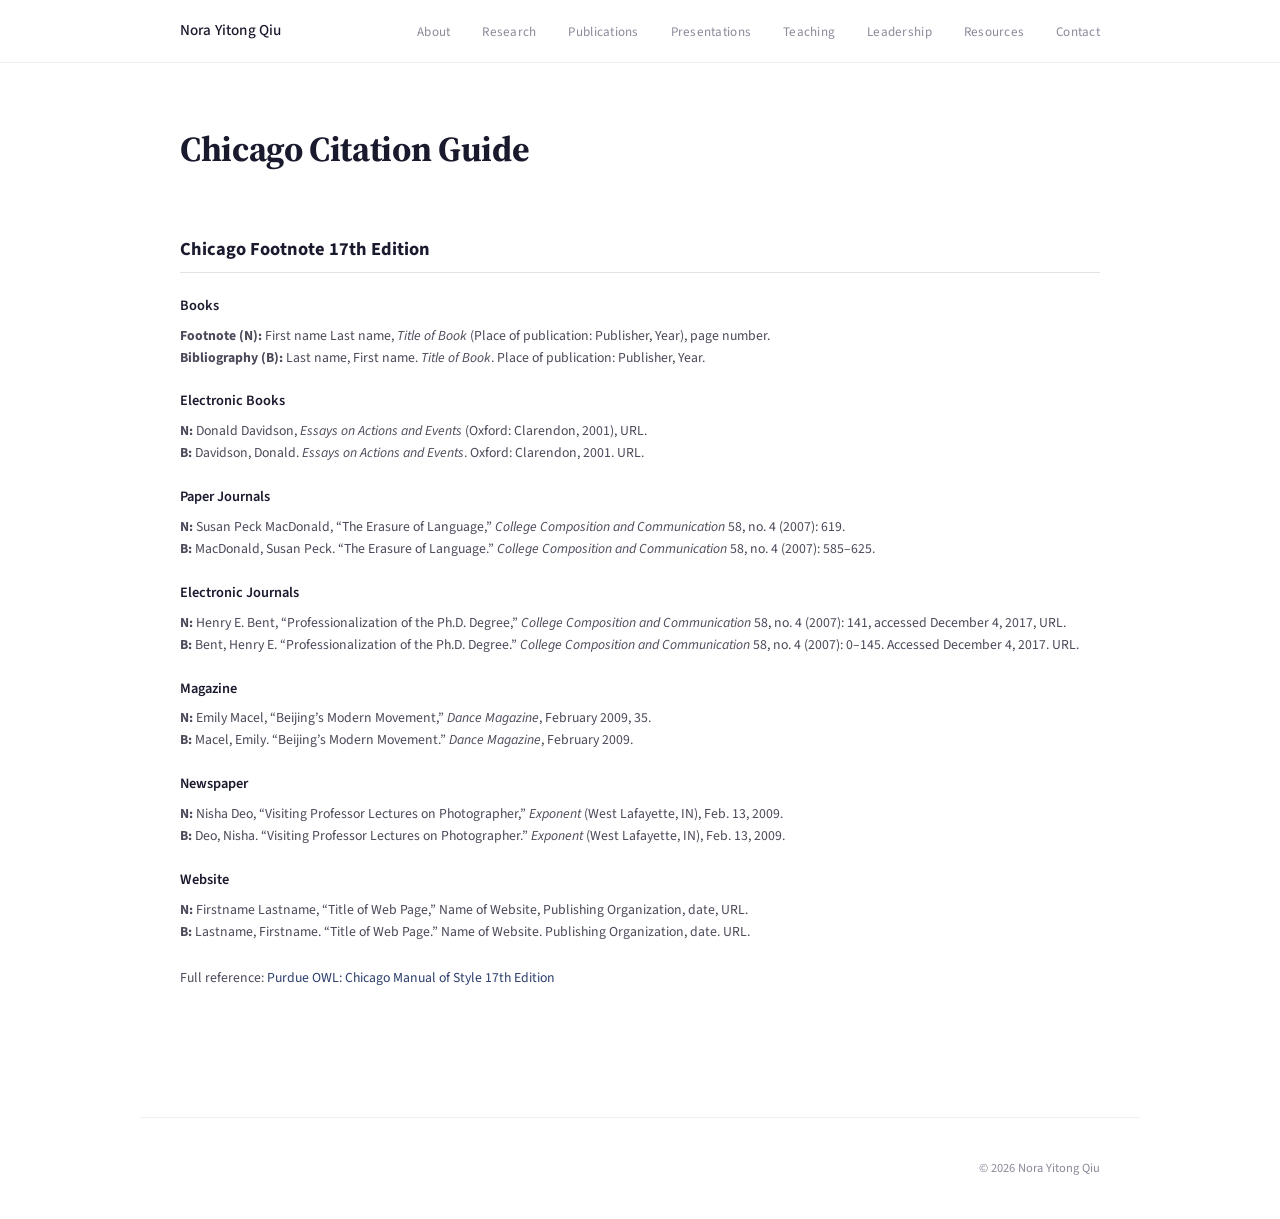
<file: resources/chicago-citation.html>
<!DOCTYPE html>
<html lang="en">
<head>
  <meta charset="UTF-8" />
  <meta name="viewport" content="width=device-width, initial-scale=1.0" />
  <title>Chicago Citation Guide | Nora Nora Yitong Qiu</title>
  <link rel="preconnect" href="https://fonts.googleapis.com" />
  <link rel="preconnect" href="https://fonts.gstatic.com" crossorigin />
  <link href="https://fonts.googleapis.com/css2?family=Source+Sans+3:ital,wght@0,300;0,400;0,600;0,700;1,400&family=Source+Serif+4:ital,opsz,wght@0,8..60,400;0,8..60,600;1,8..60,400&display=swap" rel="stylesheet" />
  <link rel="stylesheet" href="../style.css" />
</head>
<body>
<nav id="navbar">
  <div class="nav-inner">
    <a href="../index.html" class="nav-name">Nora Yitong Qiu</a>
    <button class="nav-toggle" aria-label="Menu" onclick="document.querySelector('.nav-links').classList.toggle('open')">
      <span></span><span></span><span></span>
    </button>
    <ul class="nav-links">
      <li><a href="../index.html#about">About</a></li>
      <li><a href="../index.html#research">Research</a></li>
      <li><a href="../index.html#publications">Publications</a></li>
      <li><a href="../index.html#presentations">Presentations</a></li>
      <li><a href="../index.html#teaching">Teaching</a></li>
      <li><a href="../index.html#leadership">Leadership</a></li>
      <li><a href="../index.html#resources">Resources</a></li>
      <li><a href="../index.html#contact">Contact</a></li>
    </ul>
  </div>
</nav>

<div class="page-header fade-in"><h1>Chicago Citation Guide</h1></div>
<section class="fade-in">
<div class="resource-section">
<h2>Chicago Footnote 17th Edition</h2>

<h3>Books</h3>
<p><strong>Footnote (N):</strong> First name Last name, <em>Title of Book</em> (Place of publication: Publisher, Year), page number.</p>
<p><strong>Bibliography (B):</strong> Last name, First name. <em>Title of Book</em>. Place of publication: Publisher, Year.</p>

<h3>Electronic Books</h3>
<p><strong>N:</strong> Donald Davidson, <em>Essays on Actions and Events</em> (Oxford: Clarendon, 2001), URL.</p>
<p><strong>B:</strong> Davidson, Donald. <em>Essays on Actions and Events</em>. Oxford: Clarendon, 2001. URL.</p>

<h3>Paper Journals</h3>
<p><strong>N:</strong> Susan Peck MacDonald, &ldquo;The Erasure of Language,&rdquo; <em>College Composition and Communication</em> 58, no. 4 (2007): 619.</p>
<p><strong>B:</strong> MacDonald, Susan Peck. &ldquo;The Erasure of Language.&rdquo; <em>College Composition and Communication</em> 58, no. 4 (2007): 585&ndash;625.</p>

<h3>Electronic Journals</h3>
<p><strong>N:</strong> Henry E. Bent, &ldquo;Professionalization of the Ph.D. Degree,&rdquo; <em>College Composition and Communication</em> 58, no. 4 (2007): 141, accessed December 4, 2017, URL.</p>
<p><strong>B:</strong> Bent, Henry E. &ldquo;Professionalization of the Ph.D. Degree.&rdquo; <em>College Composition and Communication</em> 58, no. 4 (2007): 0&ndash;145. Accessed December 4, 2017. URL.</p>

<h3>Magazine</h3>
<p><strong>N:</strong> Emily Macel, &ldquo;Beijing&rsquo;s Modern Movement,&rdquo; <em>Dance Magazine</em>, February 2009, 35.</p>
<p><strong>B:</strong> Macel, Emily. &ldquo;Beijing&rsquo;s Modern Movement.&rdquo; <em>Dance Magazine</em>, February 2009.</p>

<h3>Newspaper</h3>
<p><strong>N:</strong> Nisha Deo, &ldquo;Visiting Professor Lectures on Photographer,&rdquo; <em>Exponent</em> (West Lafayette, IN), Feb. 13, 2009.</p>
<p><strong>B:</strong> Deo, Nisha. &ldquo;Visiting Professor Lectures on Photographer.&rdquo; <em>Exponent</em> (West Lafayette, IN), Feb. 13, 2009.</p>

<h3>Website</h3>
<p><strong>N:</strong> Firstname Lastname, &ldquo;Title of Web Page,&rdquo; Name of Website, Publishing Organization, date, URL.</p>
<p><strong>B:</strong> Lastname, Firstname. &ldquo;Title of Web Page.&rdquo; Name of Website. Publishing Organization, date. URL.</p>

<p style="margin-top:1.5rem;">Full reference: <a href="https://owl.purdue.edu/owl/research_and_citation/chicago_manual_17th_edition/cmos_formatting_and_style_guide/chicago_manual_of_style_17th_edition.html">Purdue OWL: Chicago Manual of Style 17th Edition</a></p>
</div>
</section>
<footer>&copy; 2026 Nora Yitong Qiu</footer>
<script>
window.addEventListener('scroll',()=>{document.getElementById('navbar').classList.toggle('scrolled',window.scrollY>20)});
const obs=new IntersectionObserver(e=>{e.forEach(el=>{if(el.isIntersecting)el.target.classList.add('visible')})},{threshold:0.1});
document.querySelectorAll('.fade-in').forEach(el=>{obs.observe(el);el.classList.add('visible');});
document.querySelectorAll('.nav-links a').forEach(a=>{a.addEventListener('click',()=>document.querySelector('.nav-links').classList.remove('open'))});
</script>
</body>
</html>
</file>
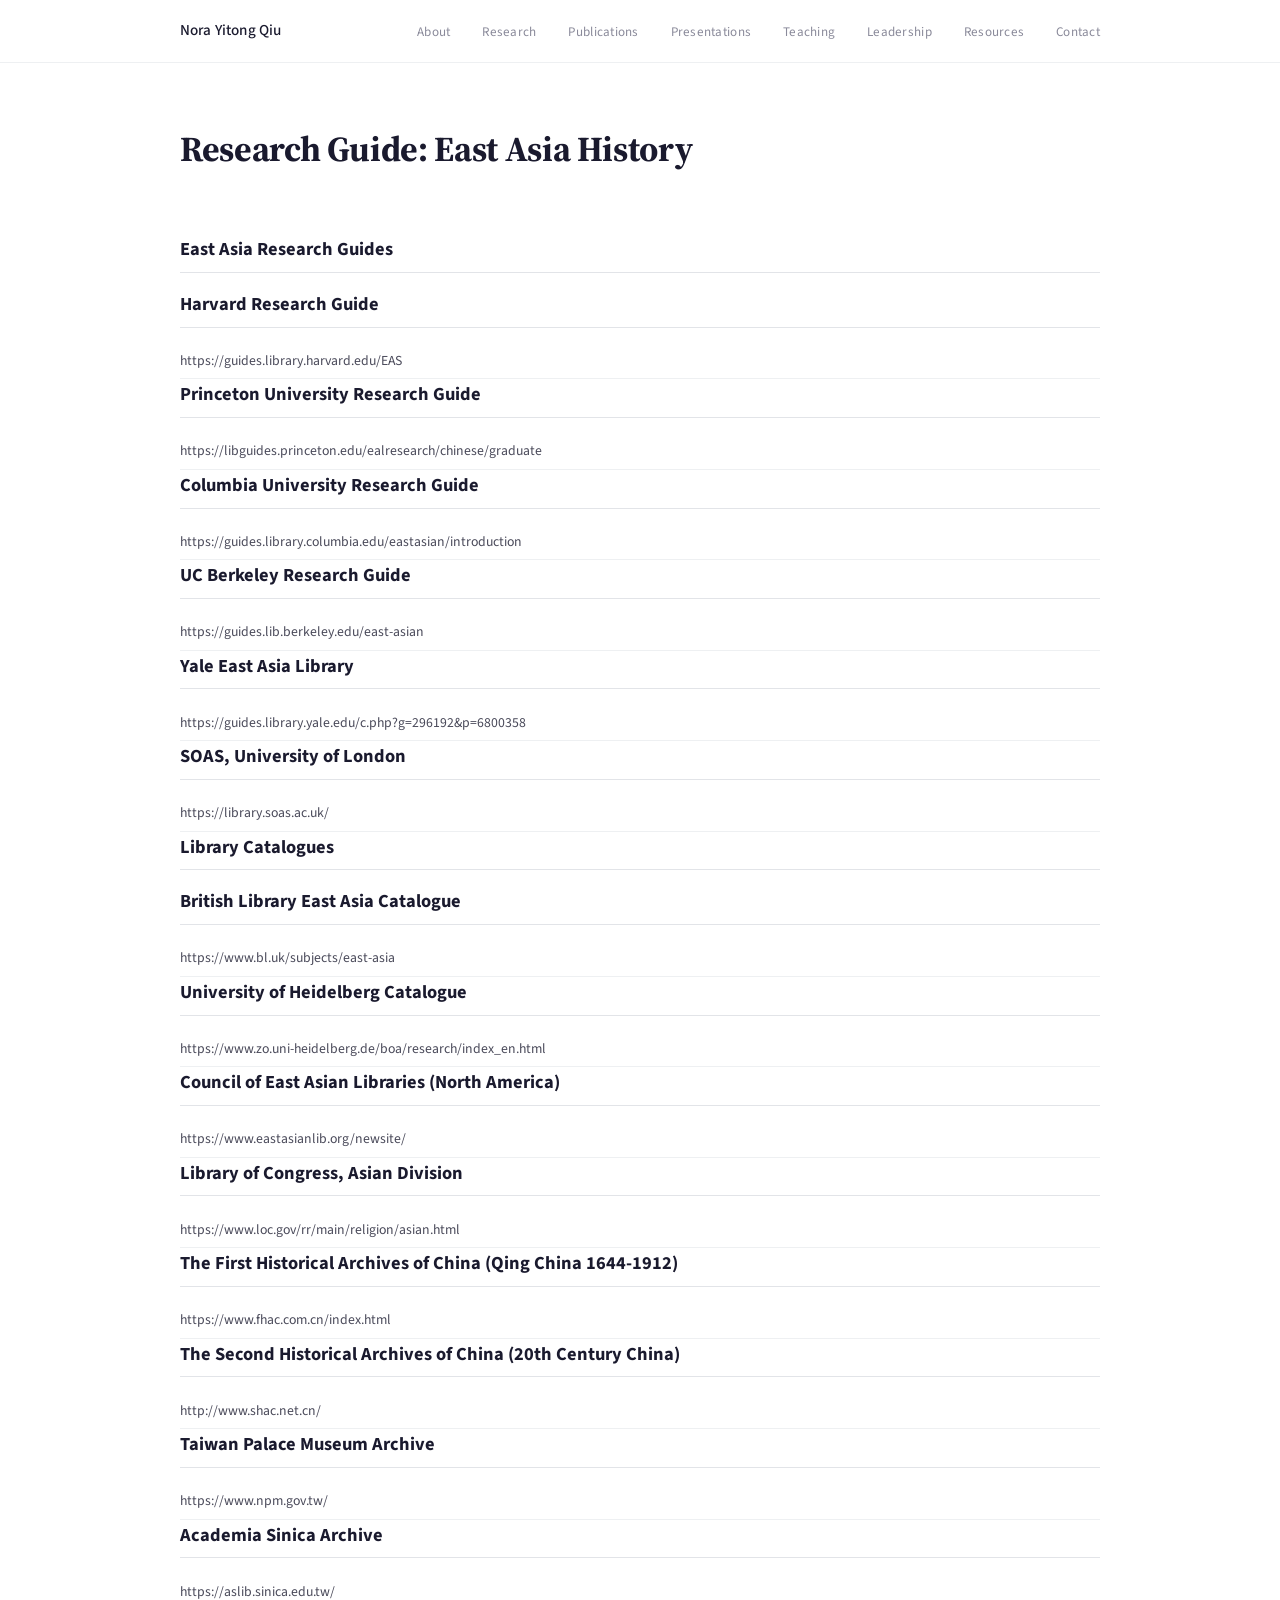
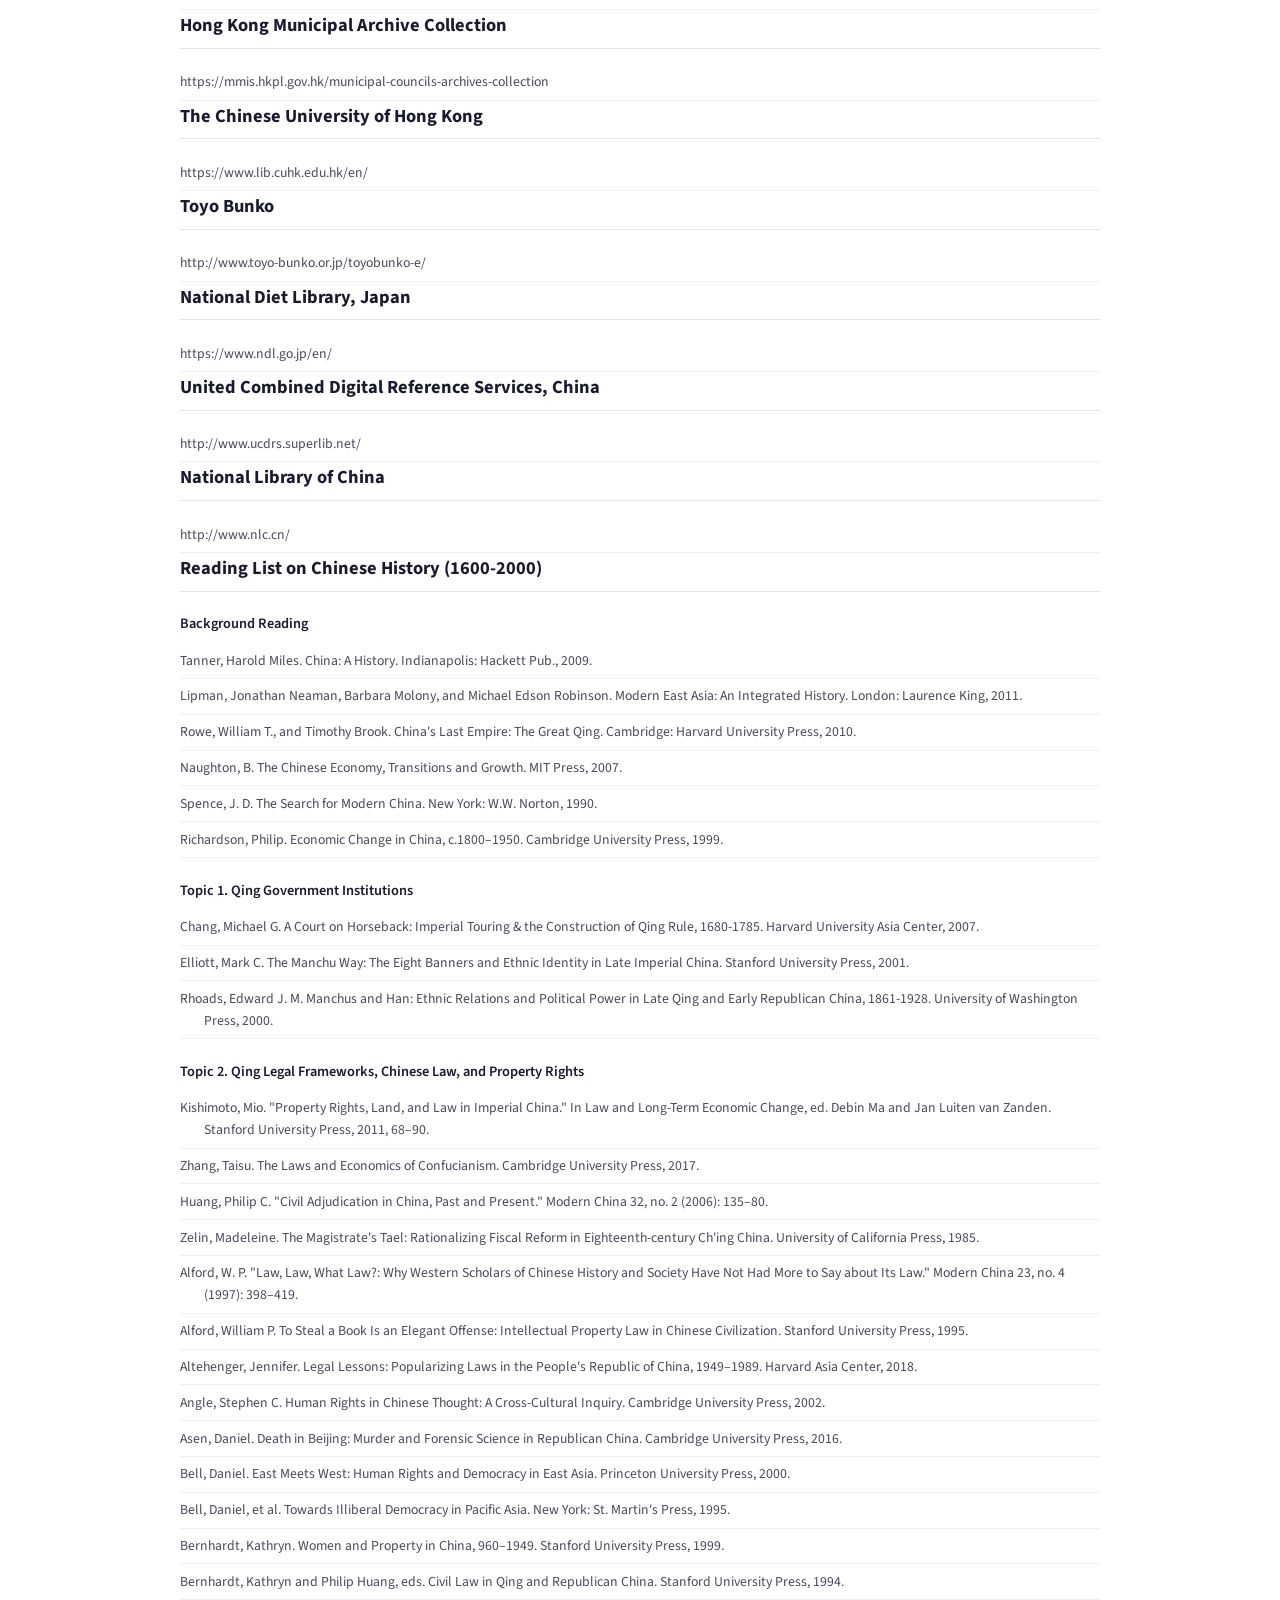
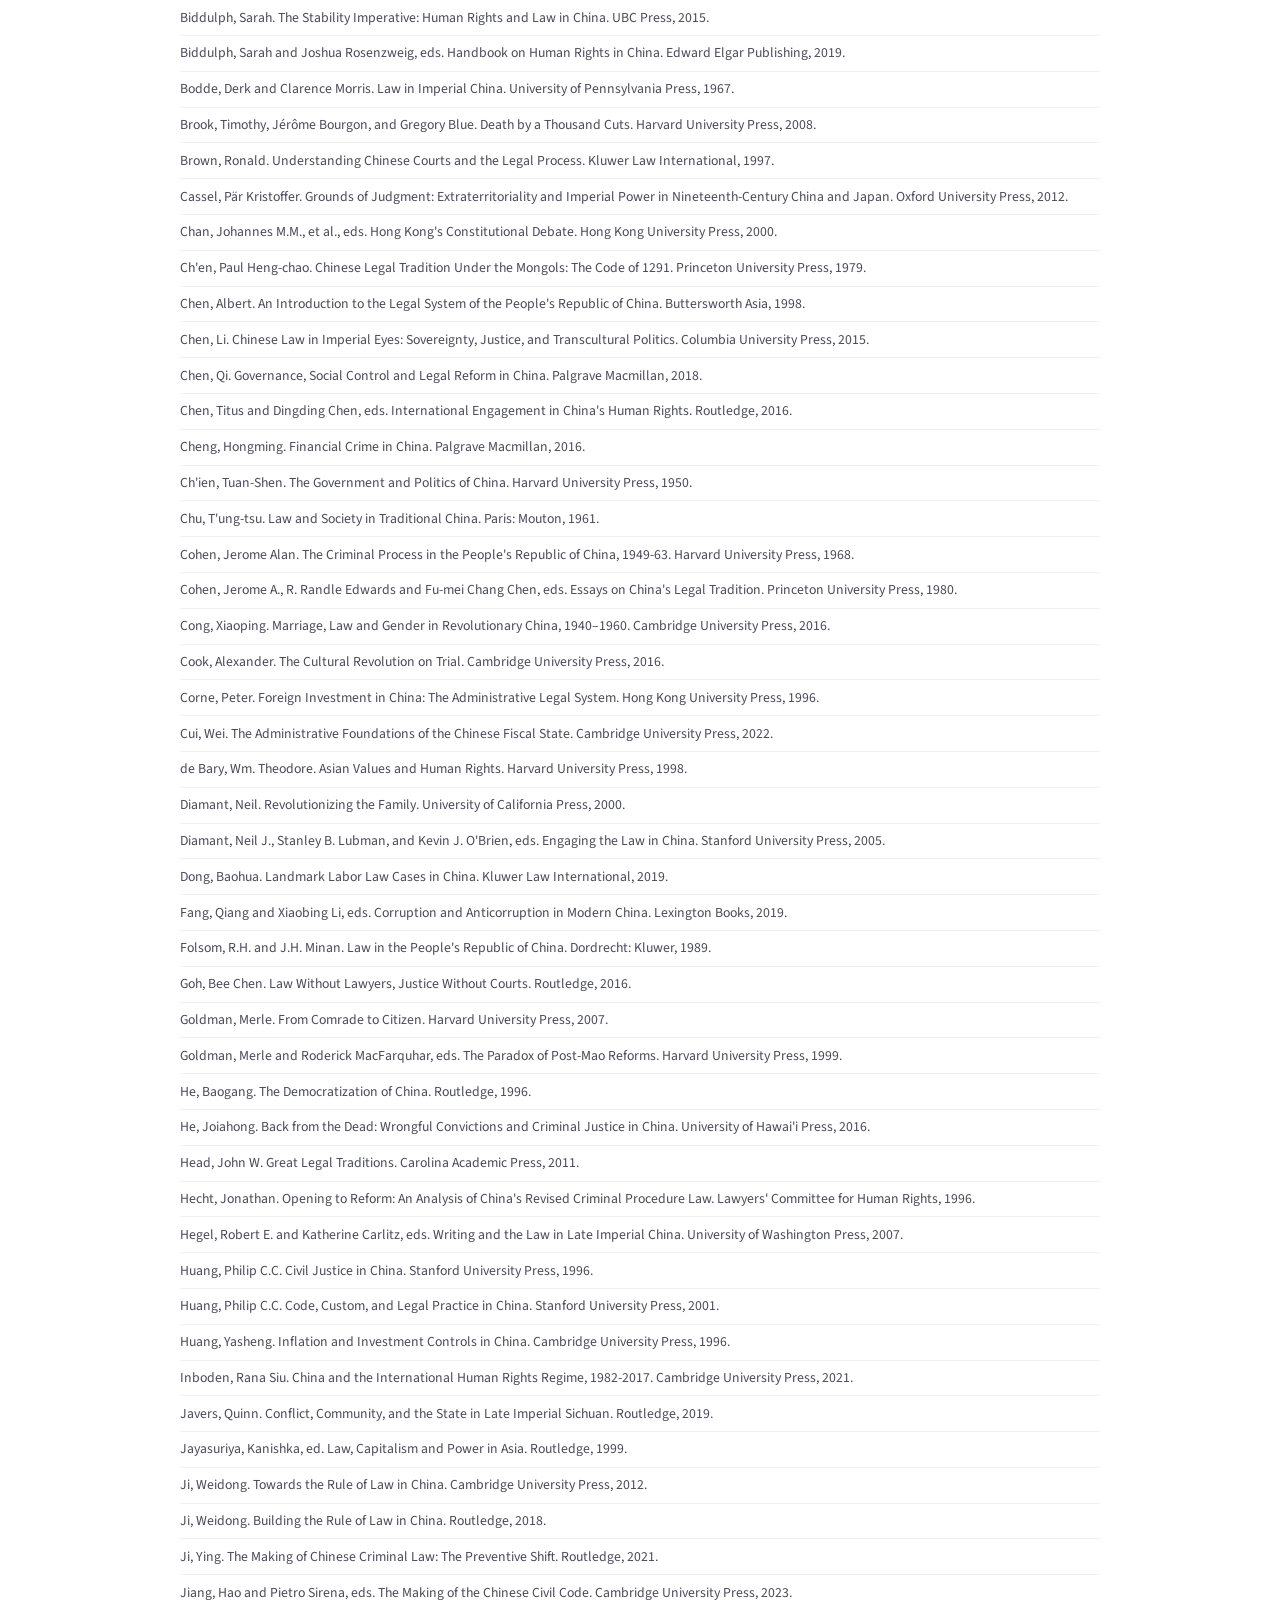
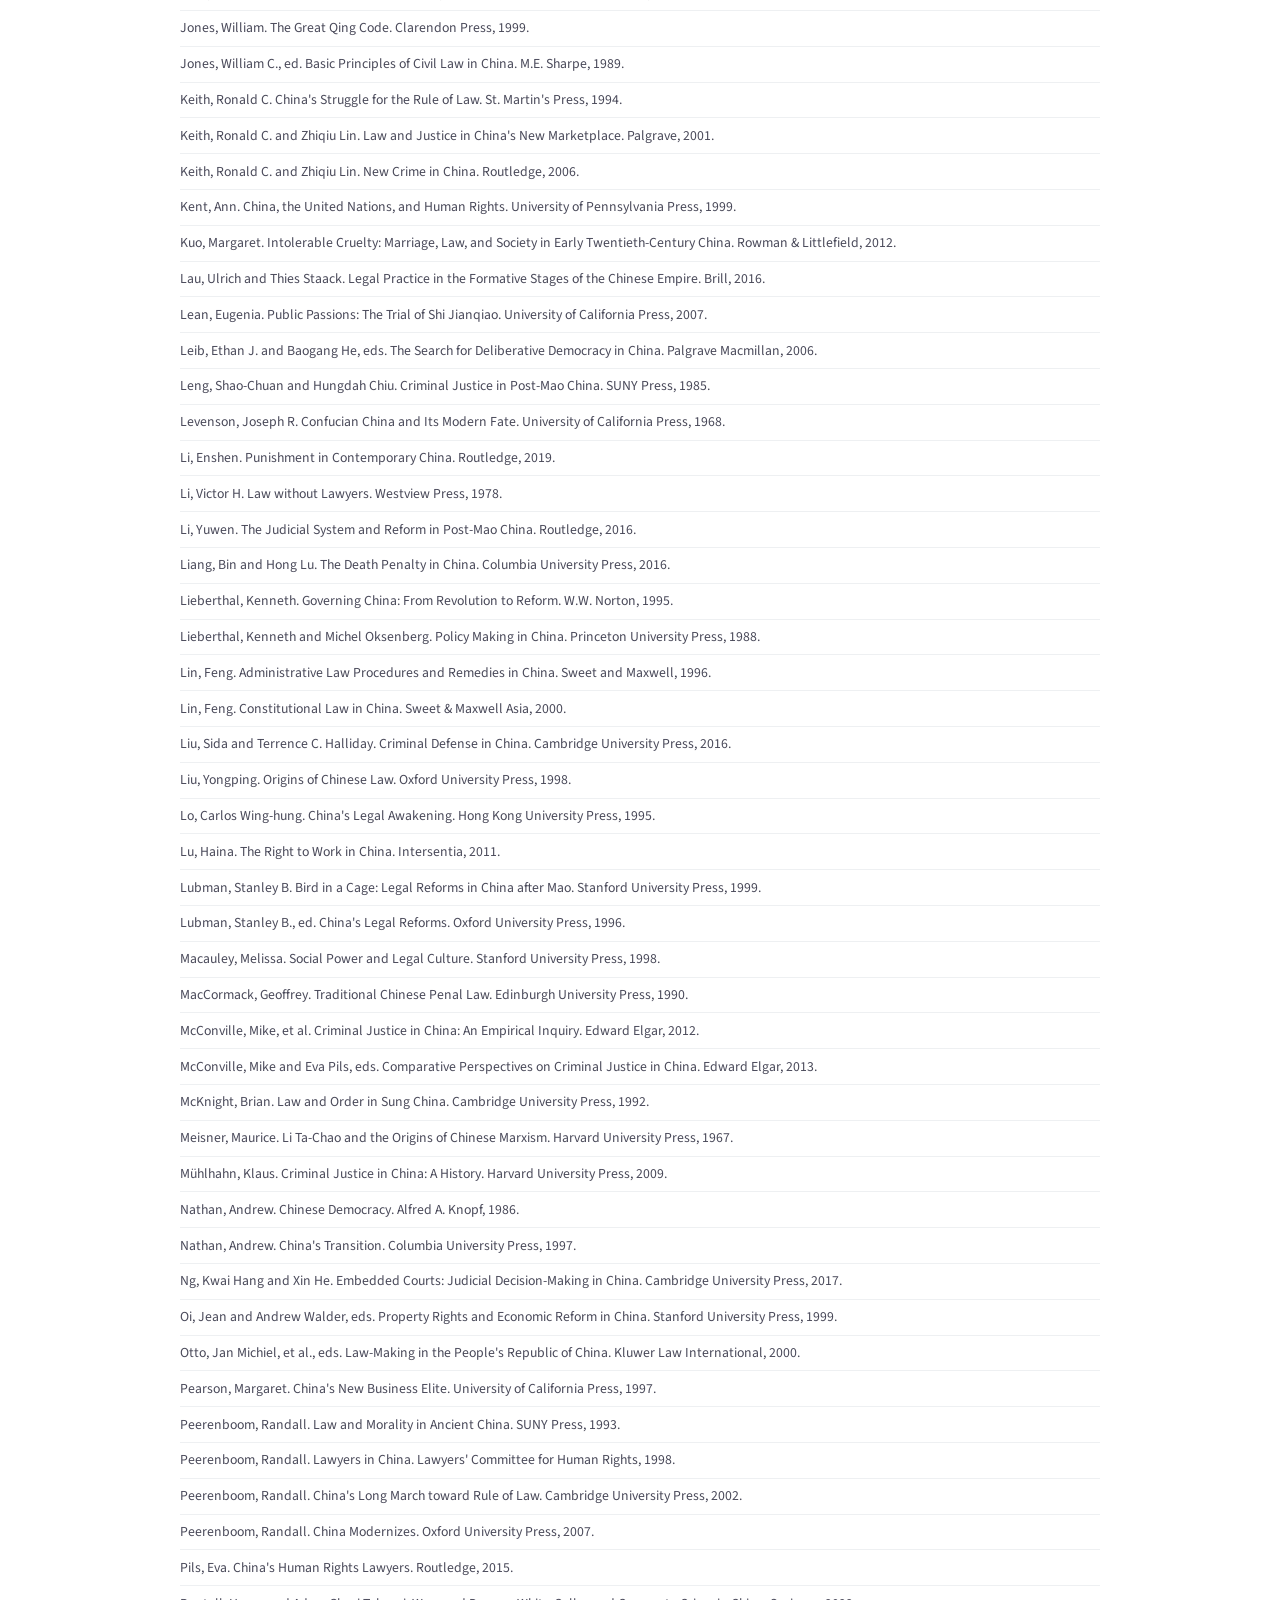
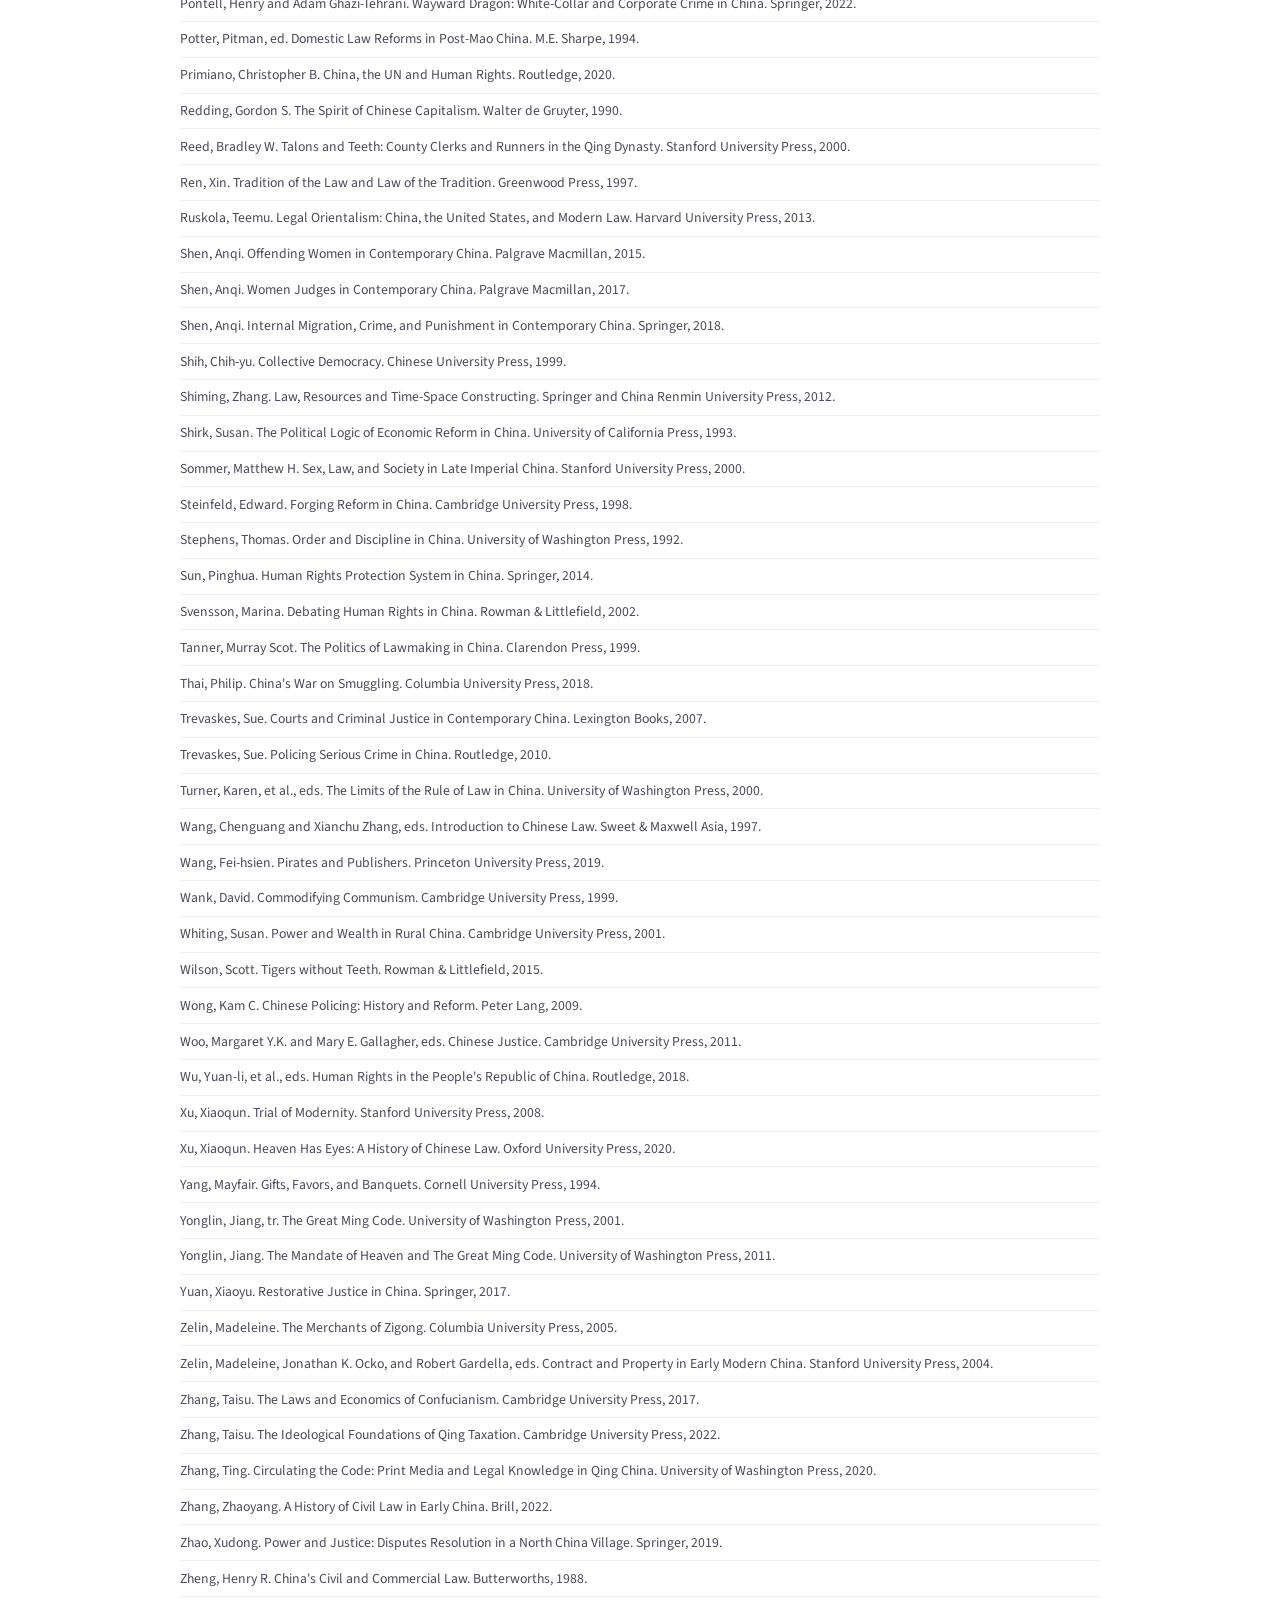
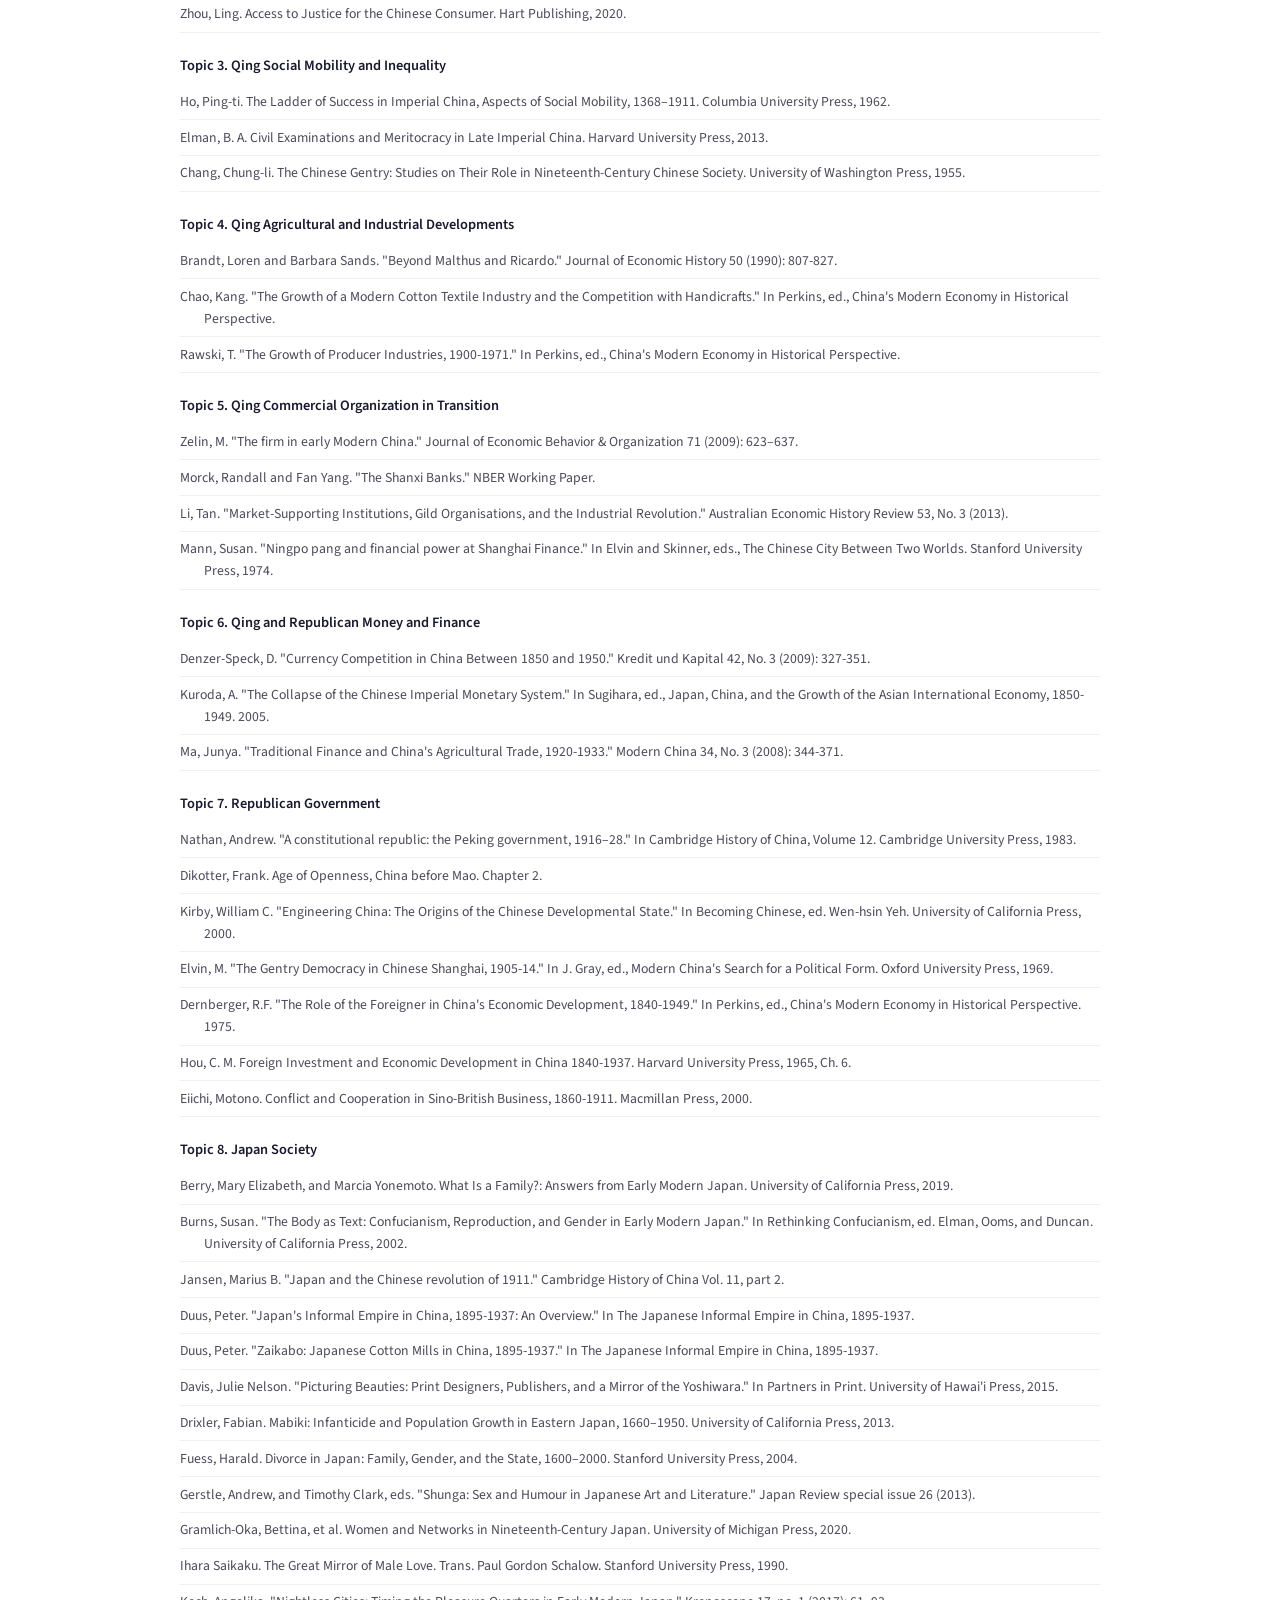
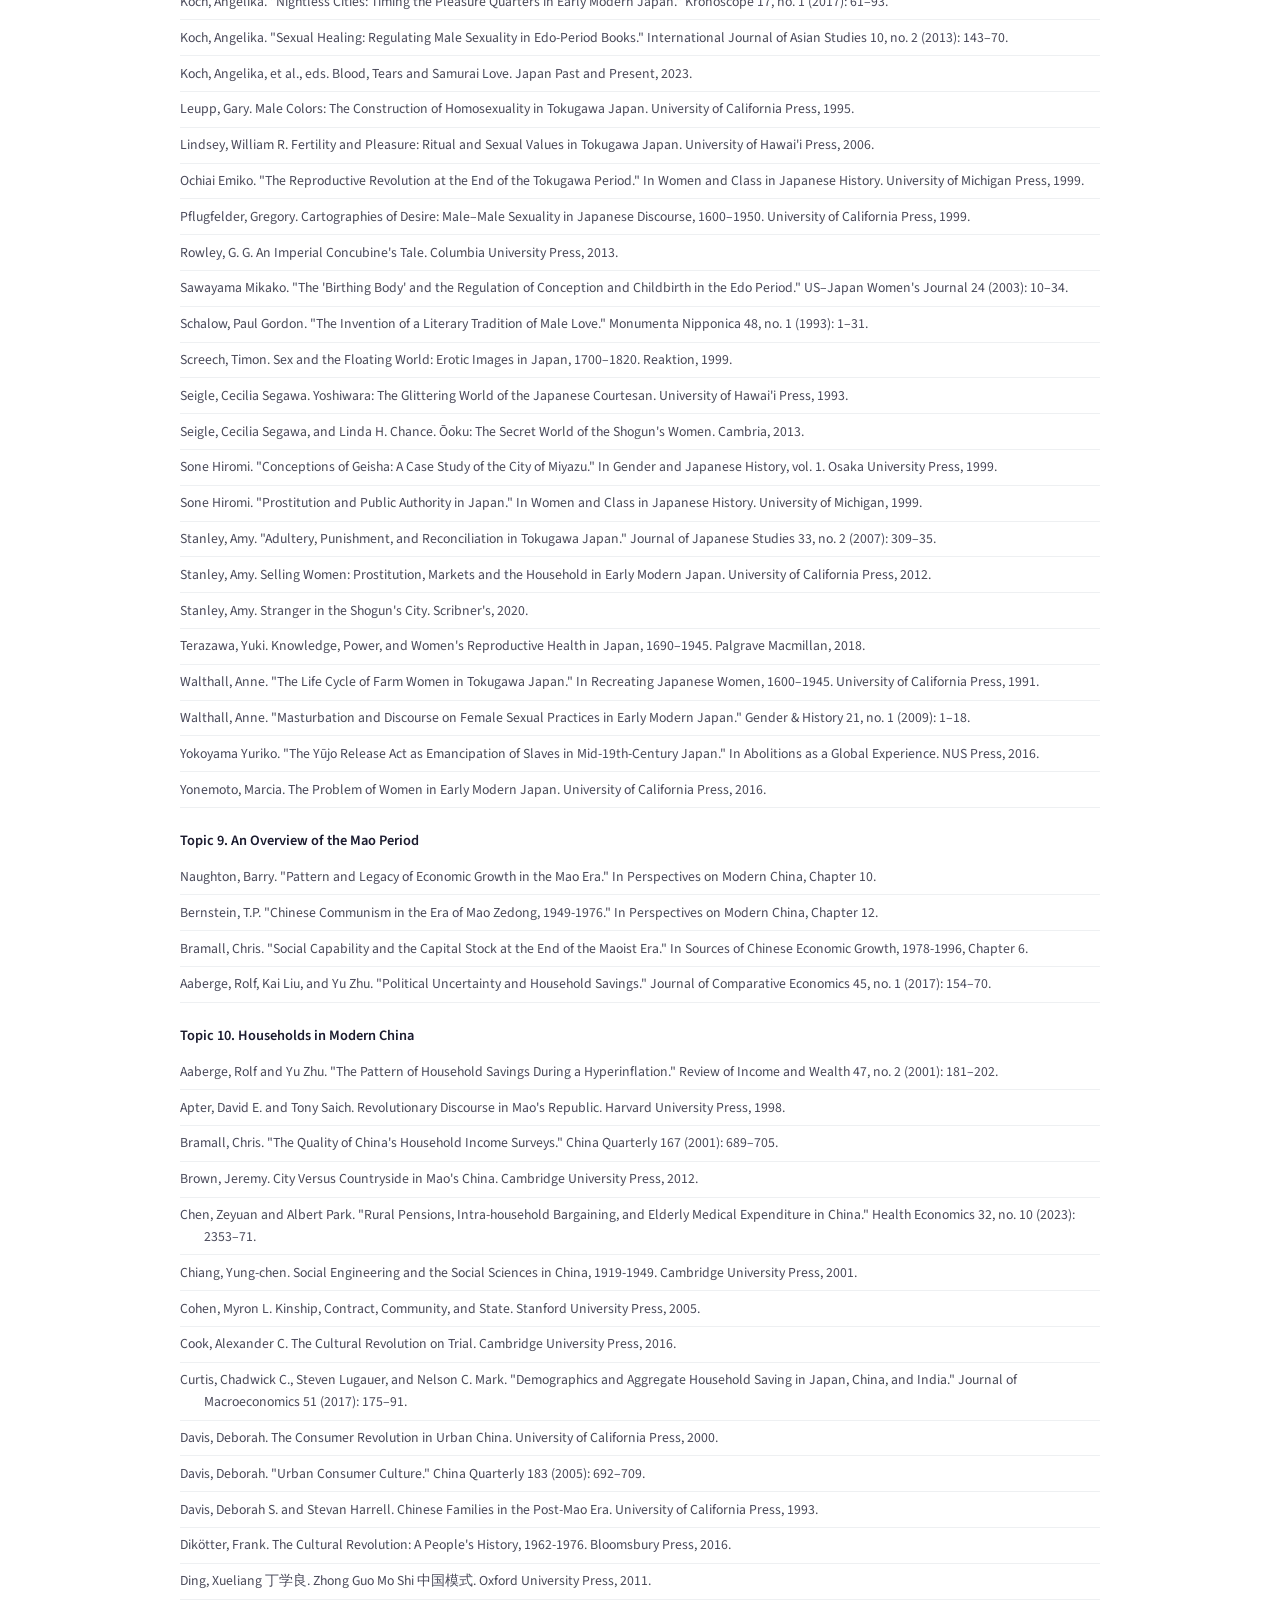
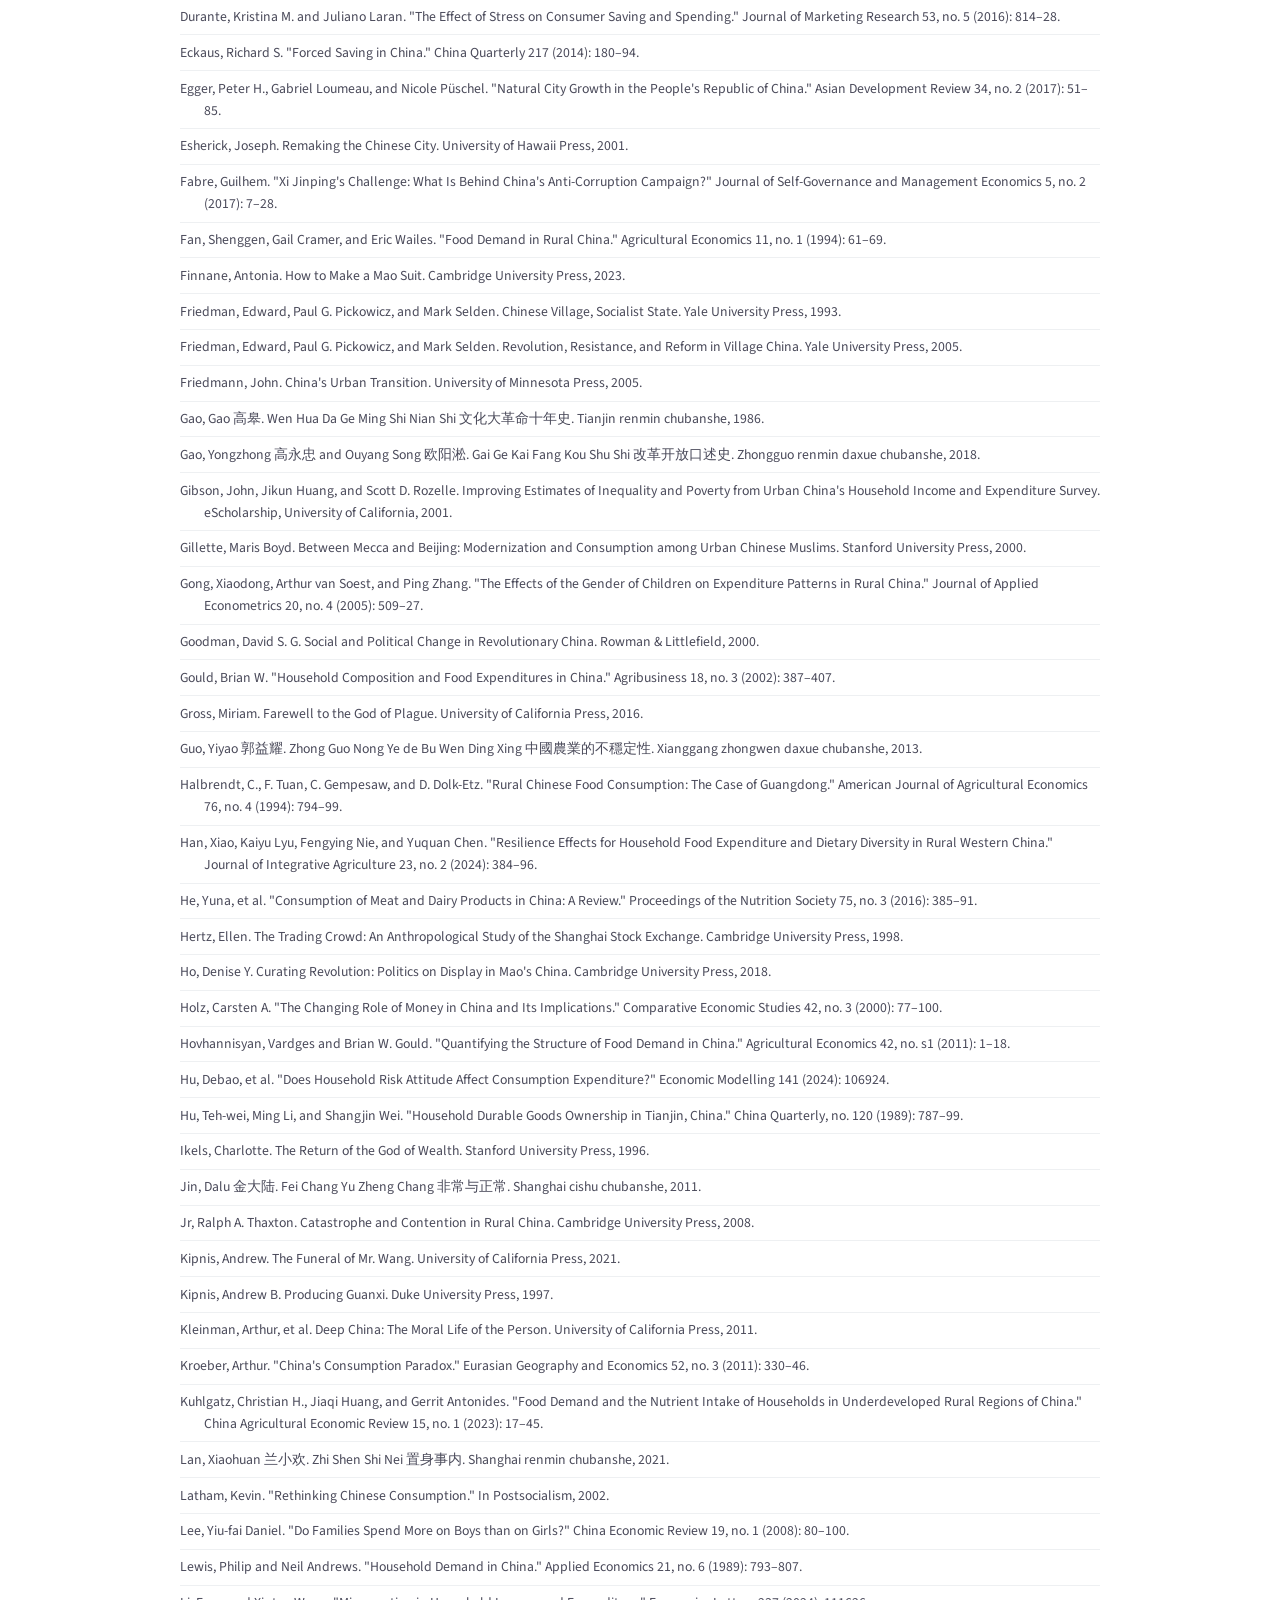
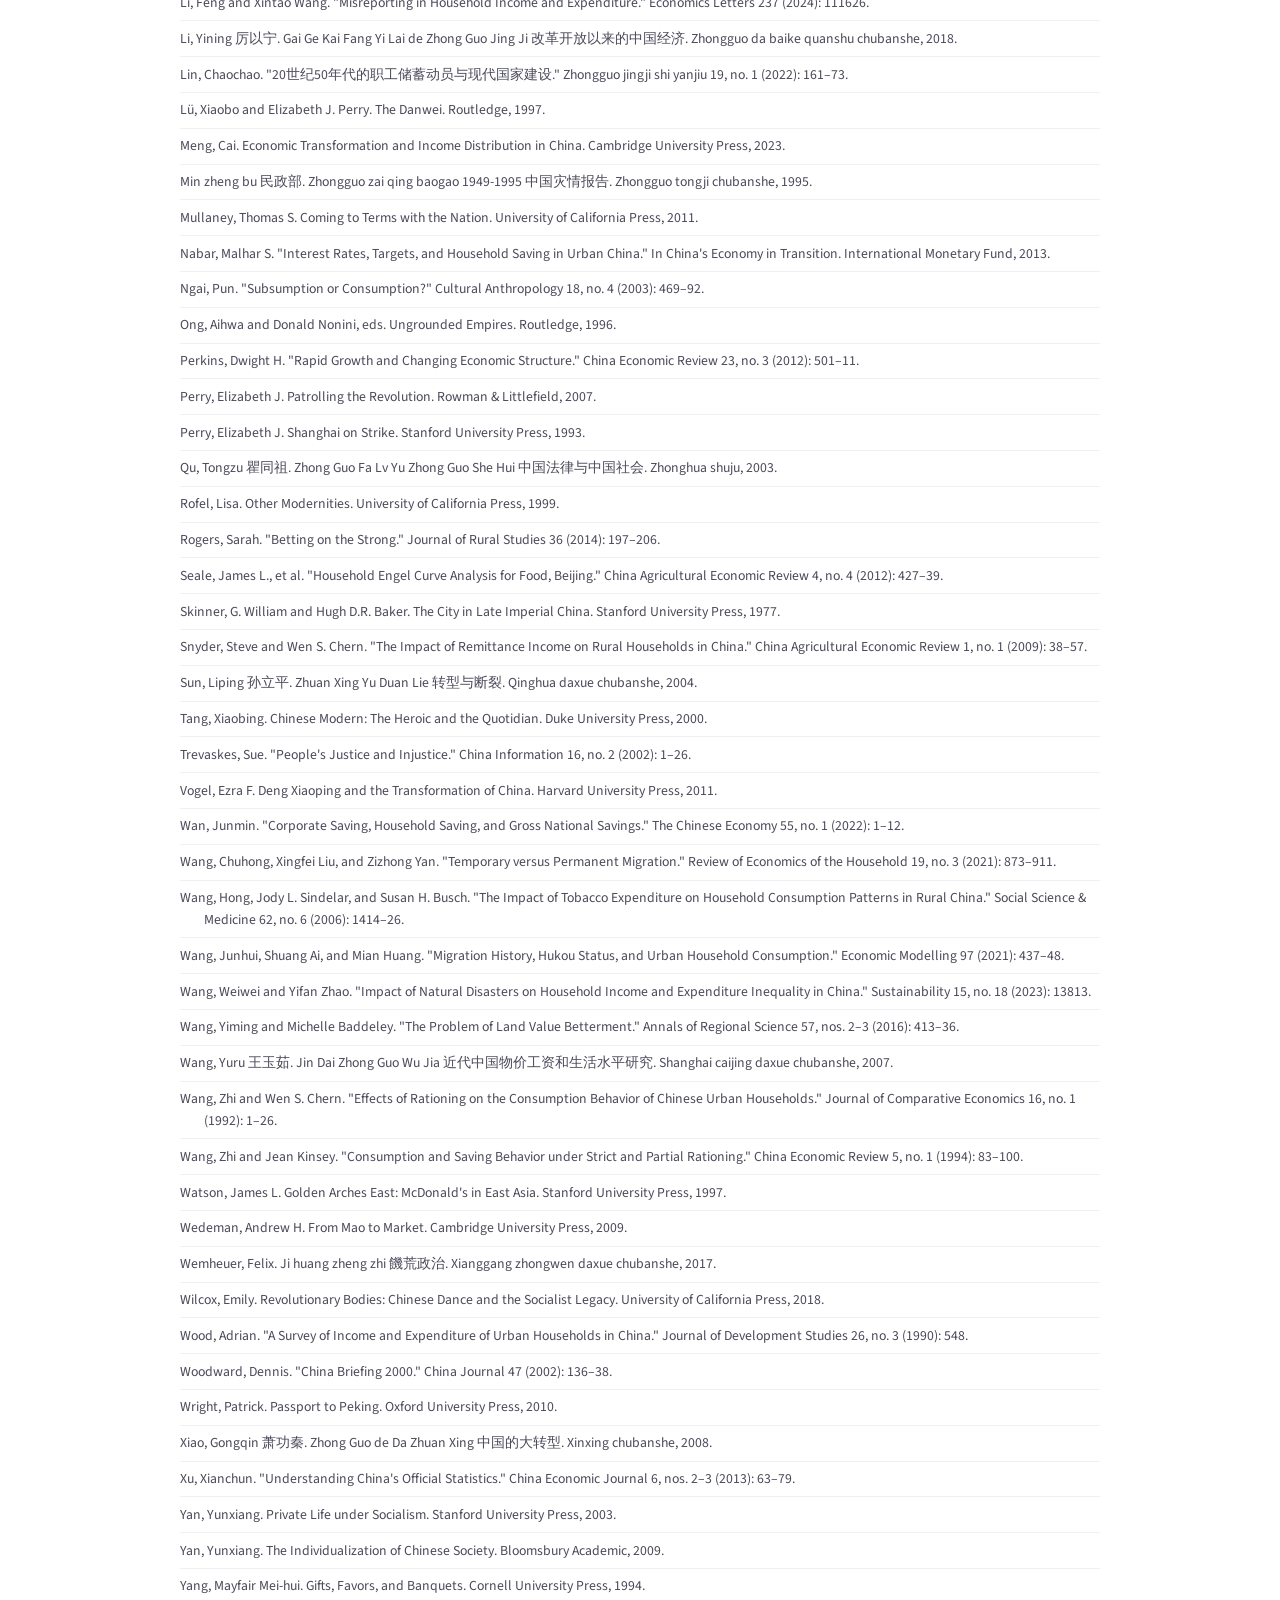
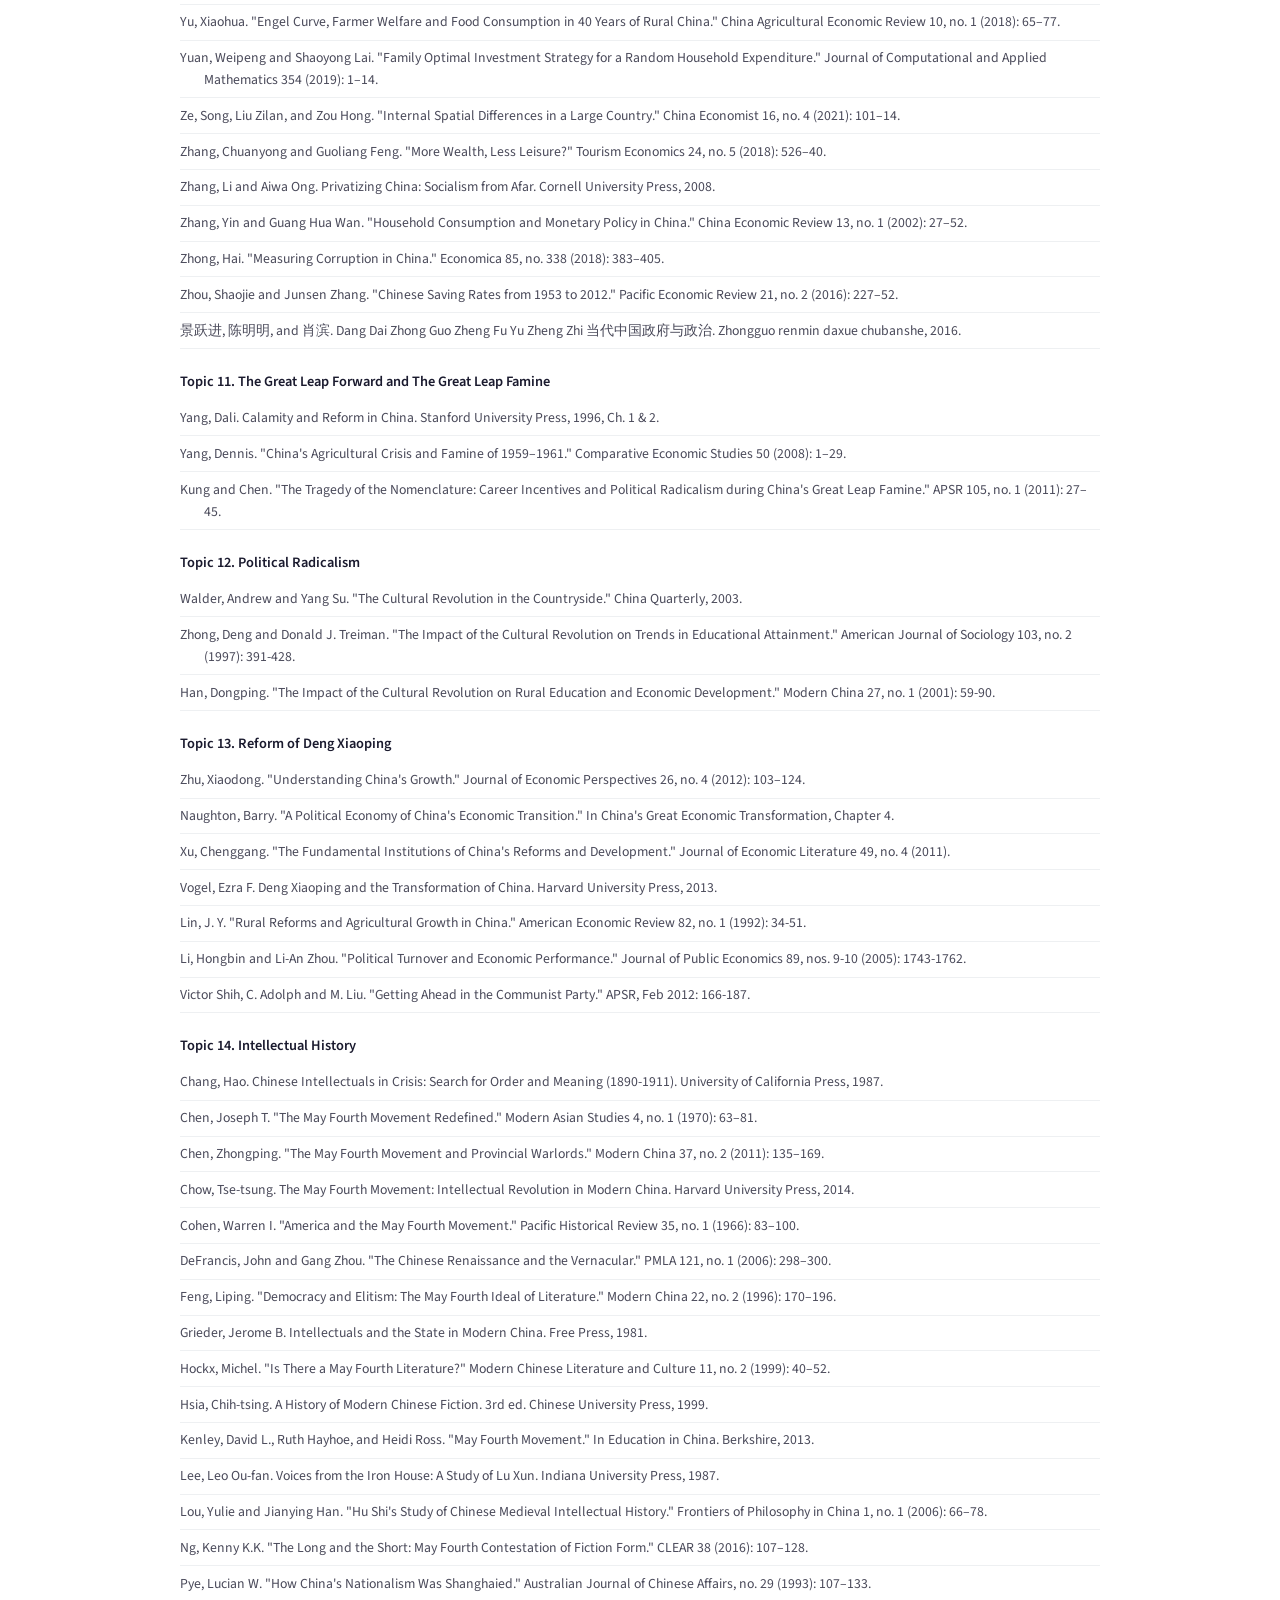
<file: resources/east-asia-history.html>
<!DOCTYPE html>
<html lang="en">
<head>
<meta charset="UTF-8"><meta name="viewport" content="width=device-width,initial-scale=1.0">
<title>Research Guide: East Asia History | Nora Nora Yitong Qiu</title>
<link rel="preconnect" href="https://fonts.googleapis.com">
<link rel="preconnect" href="https://fonts.gstatic.com" crossorigin>
<link href="https://fonts.googleapis.com/css2?family=Source+Sans+3:ital,wght@0,300;0,400;0,600;0,700;1,400&family=Source+Serif+4:ital,opsz,wght@0,8..60,400;0,8..60,600;1,8..60,400&display=swap" rel="stylesheet">
<link rel="stylesheet" href="../style.css">
</head>
<body>
<nav id="navbar"><div class="nav-inner">
<a href="../index.html" class="nav-name">Nora Yitong Qiu</a>
<button class="nav-toggle" aria-label="Menu" onclick="document.querySelector('.nav-links').classList.toggle('open')"><span></span><span></span><span></span></button>
<ul class="nav-links">
<li><a href="../index.html#about">About</a></li><li><a href="../index.html#research">Research</a></li><li><a href="../index.html#publications">Publications</a></li><li><a href="../index.html#presentations">Presentations</a></li><li><a href="../index.html#teaching">Teaching</a></li><li><a href="../index.html#leadership">Leadership</a></li><li><a href="../index.html#resources">Resources</a></li><li><a href="../index.html#contact">Contact</a></li>
</ul></div></nav>
<div class="page-header fade-in"><h1>Research Guide: East Asia History</h1></div>
<section class="fade-in"><div class="resource-section">
<h2>East Asia Research Guides</h2>
<h2>Harvard Research Guide</h2>
<p class="bib-entry">https://guides.library.harvard.edu/EAS</p>
<h2>Princeton University Research Guide</h2>
<p class="bib-entry">https://libguides.princeton.edu/ealresearch/chinese/graduate</p>
<h2>Columbia University Research Guide</h2>
<p class="bib-entry">https://guides.library.columbia.edu/eastasian/introduction</p>
<h2>UC Berkeley Research Guide</h2>
<p class="bib-entry">https://guides.lib.berkeley.edu/east-asian</p>
<h2>Yale East Asia Library</h2>
<p class="bib-entry">https://guides.library.yale.edu/c.php?g=296192&p=6800358</p>
<h2>SOAS, University of London</h2>
<p class="bib-entry">https://library.soas.ac.uk/</p>
<h2>Library Catalogues</h2>
<h2>British Library East Asia Catalogue</h2>
<p class="bib-entry">https://www.bl.uk/subjects/east-asia</p>
<h2>University of Heidelberg Catalogue</h2>
<p class="bib-entry">https://www.zo.uni-heidelberg.de/boa/research/index_en.html</p>
<h2>Council of East Asian Libraries (North America)</h2>
<p class="bib-entry">https://www.eastasianlib.org/newsite/</p>
<h2>Library of Congress, Asian Division</h2>
<p class="bib-entry">https://www.loc.gov/rr/main/religion/asian.html</p>
<h2>The First Historical Archives of China (Qing China 1644-1912)</h2>
<p class="bib-entry">https://www.fhac.com.cn/index.html</p>
<h2>The Second Historical Archives of China (20th Century China)</h2>
<p class="bib-entry">http://www.shac.net.cn/</p>
<h2>Taiwan Palace Museum Archive</h2>
<p class="bib-entry">https://www.npm.gov.tw/</p>
<h2>Academia Sinica Archive</h2>
<p class="bib-entry">https://aslib.sinica.edu.tw/</p>
<h2>Hong Kong Municipal Archive Collection</h2>
<p class="bib-entry">https://mmis.hkpl.gov.hk/municipal-councils-archives-collection</p>
<h2>The Chinese University of Hong Kong</h2>
<p class="bib-entry">https://www.lib.cuhk.edu.hk/en/</p>
<h2>Toyo Bunko</h2>
<p class="bib-entry">http://www.toyo-bunko.or.jp/toyobunko-e/</p>
<h2>National Diet Library, Japan</h2>
<p class="bib-entry">https://www.ndl.go.jp/en/</p>
<h2>United Combined Digital Reference Services, China</h2>
<p class="bib-entry">http://www.ucdrs.superlib.net/</p>
<h2>National Library of China</h2>
<p class="bib-entry">http://www.nlc.cn/</p>
<h2>Reading List on Chinese History (1600-2000)</h2>
<h3>Background Reading</h3>
<p class="bib-entry">Tanner, Harold Miles. China: A History. Indianapolis: Hackett Pub., 2009.</p>
<p class="bib-entry">Lipman, Jonathan Neaman, Barbara Molony, and Michael Edson Robinson. Modern East Asia: An Integrated History. London: Laurence King, 2011.</p>
<p class="bib-entry">Rowe, William T., and Timothy Brook. China's Last Empire: The Great Qing. Cambridge: Harvard University Press, 2010.</p>
<p class="bib-entry">Naughton, B. The Chinese Economy, Transitions and Growth. MIT Press, 2007.</p>
<p class="bib-entry">Spence, J. D. The Search for Modern China. New York: W.W. Norton, 1990.</p>
<p class="bib-entry">Richardson, Philip. Economic Change in China, c.1800–1950. Cambridge University Press, 1999.</p>
<h3>Topic 1. Qing Government Institutions</h3>
<p class="bib-entry">Chang, Michael G. A Court on Horseback: Imperial Touring & the Construction of Qing Rule, 1680-1785. Harvard University Asia Center, 2007.</p>
<p class="bib-entry">Elliott, Mark C. The Manchu Way: The Eight Banners and Ethnic Identity in Late Imperial China. Stanford University Press, 2001.</p>
<p class="bib-entry">Rhoads, Edward J. M. Manchus and Han: Ethnic Relations and Political Power in Late Qing and Early Republican China, 1861-1928. University of Washington Press, 2000.</p>
<h3>Topic 2. Qing Legal Frameworks, Chinese Law, and Property Rights</h3>
<p class="bib-entry">Kishimoto, Mio. "Property Rights, Land, and Law in Imperial China." In Law and Long-Term Economic Change, ed. Debin Ma and Jan Luiten van Zanden. Stanford University Press, 2011, 68–90.</p>
<p class="bib-entry">Zhang, Taisu. The Laws and Economics of Confucianism. Cambridge University Press, 2017.</p>
<p class="bib-entry">Huang, Philip C. "Civil Adjudication in China, Past and Present." Modern China 32, no. 2 (2006): 135–80.</p>
<p class="bib-entry">Zelin, Madeleine. The Magistrate's Tael: Rationalizing Fiscal Reform in Eighteenth-century Ch'ing China. University of California Press, 1985.</p>
<p class="bib-entry">Alford, W. P. "Law, Law, What Law?: Why Western Scholars of Chinese History and Society Have Not Had More to Say about Its Law." Modern China 23, no. 4 (1997): 398–419.</p>
<p class="bib-entry">Alford, William P. To Steal a Book Is an Elegant Offense: Intellectual Property Law in Chinese Civilization. Stanford University Press, 1995.</p>
<p class="bib-entry">Altehenger, Jennifer. Legal Lessons: Popularizing Laws in the People's Republic of China, 1949–1989. Harvard Asia Center, 2018.</p>
<p class="bib-entry">Angle, Stephen C. Human Rights in Chinese Thought: A Cross-Cultural Inquiry. Cambridge University Press, 2002.</p>
<p class="bib-entry">Asen, Daniel. Death in Beijing: Murder and Forensic Science in Republican China. Cambridge University Press, 2016.</p>
<p class="bib-entry">Bell, Daniel. East Meets West: Human Rights and Democracy in East Asia. Princeton University Press, 2000.</p>
<p class="bib-entry">Bell, Daniel, et al. Towards Illiberal Democracy in Pacific Asia. New York: St. Martin's Press, 1995.</p>
<p class="bib-entry">Bernhardt, Kathryn. Women and Property in China, 960–1949. Stanford University Press, 1999.</p>
<p class="bib-entry">Bernhardt, Kathryn and Philip Huang, eds. Civil Law in Qing and Republican China. Stanford University Press, 1994.</p>
<p class="bib-entry">Biddulph, Sarah. The Stability Imperative: Human Rights and Law in China. UBC Press, 2015.</p>
<p class="bib-entry">Biddulph, Sarah and Joshua Rosenzweig, eds. Handbook on Human Rights in China. Edward Elgar Publishing, 2019.</p>
<p class="bib-entry">Bodde, Derk and Clarence Morris. Law in Imperial China. University of Pennsylvania Press, 1967.</p>
<p class="bib-entry">Brook, Timothy, Jérôme Bourgon, and Gregory Blue. Death by a Thousand Cuts. Harvard University Press, 2008.</p>
<p class="bib-entry">Brown, Ronald. Understanding Chinese Courts and the Legal Process. Kluwer Law International, 1997.</p>
<p class="bib-entry">Cassel, Pär Kristoffer. Grounds of Judgment: Extraterritoriality and Imperial Power in Nineteenth-Century China and Japan. Oxford University Press, 2012.</p>
<p class="bib-entry">Chan, Johannes M.M., et al., eds. Hong Kong's Constitutional Debate. Hong Kong University Press, 2000.</p>
<p class="bib-entry">Ch'en, Paul Heng-chao. Chinese Legal Tradition Under the Mongols: The Code of 1291. Princeton University Press, 1979.</p>
<p class="bib-entry">Chen, Albert. An Introduction to the Legal System of the People's Republic of China. Buttersworth Asia, 1998.</p>
<p class="bib-entry">Chen, Li. Chinese Law in Imperial Eyes: Sovereignty, Justice, and Transcultural Politics. Columbia University Press, 2015.</p>
<p class="bib-entry">Chen, Qi. Governance, Social Control and Legal Reform in China. Palgrave Macmillan, 2018.</p>
<p class="bib-entry">Chen, Titus and Dingding Chen, eds. International Engagement in China's Human Rights. Routledge, 2016.</p>
<p class="bib-entry">Cheng, Hongming. Financial Crime in China. Palgrave Macmillan, 2016.</p>
<p class="bib-entry">Ch'ien, Tuan-Shen. The Government and Politics of China. Harvard University Press, 1950.</p>
<p class="bib-entry">Chu, T'ung-tsu. Law and Society in Traditional China. Paris: Mouton, 1961.</p>
<p class="bib-entry">Cohen, Jerome Alan. The Criminal Process in the People's Republic of China, 1949-63. Harvard University Press, 1968.</p>
<p class="bib-entry">Cohen, Jerome A., R. Randle Edwards and Fu-mei Chang Chen, eds. Essays on China's Legal Tradition. Princeton University Press, 1980.</p>
<p class="bib-entry">Cong, Xiaoping. Marriage, Law and Gender in Revolutionary China, 1940–1960. Cambridge University Press, 2016.</p>
<p class="bib-entry">Cook, Alexander. The Cultural Revolution on Trial. Cambridge University Press, 2016.</p>
<p class="bib-entry">Corne, Peter. Foreign Investment in China: The Administrative Legal System. Hong Kong University Press, 1996.</p>
<p class="bib-entry">Cui, Wei. The Administrative Foundations of the Chinese Fiscal State. Cambridge University Press, 2022.</p>
<p class="bib-entry">de Bary, Wm. Theodore. Asian Values and Human Rights. Harvard University Press, 1998.</p>
<p class="bib-entry">Diamant, Neil. Revolutionizing the Family. University of California Press, 2000.</p>
<p class="bib-entry">Diamant, Neil J., Stanley B. Lubman, and Kevin J. O'Brien, eds. Engaging the Law in China. Stanford University Press, 2005.</p>
<p class="bib-entry">Dong, Baohua. Landmark Labor Law Cases in China. Kluwer Law International, 2019.</p>
<p class="bib-entry">Fang, Qiang and Xiaobing Li, eds. Corruption and Anticorruption in Modern China. Lexington Books, 2019.</p>
<p class="bib-entry">Folsom, R.H. and J.H. Minan. Law in the People's Republic of China. Dordrecht: Kluwer, 1989.</p>
<p class="bib-entry">Goh, Bee Chen. Law Without Lawyers, Justice Without Courts. Routledge, 2016.</p>
<p class="bib-entry">Goldman, Merle. From Comrade to Citizen. Harvard University Press, 2007.</p>
<p class="bib-entry">Goldman, Merle and Roderick MacFarquhar, eds. The Paradox of Post-Mao Reforms. Harvard University Press, 1999.</p>
<p class="bib-entry">He, Baogang. The Democratization of China. Routledge, 1996.</p>
<p class="bib-entry">He, Joiahong. Back from the Dead: Wrongful Convictions and Criminal Justice in China. University of Hawai'i Press, 2016.</p>
<p class="bib-entry">Head, John W. Great Legal Traditions. Carolina Academic Press, 2011.</p>
<p class="bib-entry">Hecht, Jonathan. Opening to Reform: An Analysis of China's Revised Criminal Procedure Law. Lawyers' Committee for Human Rights, 1996.</p>
<p class="bib-entry">Hegel, Robert E. and Katherine Carlitz, eds. Writing and the Law in Late Imperial China. University of Washington Press, 2007.</p>
<p class="bib-entry">Huang, Philip C.C. Civil Justice in China. Stanford University Press, 1996.</p>
<p class="bib-entry">Huang, Philip C.C. Code, Custom, and Legal Practice in China. Stanford University Press, 2001.</p>
<p class="bib-entry">Huang, Yasheng. Inflation and Investment Controls in China. Cambridge University Press, 1996.</p>
<p class="bib-entry">Inboden, Rana Siu. China and the International Human Rights Regime, 1982-2017. Cambridge University Press, 2021.</p>
<p class="bib-entry">Javers, Quinn. Conflict, Community, and the State in Late Imperial Sichuan. Routledge, 2019.</p>
<p class="bib-entry">Jayasuriya, Kanishka, ed. Law, Capitalism and Power in Asia. Routledge, 1999.</p>
<p class="bib-entry">Ji, Weidong. Towards the Rule of Law in China. Cambridge University Press, 2012.</p>
<p class="bib-entry">Ji, Weidong. Building the Rule of Law in China. Routledge, 2018.</p>
<p class="bib-entry">Ji, Ying. The Making of Chinese Criminal Law: The Preventive Shift. Routledge, 2021.</p>
<p class="bib-entry">Jiang, Hao and Pietro Sirena, eds. The Making of the Chinese Civil Code. Cambridge University Press, 2023.</p>
<p class="bib-entry">Jones, William. The Great Qing Code. Clarendon Press, 1999.</p>
<p class="bib-entry">Jones, William C., ed. Basic Principles of Civil Law in China. M.E. Sharpe, 1989.</p>
<p class="bib-entry">Keith, Ronald C. China's Struggle for the Rule of Law. St. Martin's Press, 1994.</p>
<p class="bib-entry">Keith, Ronald C. and Zhiqiu Lin. Law and Justice in China's New Marketplace. Palgrave, 2001.</p>
<p class="bib-entry">Keith, Ronald C. and Zhiqiu Lin. New Crime in China. Routledge, 2006.</p>
<p class="bib-entry">Kent, Ann. China, the United Nations, and Human Rights. University of Pennsylvania Press, 1999.</p>
<p class="bib-entry">Kuo, Margaret. Intolerable Cruelty: Marriage, Law, and Society in Early Twentieth-Century China. Rowman & Littlefield, 2012.</p>
<p class="bib-entry">Lau, Ulrich and Thies Staack. Legal Practice in the Formative Stages of the Chinese Empire. Brill, 2016.</p>
<p class="bib-entry">Lean, Eugenia. Public Passions: The Trial of Shi Jianqiao. University of California Press, 2007.</p>
<p class="bib-entry">Leib, Ethan J. and Baogang He, eds. The Search for Deliberative Democracy in China. Palgrave Macmillan, 2006.</p>
<p class="bib-entry">Leng, Shao-Chuan and Hungdah Chiu. Criminal Justice in Post-Mao China. SUNY Press, 1985.</p>
<p class="bib-entry">Levenson, Joseph R. Confucian China and Its Modern Fate. University of California Press, 1968.</p>
<p class="bib-entry">Li, Enshen. Punishment in Contemporary China. Routledge, 2019.</p>
<p class="bib-entry">Li, Victor H. Law without Lawyers. Westview Press, 1978.</p>
<p class="bib-entry">Li, Yuwen. The Judicial System and Reform in Post-Mao China. Routledge, 2016.</p>
<p class="bib-entry">Liang, Bin and Hong Lu. The Death Penalty in China. Columbia University Press, 2016.</p>
<p class="bib-entry">Lieberthal, Kenneth. Governing China: From Revolution to Reform. W.W. Norton, 1995.</p>
<p class="bib-entry">Lieberthal, Kenneth and Michel Oksenberg. Policy Making in China. Princeton University Press, 1988.</p>
<p class="bib-entry">Lin, Feng. Administrative Law Procedures and Remedies in China. Sweet and Maxwell, 1996.</p>
<p class="bib-entry">Lin, Feng. Constitutional Law in China. Sweet & Maxwell Asia, 2000.</p>
<p class="bib-entry">Liu, Sida and Terrence C. Halliday. Criminal Defense in China. Cambridge University Press, 2016.</p>
<p class="bib-entry">Liu, Yongping. Origins of Chinese Law. Oxford University Press, 1998.</p>
<p class="bib-entry">Lo, Carlos Wing-hung. China's Legal Awakening. Hong Kong University Press, 1995.</p>
<p class="bib-entry">Lu, Haina. The Right to Work in China. Intersentia, 2011.</p>
<p class="bib-entry">Lubman, Stanley B. Bird in a Cage: Legal Reforms in China after Mao. Stanford University Press, 1999.</p>
<p class="bib-entry">Lubman, Stanley B., ed. China's Legal Reforms. Oxford University Press, 1996.</p>
<p class="bib-entry">Macauley, Melissa. Social Power and Legal Culture. Stanford University Press, 1998.</p>
<p class="bib-entry">MacCormack, Geoffrey. Traditional Chinese Penal Law. Edinburgh University Press, 1990.</p>
<p class="bib-entry">McConville, Mike, et al. Criminal Justice in China: An Empirical Inquiry. Edward Elgar, 2012.</p>
<p class="bib-entry">McConville, Mike and Eva Pils, eds. Comparative Perspectives on Criminal Justice in China. Edward Elgar, 2013.</p>
<p class="bib-entry">McKnight, Brian. Law and Order in Sung China. Cambridge University Press, 1992.</p>
<p class="bib-entry">Meisner, Maurice. Li Ta-Chao and the Origins of Chinese Marxism. Harvard University Press, 1967.</p>
<p class="bib-entry">Mühlhahn, Klaus. Criminal Justice in China: A History. Harvard University Press, 2009.</p>
<p class="bib-entry">Nathan, Andrew. Chinese Democracy. Alfred A. Knopf, 1986.</p>
<p class="bib-entry">Nathan, Andrew. China's Transition. Columbia University Press, 1997.</p>
<p class="bib-entry">Ng, Kwai Hang and Xin He. Embedded Courts: Judicial Decision-Making in China. Cambridge University Press, 2017.</p>
<p class="bib-entry">Oi, Jean and Andrew Walder, eds. Property Rights and Economic Reform in China. Stanford University Press, 1999.</p>
<p class="bib-entry">Otto, Jan Michiel, et al., eds. Law-Making in the People's Republic of China. Kluwer Law International, 2000.</p>
<p class="bib-entry">Pearson, Margaret. China's New Business Elite. University of California Press, 1997.</p>
<p class="bib-entry">Peerenboom, Randall. Law and Morality in Ancient China. SUNY Press, 1993.</p>
<p class="bib-entry">Peerenboom, Randall. Lawyers in China. Lawyers' Committee for Human Rights, 1998.</p>
<p class="bib-entry">Peerenboom, Randall. China's Long March toward Rule of Law. Cambridge University Press, 2002.</p>
<p class="bib-entry">Peerenboom, Randall. China Modernizes. Oxford University Press, 2007.</p>
<p class="bib-entry">Pils, Eva. China's Human Rights Lawyers. Routledge, 2015.</p>
<p class="bib-entry">Pontell, Henry and Adam Ghazi-Tehrani. Wayward Dragon: White-Collar and Corporate Crime in China. Springer, 2022.</p>
<p class="bib-entry">Potter, Pitman, ed. Domestic Law Reforms in Post-Mao China. M.E. Sharpe, 1994.</p>
<p class="bib-entry">Primiano, Christopher B. China, the UN and Human Rights. Routledge, 2020.</p>
<p class="bib-entry">Redding, Gordon S. The Spirit of Chinese Capitalism. Walter de Gruyter, 1990.</p>
<p class="bib-entry">Reed, Bradley W. Talons and Teeth: County Clerks and Runners in the Qing Dynasty. Stanford University Press, 2000.</p>
<p class="bib-entry">Ren, Xin. Tradition of the Law and Law of the Tradition. Greenwood Press, 1997.</p>
<p class="bib-entry">Ruskola, Teemu. Legal Orientalism: China, the United States, and Modern Law. Harvard University Press, 2013.</p>
<p class="bib-entry">Shen, Anqi. Offending Women in Contemporary China. Palgrave Macmillan, 2015.</p>
<p class="bib-entry">Shen, Anqi. Women Judges in Contemporary China. Palgrave Macmillan, 2017.</p>
<p class="bib-entry">Shen, Anqi. Internal Migration, Crime, and Punishment in Contemporary China. Springer, 2018.</p>
<p class="bib-entry">Shih, Chih-yu. Collective Democracy. Chinese University Press, 1999.</p>
<p class="bib-entry">Shiming, Zhang. Law, Resources and Time-Space Constructing. Springer and China Renmin University Press, 2012.</p>
<p class="bib-entry">Shirk, Susan. The Political Logic of Economic Reform in China. University of California Press, 1993.</p>
<p class="bib-entry">Sommer, Matthew H. Sex, Law, and Society in Late Imperial China. Stanford University Press, 2000.</p>
<p class="bib-entry">Steinfeld, Edward. Forging Reform in China. Cambridge University Press, 1998.</p>
<p class="bib-entry">Stephens, Thomas. Order and Discipline in China. University of Washington Press, 1992.</p>
<p class="bib-entry">Sun, Pinghua. Human Rights Protection System in China. Springer, 2014.</p>
<p class="bib-entry">Svensson, Marina. Debating Human Rights in China. Rowman & Littlefield, 2002.</p>
<p class="bib-entry">Tanner, Murray Scot. The Politics of Lawmaking in China. Clarendon Press, 1999.</p>
<p class="bib-entry">Thai, Philip. China's War on Smuggling. Columbia University Press, 2018.</p>
<p class="bib-entry">Trevaskes, Sue. Courts and Criminal Justice in Contemporary China. Lexington Books, 2007.</p>
<p class="bib-entry">Trevaskes, Sue. Policing Serious Crime in China. Routledge, 2010.</p>
<p class="bib-entry">Turner, Karen, et al., eds. The Limits of the Rule of Law in China. University of Washington Press, 2000.</p>
<p class="bib-entry">Wang, Chenguang and Xianchu Zhang, eds. Introduction to Chinese Law. Sweet & Maxwell Asia, 1997.</p>
<p class="bib-entry">Wang, Fei-hsien. Pirates and Publishers. Princeton University Press, 2019.</p>
<p class="bib-entry">Wank, David. Commodifying Communism. Cambridge University Press, 1999.</p>
<p class="bib-entry">Whiting, Susan. Power and Wealth in Rural China. Cambridge University Press, 2001.</p>
<p class="bib-entry">Wilson, Scott. Tigers without Teeth. Rowman & Littlefield, 2015.</p>
<p class="bib-entry">Wong, Kam C. Chinese Policing: History and Reform. Peter Lang, 2009.</p>
<p class="bib-entry">Woo, Margaret Y.K. and Mary E. Gallagher, eds. Chinese Justice. Cambridge University Press, 2011.</p>
<p class="bib-entry">Wu, Yuan-li, et al., eds. Human Rights in the People's Republic of China. Routledge, 2018.</p>
<p class="bib-entry">Xu, Xiaoqun. Trial of Modernity. Stanford University Press, 2008.</p>
<p class="bib-entry">Xu, Xiaoqun. Heaven Has Eyes: A History of Chinese Law. Oxford University Press, 2020.</p>
<p class="bib-entry">Yang, Mayfair. Gifts, Favors, and Banquets. Cornell University Press, 1994.</p>
<p class="bib-entry">Yonglin, Jiang, tr. The Great Ming Code. University of Washington Press, 2001.</p>
<p class="bib-entry">Yonglin, Jiang. The Mandate of Heaven and The Great Ming Code. University of Washington Press, 2011.</p>
<p class="bib-entry">Yuan, Xiaoyu. Restorative Justice in China. Springer, 2017.</p>
<p class="bib-entry">Zelin, Madeleine. The Merchants of Zigong. Columbia University Press, 2005.</p>
<p class="bib-entry">Zelin, Madeleine, Jonathan K. Ocko, and Robert Gardella, eds. Contract and Property in Early Modern China. Stanford University Press, 2004.</p>
<p class="bib-entry">Zhang, Taisu. The Laws and Economics of Confucianism. Cambridge University Press, 2017.</p>
<p class="bib-entry">Zhang, Taisu. The Ideological Foundations of Qing Taxation. Cambridge University Press, 2022.</p>
<p class="bib-entry">Zhang, Ting. Circulating the Code: Print Media and Legal Knowledge in Qing China. University of Washington Press, 2020.</p>
<p class="bib-entry">Zhang, Zhaoyang. A History of Civil Law in Early China. Brill, 2022.</p>
<p class="bib-entry">Zhao, Xudong. Power and Justice: Disputes Resolution in a North China Village. Springer, 2019.</p>
<p class="bib-entry">Zheng, Henry R. China's Civil and Commercial Law. Butterworths, 1988.</p>
<p class="bib-entry">Zhou, Ling. Access to Justice for the Chinese Consumer. Hart Publishing, 2020.</p>
<h3>Topic 3. Qing Social Mobility and Inequality</h3>
<p class="bib-entry">Ho, Ping-ti. The Ladder of Success in Imperial China, Aspects of Social Mobility, 1368–1911. Columbia University Press, 1962.</p>
<p class="bib-entry">Elman, B. A. Civil Examinations and Meritocracy in Late Imperial China. Harvard University Press, 2013.</p>
<p class="bib-entry">Chang, Chung-li. The Chinese Gentry: Studies on Their Role in Nineteenth-Century Chinese Society. University of Washington Press, 1955.</p>
<h3>Topic 4. Qing Agricultural and Industrial Developments</h3>
<p class="bib-entry">Brandt, Loren and Barbara Sands. "Beyond Malthus and Ricardo." Journal of Economic History 50 (1990): 807-827.</p>
<p class="bib-entry">Chao, Kang. "The Growth of a Modern Cotton Textile Industry and the Competition with Handicrafts." In Perkins, ed., China's Modern Economy in Historical Perspective.</p>
<p class="bib-entry">Rawski, T. "The Growth of Producer Industries, 1900-1971." In Perkins, ed., China's Modern Economy in Historical Perspective.</p>
<h3>Topic 5. Qing Commercial Organization in Transition</h3>
<p class="bib-entry">Zelin, M. "The firm in early Modern China." Journal of Economic Behavior & Organization 71 (2009): 623–637.</p>
<p class="bib-entry">Morck, Randall and Fan Yang. "The Shanxi Banks." NBER Working Paper.</p>
<p class="bib-entry">Li, Tan. "Market-Supporting Institutions, Gild Organisations, and the Industrial Revolution." Australian Economic History Review 53, No. 3 (2013).</p>
<p class="bib-entry">Mann, Susan. "Ningpo pang and financial power at Shanghai Finance." In Elvin and Skinner, eds., The Chinese City Between Two Worlds. Stanford University Press, 1974.</p>
<h3>Topic 6. Qing and Republican Money and Finance</h3>
<p class="bib-entry">Denzer-Speck, D. "Currency Competition in China Between 1850 and 1950." Kredit und Kapital 42, No. 3 (2009): 327-351.</p>
<p class="bib-entry">Kuroda, A. "The Collapse of the Chinese Imperial Monetary System." In Sugihara, ed., Japan, China, and the Growth of the Asian International Economy, 1850-1949. 2005.</p>
<p class="bib-entry">Ma, Junya. "Traditional Finance and China's Agricultural Trade, 1920-1933." Modern China 34, No. 3 (2008): 344-371.</p>
<h3>Topic 7. Republican Government</h3>
<p class="bib-entry">Nathan, Andrew. "A constitutional republic: the Peking government, 1916–28." In Cambridge History of China, Volume 12. Cambridge University Press, 1983.</p>
<p class="bib-entry">Dikotter, Frank. Age of Openness, China before Mao. Chapter 2.</p>
<p class="bib-entry">Kirby, William C. "Engineering China: The Origins of the Chinese Developmental State." In Becoming Chinese, ed. Wen-hsin Yeh. University of California Press, 2000.</p>
<p class="bib-entry">Elvin, M. "The Gentry Democracy in Chinese Shanghai, 1905-14." In J. Gray, ed., Modern China's Search for a Political Form. Oxford University Press, 1969.</p>
<p class="bib-entry">Dernberger, R.F. "The Role of the Foreigner in China's Economic Development, 1840-1949." In Perkins, ed., China's Modern Economy in Historical Perspective. 1975.</p>
<p class="bib-entry">Hou, C. M. Foreign Investment and Economic Development in China 1840-1937. Harvard University Press, 1965, Ch. 6.</p>
<p class="bib-entry">Eiichi, Motono. Conflict and Cooperation in Sino-British Business, 1860-1911. Macmillan Press, 2000.</p>
<h3>Topic 8. Japan Society</h3>
<p class="bib-entry">Berry, Mary Elizabeth, and Marcia Yonemoto. What Is a Family?: Answers from Early Modern Japan. University of California Press, 2019.</p>
<p class="bib-entry">Burns, Susan. "The Body as Text: Confucianism, Reproduction, and Gender in Early Modern Japan." In Rethinking Confucianism, ed. Elman, Ooms, and Duncan. University of California Press, 2002.</p>
<p class="bib-entry">Jansen, Marius B. "Japan and the Chinese revolution of 1911." Cambridge History of China Vol. 11, part 2.</p>
<p class="bib-entry">Duus, Peter. "Japan's Informal Empire in China, 1895-1937: An Overview." In The Japanese Informal Empire in China, 1895-1937.</p>
<p class="bib-entry">Duus, Peter. "Zaikabo: Japanese Cotton Mills in China, 1895-1937." In The Japanese Informal Empire in China, 1895-1937.</p>
<p class="bib-entry">Davis, Julie Nelson. "Picturing Beauties: Print Designers, Publishers, and a Mirror of the Yoshiwara." In Partners in Print. University of Hawai'i Press, 2015.</p>
<p class="bib-entry">Drixler, Fabian. Mabiki: Infanticide and Population Growth in Eastern Japan, 1660–1950. University of California Press, 2013.</p>
<p class="bib-entry">Fuess, Harald. Divorce in Japan: Family, Gender, and the State, 1600–2000. Stanford University Press, 2004.</p>
<p class="bib-entry">Gerstle, Andrew, and Timothy Clark, eds. "Shunga: Sex and Humour in Japanese Art and Literature." Japan Review special issue 26 (2013).</p>
<p class="bib-entry">Gramlich-Oka, Bettina, et al. Women and Networks in Nineteenth-Century Japan. University of Michigan Press, 2020.</p>
<p class="bib-entry">Ihara Saikaku. The Great Mirror of Male Love. Trans. Paul Gordon Schalow. Stanford University Press, 1990.</p>
<p class="bib-entry">Koch, Angelika. "Nightless Cities: Timing the Pleasure Quarters in Early Modern Japan." Kronoscope 17, no. 1 (2017): 61–93.</p>
<p class="bib-entry">Koch, Angelika. "Sexual Healing: Regulating Male Sexuality in Edo-Period Books." International Journal of Asian Studies 10, no. 2 (2013): 143–70.</p>
<p class="bib-entry">Koch, Angelika, et al., eds. Blood, Tears and Samurai Love. Japan Past and Present, 2023.</p>
<p class="bib-entry">Leupp, Gary. Male Colors: The Construction of Homosexuality in Tokugawa Japan. University of California Press, 1995.</p>
<p class="bib-entry">Lindsey, William R. Fertility and Pleasure: Ritual and Sexual Values in Tokugawa Japan. University of Hawai'i Press, 2006.</p>
<p class="bib-entry">Ochiai Emiko. "The Reproductive Revolution at the End of the Tokugawa Period." In Women and Class in Japanese History. University of Michigan Press, 1999.</p>
<p class="bib-entry">Pflugfelder, Gregory. Cartographies of Desire: Male–Male Sexuality in Japanese Discourse, 1600–1950. University of California Press, 1999.</p>
<p class="bib-entry">Rowley, G. G. An Imperial Concubine's Tale. Columbia University Press, 2013.</p>
<p class="bib-entry">Sawayama Mikako. "The 'Birthing Body' and the Regulation of Conception and Childbirth in the Edo Period." US–Japan Women's Journal 24 (2003): 10–34.</p>
<p class="bib-entry">Schalow, Paul Gordon. "The Invention of a Literary Tradition of Male Love." Monumenta Nipponica 48, no. 1 (1993): 1–31.</p>
<p class="bib-entry">Screech, Timon. Sex and the Floating World: Erotic Images in Japan, 1700–1820. Reaktion, 1999.</p>
<p class="bib-entry">Seigle, Cecilia Segawa. Yoshiwara: The Glittering World of the Japanese Courtesan. University of Hawai'i Press, 1993.</p>
<p class="bib-entry">Seigle, Cecilia Segawa, and Linda H. Chance. Ōoku: The Secret World of the Shogun's Women. Cambria, 2013.</p>
<p class="bib-entry">Sone Hiromi. "Conceptions of Geisha: A Case Study of the City of Miyazu." In Gender and Japanese History, vol. 1. Osaka University Press, 1999.</p>
<p class="bib-entry">Sone Hiromi. "Prostitution and Public Authority in Japan." In Women and Class in Japanese History. University of Michigan, 1999.</p>
<p class="bib-entry">Stanley, Amy. "Adultery, Punishment, and Reconciliation in Tokugawa Japan." Journal of Japanese Studies 33, no. 2 (2007): 309–35.</p>
<p class="bib-entry">Stanley, Amy. Selling Women: Prostitution, Markets and the Household in Early Modern Japan. University of California Press, 2012.</p>
<p class="bib-entry">Stanley, Amy. Stranger in the Shogun's City. Scribner's, 2020.</p>
<p class="bib-entry">Terazawa, Yuki. Knowledge, Power, and Women's Reproductive Health in Japan, 1690–1945. Palgrave Macmillan, 2018.</p>
<p class="bib-entry">Walthall, Anne. "The Life Cycle of Farm Women in Tokugawa Japan." In Recreating Japanese Women, 1600–1945. University of California Press, 1991.</p>
<p class="bib-entry">Walthall, Anne. "Masturbation and Discourse on Female Sexual Practices in Early Modern Japan." Gender & History 21, no. 1 (2009): 1–18.</p>
<p class="bib-entry">Yokoyama Yuriko. "The Yūjo Release Act as Emancipation of Slaves in Mid-19th-Century Japan." In Abolitions as a Global Experience. NUS Press, 2016.</p>
<p class="bib-entry">Yonemoto, Marcia. The Problem of Women in Early Modern Japan. University of California Press, 2016.</p>
<h3>Topic 9. An Overview of the Mao Period</h3>
<p class="bib-entry">Naughton, Barry. "Pattern and Legacy of Economic Growth in the Mao Era." In Perspectives on Modern China, Chapter 10.</p>
<p class="bib-entry">Bernstein, T.P. "Chinese Communism in the Era of Mao Zedong, 1949-1976." In Perspectives on Modern China, Chapter 12.</p>
<p class="bib-entry">Bramall, Chris. "Social Capability and the Capital Stock at the End of the Maoist Era." In Sources of Chinese Economic Growth, 1978-1996, Chapter 6.</p>
<p class="bib-entry">Aaberge, Rolf, Kai Liu, and Yu Zhu. "Political Uncertainty and Household Savings." Journal of Comparative Economics 45, no. 1 (2017): 154–70.</p>
<h3>Topic 10. Households in Modern China</h3>
<p class="bib-entry">Aaberge, Rolf and Yu Zhu. "The Pattern of Household Savings During a Hyperinflation." Review of Income and Wealth 47, no. 2 (2001): 181–202.</p>
<p class="bib-entry">Apter, David E. and Tony Saich. Revolutionary Discourse in Mao's Republic. Harvard University Press, 1998.</p>
<p class="bib-entry">Bramall, Chris. "The Quality of China's Household Income Surveys." China Quarterly 167 (2001): 689–705.</p>
<p class="bib-entry">Brown, Jeremy. City Versus Countryside in Mao's China. Cambridge University Press, 2012.</p>
<p class="bib-entry">Chen, Zeyuan and Albert Park. "Rural Pensions, Intra-household Bargaining, and Elderly Medical Expenditure in China." Health Economics 32, no. 10 (2023): 2353–71.</p>
<p class="bib-entry">Chiang, Yung-chen. Social Engineering and the Social Sciences in China, 1919-1949. Cambridge University Press, 2001.</p>
<p class="bib-entry">Cohen, Myron L. Kinship, Contract, Community, and State. Stanford University Press, 2005.</p>
<p class="bib-entry">Cook, Alexander C. The Cultural Revolution on Trial. Cambridge University Press, 2016.</p>
<p class="bib-entry">Curtis, Chadwick C., Steven Lugauer, and Nelson C. Mark. "Demographics and Aggregate Household Saving in Japan, China, and India." Journal of Macroeconomics 51 (2017): 175–91.</p>
<p class="bib-entry">Davis, Deborah. The Consumer Revolution in Urban China. University of California Press, 2000.</p>
<p class="bib-entry">Davis, Deborah. "Urban Consumer Culture." China Quarterly 183 (2005): 692–709.</p>
<p class="bib-entry">Davis, Deborah S. and Stevan Harrell. Chinese Families in the Post-Mao Era. University of California Press, 1993.</p>
<p class="bib-entry">Dikötter, Frank. The Cultural Revolution: A People's History, 1962-1976. Bloomsbury Press, 2016.</p>
<p class="bib-entry">Ding, Xueliang 丁学良. Zhong Guo Mo Shi 中国模式. Oxford University Press, 2011.</p>
<p class="bib-entry">Durante, Kristina M. and Juliano Laran. "The Effect of Stress on Consumer Saving and Spending." Journal of Marketing Research 53, no. 5 (2016): 814–28.</p>
<p class="bib-entry">Eckaus, Richard S. "Forced Saving in China." China Quarterly 217 (2014): 180–94.</p>
<p class="bib-entry">Egger, Peter H., Gabriel Loumeau, and Nicole Püschel. "Natural City Growth in the People's Republic of China." Asian Development Review 34, no. 2 (2017): 51–85.</p>
<p class="bib-entry">Esherick, Joseph. Remaking the Chinese City. University of Hawaii Press, 2001.</p>
<p class="bib-entry">Fabre, Guilhem. "Xi Jinping's Challenge: What Is Behind China's Anti-Corruption Campaign?" Journal of Self-Governance and Management Economics 5, no. 2 (2017): 7–28.</p>
<p class="bib-entry">Fan, Shenggen, Gail Cramer, and Eric Wailes. "Food Demand in Rural China." Agricultural Economics 11, no. 1 (1994): 61–69.</p>
<p class="bib-entry">Finnane, Antonia. How to Make a Mao Suit. Cambridge University Press, 2023.</p>
<p class="bib-entry">Friedman, Edward, Paul G. Pickowicz, and Mark Selden. Chinese Village, Socialist State. Yale University Press, 1993.</p>
<p class="bib-entry">Friedman, Edward, Paul G. Pickowicz, and Mark Selden. Revolution, Resistance, and Reform in Village China. Yale University Press, 2005.</p>
<p class="bib-entry">Friedmann, John. China's Urban Transition. University of Minnesota Press, 2005.</p>
<p class="bib-entry">Gao, Gao 高皋. Wen Hua Da Ge Ming Shi Nian Shi 文化大革命十年史. Tianjin renmin chubanshe, 1986.</p>
<p class="bib-entry">Gao, Yongzhong 高永忠 and Ouyang Song 欧阳淞. Gai Ge Kai Fang Kou Shu Shi 改革开放口述史. Zhongguo renmin daxue chubanshe, 2018.</p>
<p class="bib-entry">Gibson, John, Jikun Huang, and Scott D. Rozelle. Improving Estimates of Inequality and Poverty from Urban China's Household Income and Expenditure Survey. eScholarship, University of California, 2001.</p>
<p class="bib-entry">Gillette, Maris Boyd. Between Mecca and Beijing: Modernization and Consumption among Urban Chinese Muslims. Stanford University Press, 2000.</p>
<p class="bib-entry">Gong, Xiaodong, Arthur van Soest, and Ping Zhang. "The Effects of the Gender of Children on Expenditure Patterns in Rural China." Journal of Applied Econometrics 20, no. 4 (2005): 509–27.</p>
<p class="bib-entry">Goodman, David S. G. Social and Political Change in Revolutionary China. Rowman & Littlefield, 2000.</p>
<p class="bib-entry">Gould, Brian W. "Household Composition and Food Expenditures in China." Agribusiness 18, no. 3 (2002): 387–407.</p>
<p class="bib-entry">Gross, Miriam. Farewell to the God of Plague. University of California Press, 2016.</p>
<p class="bib-entry">Guo, Yiyao 郭益耀. Zhong Guo Nong Ye de Bu Wen Ding Xing 中國農業的不穩定性. Xianggang zhongwen daxue chubanshe, 2013.</p>
<p class="bib-entry">Halbrendt, C., F. Tuan, C. Gempesaw, and D. Dolk-Etz. "Rural Chinese Food Consumption: The Case of Guangdong." American Journal of Agricultural Economics 76, no. 4 (1994): 794–99.</p>
<p class="bib-entry">Han, Xiao, Kaiyu Lyu, Fengying Nie, and Yuquan Chen. "Resilience Effects for Household Food Expenditure and Dietary Diversity in Rural Western China." Journal of Integrative Agriculture 23, no. 2 (2024): 384–96.</p>
<p class="bib-entry">He, Yuna, et al. "Consumption of Meat and Dairy Products in China: A Review." Proceedings of the Nutrition Society 75, no. 3 (2016): 385–91.</p>
<p class="bib-entry">Hertz, Ellen. The Trading Crowd: An Anthropological Study of the Shanghai Stock Exchange. Cambridge University Press, 1998.</p>
<p class="bib-entry">Ho, Denise Y. Curating Revolution: Politics on Display in Mao's China. Cambridge University Press, 2018.</p>
<p class="bib-entry">Holz, Carsten A. "The Changing Role of Money in China and Its Implications." Comparative Economic Studies 42, no. 3 (2000): 77–100.</p>
<p class="bib-entry">Hovhannisyan, Vardges and Brian W. Gould. "Quantifying the Structure of Food Demand in China." Agricultural Economics 42, no. s1 (2011): 1–18.</p>
<p class="bib-entry">Hu, Debao, et al. "Does Household Risk Attitude Affect Consumption Expenditure?" Economic Modelling 141 (2024): 106924.</p>
<p class="bib-entry">Hu, Teh-wei, Ming Li, and Shangjin Wei. "Household Durable Goods Ownership in Tianjin, China." China Quarterly, no. 120 (1989): 787–99.</p>
<p class="bib-entry">Ikels, Charlotte. The Return of the God of Wealth. Stanford University Press, 1996.</p>
<p class="bib-entry">Jin, Dalu 金大陆. Fei Chang Yu Zheng Chang 非常与正常. Shanghai cishu chubanshe, 2011.</p>
<p class="bib-entry">Jr, Ralph A. Thaxton. Catastrophe and Contention in Rural China. Cambridge University Press, 2008.</p>
<p class="bib-entry">Kipnis, Andrew. The Funeral of Mr. Wang. University of California Press, 2021.</p>
<p class="bib-entry">Kipnis, Andrew B. Producing Guanxi. Duke University Press, 1997.</p>
<p class="bib-entry">Kleinman, Arthur, et al. Deep China: The Moral Life of the Person. University of California Press, 2011.</p>
<p class="bib-entry">Kroeber, Arthur. "China's Consumption Paradox." Eurasian Geography and Economics 52, no. 3 (2011): 330–46.</p>
<p class="bib-entry">Kuhlgatz, Christian H., Jiaqi Huang, and Gerrit Antonides. "Food Demand and the Nutrient Intake of Households in Underdeveloped Rural Regions of China." China Agricultural Economic Review 15, no. 1 (2023): 17–45.</p>
<p class="bib-entry">Lan, Xiaohuan 兰小欢. Zhi Shen Shi Nei 置身事内. Shanghai renmin chubanshe, 2021.</p>
<p class="bib-entry">Latham, Kevin. "Rethinking Chinese Consumption." In Postsocialism, 2002.</p>
<p class="bib-entry">Lee, Yiu-fai Daniel. "Do Families Spend More on Boys than on Girls?" China Economic Review 19, no. 1 (2008): 80–100.</p>
<p class="bib-entry">Lewis, Philip and Neil Andrews. "Household Demand in China." Applied Economics 21, no. 6 (1989): 793–807.</p>
<p class="bib-entry">Li, Feng and Xintao Wang. "Misreporting in Household Income and Expenditure." Economics Letters 237 (2024): 111626.</p>
<p class="bib-entry">Li, Yining 厉以宁. Gai Ge Kai Fang Yi Lai de Zhong Guo Jing Ji 改革开放以来的中国经济. Zhongguo da baike quanshu chubanshe, 2018.</p>
<p class="bib-entry">Lin, Chaochao. "20世纪50年代的职工储蓄动员与现代国家建设." Zhongguo jingji shi yanjiu 19, no. 1 (2022): 161–73.</p>
<p class="bib-entry">Lü, Xiaobo and Elizabeth J. Perry. The Danwei. Routledge, 1997.</p>
<p class="bib-entry">Meng, Cai. Economic Transformation and Income Distribution in China. Cambridge University Press, 2023.</p>
<p class="bib-entry">Min zheng bu 民政部. Zhongguo zai qing baogao 1949-1995 中国灾情报告. Zhongguo tongji chubanshe, 1995.</p>
<p class="bib-entry">Mullaney, Thomas S. Coming to Terms with the Nation. University of California Press, 2011.</p>
<p class="bib-entry">Nabar, Malhar S. "Interest Rates, Targets, and Household Saving in Urban China." In China's Economy in Transition. International Monetary Fund, 2013.</p>
<p class="bib-entry">Ngai, Pun. "Subsumption or Consumption?" Cultural Anthropology 18, no. 4 (2003): 469–92.</p>
<p class="bib-entry">Ong, Aihwa and Donald Nonini, eds. Ungrounded Empires. Routledge, 1996.</p>
<p class="bib-entry">Perkins, Dwight H. "Rapid Growth and Changing Economic Structure." China Economic Review 23, no. 3 (2012): 501–11.</p>
<p class="bib-entry">Perry, Elizabeth J. Patrolling the Revolution. Rowman & Littlefield, 2007.</p>
<p class="bib-entry">Perry, Elizabeth J. Shanghai on Strike. Stanford University Press, 1993.</p>
<p class="bib-entry">Qu, Tongzu 瞿同祖. Zhong Guo Fa Lv Yu Zhong Guo She Hui 中国法律与中国社会. Zhonghua shuju, 2003.</p>
<p class="bib-entry">Rofel, Lisa. Other Modernities. University of California Press, 1999.</p>
<p class="bib-entry">Rogers, Sarah. "Betting on the Strong." Journal of Rural Studies 36 (2014): 197–206.</p>
<p class="bib-entry">Seale, James L., et al. "Household Engel Curve Analysis for Food, Beijing." China Agricultural Economic Review 4, no. 4 (2012): 427–39.</p>
<p class="bib-entry">Skinner, G. William and Hugh D.R. Baker. The City in Late Imperial China. Stanford University Press, 1977.</p>
<p class="bib-entry">Snyder, Steve and Wen S. Chern. "The Impact of Remittance Income on Rural Households in China." China Agricultural Economic Review 1, no. 1 (2009): 38–57.</p>
<p class="bib-entry">Sun, Liping 孙立平. Zhuan Xing Yu Duan Lie 转型与断裂. Qinghua daxue chubanshe, 2004.</p>
<p class="bib-entry">Tang, Xiaobing. Chinese Modern: The Heroic and the Quotidian. Duke University Press, 2000.</p>
<p class="bib-entry">Trevaskes, Sue. "People's Justice and Injustice." China Information 16, no. 2 (2002): 1–26.</p>
<p class="bib-entry">Vogel, Ezra F. Deng Xiaoping and the Transformation of China. Harvard University Press, 2011.</p>
<p class="bib-entry">Wan, Junmin. "Corporate Saving, Household Saving, and Gross National Savings." The Chinese Economy 55, no. 1 (2022): 1–12.</p>
<p class="bib-entry">Wang, Chuhong, Xingfei Liu, and Zizhong Yan. "Temporary versus Permanent Migration." Review of Economics of the Household 19, no. 3 (2021): 873–911.</p>
<p class="bib-entry">Wang, Hong, Jody L. Sindelar, and Susan H. Busch. "The Impact of Tobacco Expenditure on Household Consumption Patterns in Rural China." Social Science & Medicine 62, no. 6 (2006): 1414–26.</p>
<p class="bib-entry">Wang, Junhui, Shuang Ai, and Mian Huang. "Migration History, Hukou Status, and Urban Household Consumption." Economic Modelling 97 (2021): 437–48.</p>
<p class="bib-entry">Wang, Weiwei and Yifan Zhao. "Impact of Natural Disasters on Household Income and Expenditure Inequality in China." Sustainability 15, no. 18 (2023): 13813.</p>
<p class="bib-entry">Wang, Yiming and Michelle Baddeley. "The Problem of Land Value Betterment." Annals of Regional Science 57, nos. 2–3 (2016): 413–36.</p>
<p class="bib-entry">Wang, Yuru 王玉茹. Jin Dai Zhong Guo Wu Jia 近代中国物价工资和生活水平研究. Shanghai caijing daxue chubanshe, 2007.</p>
<p class="bib-entry">Wang, Zhi and Wen S. Chern. "Effects of Rationing on the Consumption Behavior of Chinese Urban Households." Journal of Comparative Economics 16, no. 1 (1992): 1–26.</p>
<p class="bib-entry">Wang, Zhi and Jean Kinsey. "Consumption and Saving Behavior under Strict and Partial Rationing." China Economic Review 5, no. 1 (1994): 83–100.</p>
<p class="bib-entry">Watson, James L. Golden Arches East: McDonald's in East Asia. Stanford University Press, 1997.</p>
<p class="bib-entry">Wedeman, Andrew H. From Mao to Market. Cambridge University Press, 2009.</p>
<p class="bib-entry">Wemheuer, Felix. Ji huang zheng zhi 饑荒政治. Xianggang zhongwen daxue chubanshe, 2017.</p>
<p class="bib-entry">Wilcox, Emily. Revolutionary Bodies: Chinese Dance and the Socialist Legacy. University of California Press, 2018.</p>
<p class="bib-entry">Wood, Adrian. "A Survey of Income and Expenditure of Urban Households in China." Journal of Development Studies 26, no. 3 (1990): 548.</p>
<p class="bib-entry">Woodward, Dennis. "China Briefing 2000." China Journal 47 (2002): 136–38.</p>
<p class="bib-entry">Wright, Patrick. Passport to Peking. Oxford University Press, 2010.</p>
<p class="bib-entry">Xiao, Gongqin 萧功秦. Zhong Guo de Da Zhuan Xing 中国的大转型. Xinxing chubanshe, 2008.</p>
<p class="bib-entry">Xu, Xianchun. "Understanding China's Official Statistics." China Economic Journal 6, nos. 2–3 (2013): 63–79.</p>
<p class="bib-entry">Yan, Yunxiang. Private Life under Socialism. Stanford University Press, 2003.</p>
<p class="bib-entry">Yan, Yunxiang. The Individualization of Chinese Society. Bloomsbury Academic, 2009.</p>
<p class="bib-entry">Yang, Mayfair Mei-hui. Gifts, Favors, and Banquets. Cornell University Press, 1994.</p>
<p class="bib-entry">Yu, Xiaohua. "Engel Curve, Farmer Welfare and Food Consumption in 40 Years of Rural China." China Agricultural Economic Review 10, no. 1 (2018): 65–77.</p>
<p class="bib-entry">Yuan, Weipeng and Shaoyong Lai. "Family Optimal Investment Strategy for a Random Household Expenditure." Journal of Computational and Applied Mathematics 354 (2019): 1–14.</p>
<p class="bib-entry">Ze, Song, Liu Zilan, and Zou Hong. "Internal Spatial Differences in a Large Country." China Economist 16, no. 4 (2021): 101–14.</p>
<p class="bib-entry">Zhang, Chuanyong and Guoliang Feng. "More Wealth, Less Leisure?" Tourism Economics 24, no. 5 (2018): 526–40.</p>
<p class="bib-entry">Zhang, Li and Aiwa Ong. Privatizing China: Socialism from Afar. Cornell University Press, 2008.</p>
<p class="bib-entry">Zhang, Yin and Guang Hua Wan. "Household Consumption and Monetary Policy in China." China Economic Review 13, no. 1 (2002): 27–52.</p>
<p class="bib-entry">Zhong, Hai. "Measuring Corruption in China." Economica 85, no. 338 (2018): 383–405.</p>
<p class="bib-entry">Zhou, Shaojie and Junsen Zhang. "Chinese Saving Rates from 1953 to 2012." Pacific Economic Review 21, no. 2 (2016): 227–52.</p>
<p class="bib-entry">景跃进, 陈明明, and 肖滨. Dang Dai Zhong Guo Zheng Fu Yu Zheng Zhi 当代中国政府与政治. Zhongguo renmin daxue chubanshe, 2016.</p>
<h3>Topic 11. The Great Leap Forward and The Great Leap Famine</h3>
<p class="bib-entry">Yang, Dali. Calamity and Reform in China. Stanford University Press, 1996, Ch. 1 & 2.</p>
<p class="bib-entry">Yang, Dennis. "China's Agricultural Crisis and Famine of 1959–1961." Comparative Economic Studies 50 (2008): 1–29.</p>
<p class="bib-entry">Kung and Chen. "The Tragedy of the Nomenclature: Career Incentives and Political Radicalism during China's Great Leap Famine." APSR 105, no. 1 (2011): 27–45.</p>
<h3>Topic 12. Political Radicalism</h3>
<p class="bib-entry">Walder, Andrew and Yang Su. "The Cultural Revolution in the Countryside." China Quarterly, 2003.</p>
<p class="bib-entry">Zhong, Deng and Donald J. Treiman. "The Impact of the Cultural Revolution on Trends in Educational Attainment." American Journal of Sociology 103, no. 2 (1997): 391-428.</p>
<p class="bib-entry">Han, Dongping. "The Impact of the Cultural Revolution on Rural Education and Economic Development." Modern China 27, no. 1 (2001): 59-90.</p>
<h3>Topic 13. Reform of Deng Xiaoping</h3>
<p class="bib-entry">Zhu, Xiaodong. "Understanding China's Growth." Journal of Economic Perspectives 26, no. 4 (2012): 103–124.</p>
<p class="bib-entry">Naughton, Barry. "A Political Economy of China's Economic Transition." In China's Great Economic Transformation, Chapter 4.</p>
<p class="bib-entry">Xu, Chenggang. "The Fundamental Institutions of China's Reforms and Development." Journal of Economic Literature 49, no. 4 (2011).</p>
<p class="bib-entry">Vogel, Ezra F. Deng Xiaoping and the Transformation of China. Harvard University Press, 2013.</p>
<p class="bib-entry">Lin, J. Y. "Rural Reforms and Agricultural Growth in China." American Economic Review 82, no. 1 (1992): 34-51.</p>
<p class="bib-entry">Li, Hongbin and Li-An Zhou. "Political Turnover and Economic Performance." Journal of Public Economics 89, nos. 9-10 (2005): 1743-1762.</p>
<p class="bib-entry">Victor Shih, C. Adolph and M. Liu. "Getting Ahead in the Communist Party." APSR, Feb 2012: 166-187.</p>
<h3>Topic 14. Intellectual History</h3>
<p class="bib-entry">Chang, Hao. Chinese Intellectuals in Crisis: Search for Order and Meaning (1890-1911). University of California Press, 1987.</p>
<p class="bib-entry">Chen, Joseph T. "The May Fourth Movement Redefined." Modern Asian Studies 4, no. 1 (1970): 63–81.</p>
<p class="bib-entry">Chen, Zhongping. "The May Fourth Movement and Provincial Warlords." Modern China 37, no. 2 (2011): 135–169.</p>
<p class="bib-entry">Chow, Tse-tsung. The May Fourth Movement: Intellectual Revolution in Modern China. Harvard University Press, 2014.</p>
<p class="bib-entry">Cohen, Warren I. "America and the May Fourth Movement." Pacific Historical Review 35, no. 1 (1966): 83–100.</p>
<p class="bib-entry">DeFrancis, John and Gang Zhou. "The Chinese Renaissance and the Vernacular." PMLA 121, no. 1 (2006): 298–300.</p>
<p class="bib-entry">Feng, Liping. "Democracy and Elitism: The May Fourth Ideal of Literature." Modern China 22, no. 2 (1996): 170–196.</p>
<p class="bib-entry">Grieder, Jerome B. Intellectuals and the State in Modern China. Free Press, 1981.</p>
<p class="bib-entry">Hockx, Michel. "Is There a May Fourth Literature?" Modern Chinese Literature and Culture 11, no. 2 (1999): 40–52.</p>
<p class="bib-entry">Hsia, Chih-tsing. A History of Modern Chinese Fiction. 3rd ed. Chinese University Press, 1999.</p>
<p class="bib-entry">Kenley, David L., Ruth Hayhoe, and Heidi Ross. "May Fourth Movement." In Education in China. Berkshire, 2013.</p>
<p class="bib-entry">Lee, Leo Ou-fan. Voices from the Iron House: A Study of Lu Xun. Indiana University Press, 1987.</p>
<p class="bib-entry">Lou, Yulie and Jianying Han. "Hu Shi's Study of Chinese Medieval Intellectual History." Frontiers of Philosophy in China 1, no. 1 (2006): 66–78.</p>
<p class="bib-entry">Ng, Kenny K.K. "The Long and the Short: May Fourth Contestation of Fiction Form." CLEAR 38 (2016): 107–128.</p>
<p class="bib-entry">Pye, Lucian W. "How China's Nationalism Was Shanghaied." Australian Journal of Chinese Affairs, no. 29 (1993): 107–133.</p>
<p class="bib-entry">Schmidt, Hans. "Democracy for China: American Propaganda and the May Fourth Movement." Diplomatic History 22, no. 1 (1998): 1–28.</p>
<p class="bib-entry">Schwarcz, Vera. The Chinese Enlightenment: Intellectuals and the Legacy of the May Fourth Movement. University of California Press, 1986.</p>
<p class="bib-entry">Seth, Sanjay. "Nationalism, Modernity, and the 'Woman Question' in India and China." JAS 72, no. 2 (2013): 273–297.</p>
<p class="bib-entry">Townsend, James. "Chinese Nationalism." Australian Journal of Chinese Affairs, no. 27 (1992): 97–130.</p>
<p class="bib-entry">Wang, Gungwu. "May Fourth and the GPCR." Pacific Affairs 52, no. 4 (1979): 674–690.</p>
<p class="bib-entry">Wang, Xiaoming, Michel Hockx, and Theodore Huters. "A Journal and a 'Society'." Modern Chinese Literature and Culture 11, no. 2 (1999): 1–39.</p>
<p class="bib-entry">Wasserstrom, Jeffrey N. "Chinese Students and Anti-Japanese Protests, Past and Present." World Policy Journal 22, no. 2 (2005): 59–65.</p>
<p class="bib-entry">Weston, Timothy B. "Tensions within the May Fourth Movement." In The Power of Position. University of California Press, 2004.</p>
<p class="bib-entry">Yan, Haiping. Chinese Women Writers and the Feminist Imagination, 1905-1948. Routledge, 2006.</p>
<p class="bib-entry">Yeh, Wen-hsin. "Middle County Radicalism: The May Fourth Movement in Hangzhou." China Quarterly, no. 140 (1994): 903–925.</p>
<p class="bib-entry">Zhang, Xudong. "Nationalism, Mass Culture, and Intellectual Strategies in Post-Tiananmen China." Social Text, no. 55 (1998): 109–140.</p>
<h3>Topic 15. Gender History</h3>
<p class="bib-entry">Joan Wallach Scott. Gender and the Politics of History.</p>
<p class="bib-entry">Gerda Lerner. The Creation of Patriarchy. Oxford University Press, 1986.</p>
<p class="bib-entry">Beverly Bossler. Courtesans, Concubines, and the Cult of Female Fidelity.</p>
<p class="bib-entry">Patricia B. Ebrey. The Inner Quarters: Marriage and the Lives of Chinese Women in the Sung Period. University of California Press, 1993.</p>
<p class="bib-entry">Bettine Birge. "Women, Property, and Confucian Reaction in Sung and Yüan China."</p>
<p class="bib-entry">Matthew H. Sommer. Sex, Law and Society in Late Imperial China. Stanford University Press, 2000.</p>
<p class="bib-entry">Vivien W. Ng. "Ideology and Sexuality: Rape Laws in Qing China." JAS 46, no. 1 (1987): 57–70.</p>
<p class="bib-entry">Philip C.C. Huang. Code, Custom, and Legal Practice in China: The Qing and the Republic Compared.</p>
<p class="bib-entry">Weijing Lu. True to Her Word: The Faithful Maiden Cult in Late Imperial China.</p>
<p class="bib-entry">Janet M. Theiss. Disgraceful Matters: The Politics of Chastity in Eighteenth-Century China.</p>
<p class="bib-entry">Johanna S. Ransmeier. Sold People: Traffickers and Family Life in North China.</p>
<p class="bib-entry">Grace S. Fong. Herself an Author: Gender, Agency, Writing in Late Imperial China.</p>
<p class="bib-entry">Ju-K'ang T'ien. Male Anxiety and Female Chastity.</p>
<p class="bib-entry">Susan Mann. Precious Records: Women in China's Long Eighteenth Century. Stanford University Press, 1997.</p>
<p class="bib-entry">Dorothy Ko. Teachers of the Inner Chambers: Women and Culture in Seventeenth-Century China.</p>
<p class="bib-entry">Harriet Evans. "Past, Perfect or Imperfect: Changing Images of the Ideal Wife." In Chinese Femininities/Chinese Masculinities.</p>
<p class="bib-entry">Hershatter, G. "State of the Field: Women in China's Long Twentieth Century." JAS 63, no. 4 (2004): 991–1065.</p>
<h3>Topic 16. The Republic of China</h3>
<p class="bib-entry">Taylor, Jay. The Generalissimo: Chiang Kai-shek and the Struggle for Modern China. Harvard University Press, 2009.</p>
<p class="bib-entry">Wakeman, Frederic Jr. and Richard Louis Edmonds. Reappraising Republican China. Oxford University Press, 2000.</p>
<p class="bib-entry">Wilbur, C. Martin. The Nationalist Revolution in China, 1923-1928. Cambridge University Press, 1984.</p>
<p class="bib-entry">Eastman, Lloyd E. The Abortive Revolution: China under Nationalist Rule, 1927-1937. Harvard University Press, 1974.</p>
<p class="bib-entry">Tien, Hung-mao. Government and Politics in Kuomintang China, 1927-1937. Stanford University Press, 1972.</p>
<p class="bib-entry">Coble, Parks M. Facing Japan: Chinese Politics and Japanese Imperialism, 1931-1937. Harvard University, 1991.</p>
<p class="bib-entry">Wakeman, Frederic Jr. Spymaster: Dai Li and the Chinese Secret Service. University of California Press, 2003.</p>
<p class="bib-entry">Merkel-Hess, Kate. Women and Their Warlords. University of Chicago Press, 2024.</p>
<p class="bib-entry">Wang Chaoguang 汪朝光, ed. Jiang Jieshi de ren ji wang luo 蒋介石的人际网络. Shehui kexue wenxian chubanshe, 2011.</p>
<p class="bib-entry">White, Theodore Harold and Annalee Jacoby. Thunder out of China. William Sloane Associates, 1946.</p>
<p class="bib-entry">Eastman, Lloyd E. Seeds of Destruction: Nationalist China in War and Revolution, 1937-1949. Stanford University Press, 1984.</p>
<p class="bib-entry">Hung, Chang-tai. War and Popular Culture: Resistance in Modern China, 1937-1945. University of California Press, 1994.</p>
<p class="bib-entry">Pong, David, ed. Resisting Japan: Mobilizing for War in China, 1935-45. EastBridge, 2008.</p>
<p class="bib-entry">Pepper, Suzanne. Civil War in China: The Political Struggle, 1945-1949. University of California Press, 1978.</p>
<p class="bib-entry">Snow, Edgar. Red Star over China. Modern Library, 1944.</p>
<p class="bib-entry">Bianco, Lucien. Origins of the Chinese Revolution, 1915-1949. Stanford University Press, 1971.</p>
<p class="bib-entry">Esherick, Joseph W. "Ten Theses on the Chinese Revolution." Modern China 21, no. 1 (1995): 45-76.</p>
<p class="bib-entry">Dirlik, Arif. The Origins of Chinese Communism. Oxford University Press, 1989.</p>
<p class="bib-entry">Schwartz, Benjamin I. Chinese Communism and the Rise of Mao. Harvard University Press, 1961.</p>
<p class="bib-entry">Isaacs, Harold R. The Tragedy of the Chinese Revolution. Stanford University Press, 1951.</p>
<p class="bib-entry">Meisner, Maurice J. Li Ta-Chao and the Origins of Chinese Marxism. Harvard University Press, 1967.</p>
<p class="bib-entry">Van de Ven, Hans J. From Friend to Comrade: The Founding of the Chinese Communist Party, 1920-1927. University of California Press, 1991.</p>
<p class="bib-entry">Averill, Stephen C. Revolution in the Highlands: China's Jinggangshan Base Area. Rowman & Littlefield, 2006.</p>
<p class="bib-entry">Van Slyke, Lyman P. Enemies and Friends: The United Front in Chinese Communist History. Stanford University Press, 1967.</p>
<p class="bib-entry">Chen, Yung-fa. Making Revolution: The Communist Movement in Eastern and Central China, 1937-1945. University of California Press, 1986.</p>
<p class="bib-entry">Goodman, David. Social and Political Change in Revolutionary China: The Taihang Base Area. Rowman & Littlefield, 2000.</p>
<p class="bib-entry">Hartford, Kathleen and Steven M. Goldstein. Single Sparks: China's Rural Revolutions. M.E. Sharpe, 1989.</p>
<p class="bib-entry">Johnson, Chalmers A. Peasant Nationalism and Communist Power. Stanford University Press, 1962.</p>
<p class="bib-entry">Selden, Mark. The Yenan Way in Revolutionary China. Harvard University Press, 1971.</p>
<p class="bib-entry">Kataoka, Tetsuya. Resistance and Revolution in China. University of California Press, 1974.</p>
<p class="bib-entry">Pepper, Suzanne. Civil War in China. University of California Press, 1978.</p>
<p class="bib-entry">Hinton, William. Fanshen: A Documentary of Revolution in a Chinese Village. Vintage Books, 1966.</p>
<p class="bib-entry">Friedman, Edward, Paul Pickowicz, and Mark Selden. Chinese Village, Socialist State. Yale University Press, 1991.</p>
<p class="bib-entry">Mitter, Rana. The Manchurian Myth. University of California Press, 2000.</p>
<p class="bib-entry">Duara, Prasenjit. Sovereignty and Authenticity: Manchukuo and the East Asian Modern. Rowman & Littlefield, 2003.</p>
<p class="bib-entry">Smith, Norman. Resisting Manchukuo: Chinese Women Writers and the Japanese Occupation. UBC Press, 2007.</p>
<p class="bib-entry">Brook, Timothy. Collaboration. Harvard University Press, 2005.</p>
<p class="bib-entry">Barret, David and Larry Syue, eds. Chinese Collaboration with Japan, 1932-1945. Stanford University Press, 2001.</p>
<p class="bib-entry">Boyle, John Hunter. China and Japan at War, 1937-1945. Stanford University Press, 1972.</p>
<p class="bib-entry">Yeh, Wen-hsin. Wartime Shanghai. Routledge, 1998.</p>
<p class="bib-entry">Fu, Poshek. Passivity, Resistance, and Collaboration: Intellectual Choices in Occupied Shanghai, 1937-1945. Stanford University Press, 1993.</p>
<p class="bib-entry">Wakeman, Frederic E. The Shanghai Badlands: Wartime Terrorism and Urban Crime, 1937-1941. Cambridge University Press, 1996.</p>
<p class="bib-entry">Goldstein, Melvyn C. A History of Modern Tibet, 1913-1951. University of California Press, 1989.</p>
<p class="bib-entry">Goldstein, Melvyn C. The Snow Lion and the Dragon. University of California Press, 1997.</p>
<p class="bib-entry">Tuttle, Gary. Tibetan Buddhism in the Making of Modern China. Columbia University Press, 2005.</p>
<p class="bib-entry">Liu, Xiaoyuan. The Reins of Liberation: An Entangled History of Mongolian Independence. Stanford University Press, 2006.</p>
<p class="bib-entry">Liu, Xiaoyuan. Frontier Passages: Ethnopolitics and the Rise of Chinese Communism, 1921-1945. Stanford University Press, 2004.</p>
<p class="bib-entry">Atwood, Christopher. Young Mongols and Vigilantes in Inner Mongolia's Interregnum Decades, 1911-1931. Brill, 2002.</p>
<p class="bib-entry">Bulag, Uradyn. The Mongols at China's Edge. Rowman & Littlefield, 2002.</p>
<p class="bib-entry">Jagchid, Sechin. The Last Mongol Prince. Western Washington University, 1999.</p>
<p class="bib-entry">Millward, James A. Eurasian Crossroads: A History of Xinjiang. Columbia University Press, 2007.</p>
<p class="bib-entry">Forbes, Andrew D.W. Warlords and Muslims in Chinese Central Asia. Cambridge University Press, 1986.</p>
<p class="bib-entry">Xiao, Hong. Field of Life and Death. Trans. Howard Goldblatt. Cheng and Tsui, 2002.</p>
<h3>Topic 17. Sino-Japan Relationship</h3>
<p class="bib-entry">Atwell, William S. "Some Observations on the 'Seventeenth-Century Crisis' in China and Japan." JAS 45, no. 2 (1986): 223–244.</p>
<p class="bib-entry">Cornell, Laurel L. "Infanticide in Early Modern Japan? Demography, Culture, and Population Growth." JAS 55, no. 1 (1996): 22–50.</p>
<p class="bib-entry">Cox, Rupert, ed. The Culture of Copying in Japan. Routledge, 2008.</p>
<p class="bib-entry">Fogel, Joshua A. Maiden Voyage: The Senzaimaru and the Creation of Modern Sino-Japanese Relations. University of California Press, 2014.</p>
<p class="bib-entry">Fogel, Joshua A. The Cultural Dimension of Sino-Japanese Relations. M.E. Sharpe, 1995.</p>
<p class="bib-entry">Fogel, Joshua A. The Role of Japan in Modern Chinese Art. University of California Press, 2012.</p>
<p class="bib-entry">Glahn, Richard Von. "Myth and Reality of China's Seventeenth-Century Monetary Crisis." JEH 56, no. 2 (1996): 429–454.</p>
<p class="bib-entry">Gordon, Andrew. A Modern History of Japan. Oxford University Press, 2009.</p>
<p class="bib-entry">Hagström, Linus and Björn Jerdén. "Understanding Fluctuations in Sino-Japanese Relations." Pacific Affairs 83, no. 4 (2010): 719–739.</p>
<p class="bib-entry">High, Peter B. The Imperial Screen: Japanese Film Culture in the Fifteen Years' War, 1931–1945. University of Wisconsin Press, 2003.</p>
<p class="bib-entry">Hinner, Michael B., ed. Chinese Culture in a Cross-Cultural Comparison. PL Academic Research, 2014.</p>
<p class="bib-entry">Howe, Christopher. China and Japan: History, Trends, and Prospects. Clarendon Press, 1996.</p>
<p class="bib-entry">Hsiung, James C., ed. China and Japan at Odds. Palgrave Macmillan, 2007.</p>
<p class="bib-entry">Huters, Theodore, R. Bin Wong, and Pauline Yu, eds. Culture & State in Chinese History. Stanford University Press, 1997.</p>
<p class="bib-entry">Iriye, Akira. China and Japan in the Global Setting. Harvard University Press, 1992.</p>
<p class="bib-entry">Iriye, Akira. The Chinese and the Japanese: Essays in Political and Cultural Interactions. Princeton University Press, 1980.</p>
<p class="bib-entry">Jansen, Marius B. Japan and China: From War to Peace, 1894-1972. Rand McNally, 1975.</p>
<p class="bib-entry">Newby, Laura. Sino-Japanese Relations: China's Perspective. Routledge, 1988.</p>
<p class="bib-entry">Nosco, Peter. Confucianism and Tokugawa Culture. Princeton University Press, 1984.</p>
<p class="bib-entry">Ōba Osamu. Books and Boats: Sino-Japanese Relations in the Seventeenth and Eighteenth Centuries. Trans. Joshua A. Fogel. Merwin Asia, 2012.</p>
<p class="bib-entry">Peattie, Mark, Edward J. Drea, and Hans Van de Ven, eds. The Battle for China. Stanford University Press, 2011.</p>
<p class="bib-entry">Richie, Donald. A Tractate on Japanese Aesthetics. Stone Bridge Press, 2007.</p>
<p class="bib-entry">Shirane, Haruo, ed. Traditional Japanese Literature: An Anthology. Columbia University Press, 2012.</p>
<p class="bib-entry">Swanström, Niklas and Ryosei Kokubun, eds. Sino-Japanese Relations: Rivals or Partners? World Scientific, 2013.</p>
<p class="bib-entry">Toynbee, Arnold, ed. Half the World: The History and Culture of China and Japan. Holt, Rinehart and Winston, 1973.</p>
<p class="bib-entry">Twitchett, Denis and John K. Fairbank, eds. The Cambridge History of China, Vols. 1, 3, and 7. Cambridge University Press, 1978.</p>
<p class="bib-entry">Wan, Ming. Sino-Japanese Relations: Interaction, Logic, and Transformation. Woodrow Wilson Center Press, 2006.</p>
<p class="bib-entry">Willnat, Lars and Annette Aw, eds. Social Media, Culture and Politics in Asia. Peter Lang, 2014.</p>
<p class="bib-entry">Yahuda, Michael. Sino-Japanese Relations after the Cold War. Routledge, 2014.</p>
<p class="bib-entry">Yang, Daqing, et al., eds. Toward a History Beyond Borders. Harvard University Asia Center, 2012.</p>
<h3>Topic 18. Nationalism</h3>
<p class="bib-entry">Anderson, Benedict R. Imagined Communities. Revised ed. Verso, 1991.</p>
<p class="bib-entry">Chatterjee, Partha. "Whose Imagined Communities?" Millennium 20, no. 3 (1991): 521–525.</p>
<p class="bib-entry">Chu, Hong-yuan and Peter Zarrow. "Modern Chinese Nationalism: The Formative Stage." In Exploring Nationalisms of China. Greenwood Press, 2002.</p>
<p class="bib-entry">Cohen, Paul A. China Unbound. RoutledgeCurzon, 2003.</p>
<p class="bib-entry">Dikötter, Frank. "Racial Discourse in China." In The Construction of Racial Identities in China and Japan. University of Hawaii Press, 1997.</p>
<p class="bib-entry">Duara, Prasenjit. "De-Constructing the Chinese Nation." In Chinese Nationalism, ed. Jonathan Unger. M.E. Sharpe, 1996.</p>
<p class="bib-entry">Duara, Prasenjit. Rescuing History from the Nation. University of Chicago Press, 1995.</p>
<p class="bib-entry">Esherick, Joseph W. "Reconsidering 1911." Journal of Modern Chinese History 6, no. 1 (2012): 1–14.</p>
<p class="bib-entry">Gellner, Ernest. Nations and Nationalism. Cornell University Press, 1983.</p>
<p class="bib-entry">Glosser, Susan L. Chinese Visions of Family and State, 1915-1953. University of California Press, 2003.</p>
<p class="bib-entry">Judge, Joan. "Talent, Virtue, and the Nation." AHR 106, no. 3 (2001): 765–803.</p>
<p class="bib-entry">Kuo, Ya-pei. "Redeploying Confucius." In Chinese Religiosities. University of California Press, 2008.</p>
<p class="bib-entry">Liu, Xiaoyuan. "Communism, Nationalism, Ethnicism, and China's 'National Question.'" In Chinese Nationalism in Perspective. Greenwood Press, 2001.</p>
<p class="bib-entry">Schwarcz, Vera. The Chinese Enlightenment. University of California Press, 1986.</p>
<p class="bib-entry">Smith, Anthony D. "The Nation: Invented, Imagined, Reconstructed?" Millennium 20, no. 3 (1991): 353–368.</p>
<p class="bib-entry">van de Ven, Hans J. War and Nationalism in China: 1925-1945. Routledge, 2003.</p>
<p class="bib-entry">Zarrow, Peter. China in War and Revolution, 1895-1949. Routledge, 2005.</p>
<p class="bib-entry">Gao, James Z. "War Culture, Nationalism, and Political Campaigns, 1950-1953." In Chinese Nationalism in Perspective. Greenwood Press, 2001.</p>
<p class="bib-entry">Goldstein, Steven. "Nationalism and Internationalism: Sino-Soviet Relations." In Chinese Foreign Policy. Clarendon Press, 1994.</p>
<p class="bib-entry">Zhao, Suisheng. A Nation-State by Construction. Stanford University Press, 2004.</p>
<p class="bib-entry">Hughes, Christopher. Chinese Nationalism in the Global Era. Routledge, 2006.</p>
<p class="bib-entry">Mitter, Rana. "Old Ghosts, New Memories." Journal of Contemporary History 38, no. 1 (2003): 117–131.</p>
<p class="bib-entry">Reilly, James. "A Wave to Worry About?" Journal of Contemporary China 23, no. 86 (2014): 197–215.</p>
<p class="bib-entry">Nyíri, Pál and Juan Zhang, with Merriden Varrall. "China's Cosmopolitan Nationalists." China Journal 63 (2010): 25–55.</p>
<p class="bib-entry">Gladney, Dru C. "Alterity Motives." In China Inside Out. Central European University Press, 2005.</p>
<p class="bib-entry">Han, Enze. "From Domestic to International: The Politics of Ethnic Identity in Xinjiang and Inner Mongolia." Nationalities Papers 39, no. 6 (2011): 941–962.</p>
<p class="bib-entry">Barnett, Robert. "Beyond the Collaborator-Martyr Model." In Contemporary Tibet. M.E. Sharpe, 2006.</p>
<h3>Topic 19. Hong Kong History</h3>
<p class="bib-entry">Abbas, Ackbar. Hong Kong: Culture and the Politics of Disappearance. University of Minnesota Press, 1997.</p>
<p class="bib-entry">Blyth, Sally and Ian Wotherspoon. Hong Kong Remembers. Oxford University Press, 1996.</p>
<p class="bib-entry">Carroll, John M. A Concise History of Hong Kong. Hong Kong University Press, 2007.</p>
<p class="bib-entry">Carroll, John M. Edge of Empires: Chinese Elites and British Colonials in Hong Kong. Harvard University Press, 2005.</p>
<p class="bib-entry">Chan, Lau Kit-Ching. China, Britain, and Hong Kong, 1895-1945. Chinese University Press, 2004.</p>
<p class="bib-entry">Chan, Ming K., ed. Precarious Balance: Hong Kong Between China and Britain, 1842-1992. Hong Kong University Press, 1994.</p>
<p class="bib-entry">Faure, David, ed. A Documentary History of Hong Kong: Society. Hong Kong University Press, 1997.</p>
<p class="bib-entry">Faure, David, ed. Hong Kong: A Reader in Social History. Oxford University Press, 2003.</p>
<p class="bib-entry">Hayes, James. The Great Difference: Hong Kong's New Territories and Its People, 1898–2004. Hong Kong University Press, 2006.</p>
<p class="bib-entry">Holdsworth, May. Foreign Devils: Expatriates in Hong Kong. Oxford University Press, 2002.</p>
<p class="bib-entry">Kam, Louie, ed. Hong Kong Culture: Word and Image. Hong Kong University Press, 2010.</p>
<p class="bib-entry">King, Ambrose Yeo-chi and Rance Pui-leung Lee, eds. Social Life and Development in Hong Kong. Chinese University Press, 1981.</p>
<p class="bib-entry">Law, Wing Sang. Collaborative Colonial Power. Hong Kong University Press, 2009.</p>
<p class="bib-entry">Mann, Christopher. Anglo-China: Chinese People and British Rule in Hong Kong, 1841-1880. Hong Kong University Press, 2001.</p>
<p class="bib-entry">Miners, Norman. The Government and Politics of Hong Kong. Oxford University Press, 1998.</p>
<p class="bib-entry">Miners, Norman. Hong Kong under Imperial Rule, 1912-1941. Oxford University Press, 1987.</p>
<p class="bib-entry">Sinn, Elizabeth. Power and Charity: A Chinese Merchant Elite in Colonial Hong Kong. Hong Kong University Press, 2003.</p>
<p class="bib-entry">Smith, Carl T. Chinese Christians: Elites, Middlemen, and the Church in Hong Kong. Hong Kong University Press, 2005.</p>
<p class="bib-entry">Smith, Carl T. A Sense of History: Studies in the Social and Urban History of Hong Kong. Hong Kong Educational Publishing Co., 1995.</p>
<p class="bib-entry">Sing, Ming, ed. Hong Kong Government & Politics. Oxford University Press, 2003.</p>
<p class="bib-entry">Tsang, Steve. A Modern History of Hong Kong. I.B. Tauris, 2004.</p>
<p class="bib-entry">Welsh, Frank. A History of Hong Kong. 2nd ed. Harper Collins, 1997.</p>
<h3>Topic 20. Shipping and Seapower</h3>
<p class="bib-entry">Flynn, D.O., Lionel Frost, and A.J.H. Latham, eds. Pacific Centuries. Routledge, 1999.</p>
<p class="bib-entry">Frank, A. G. ReOrient: Global Economy in the Asian Age. University of California Press, 1998.</p>
<p class="bib-entry">Jones, E. L. Growth Recurring: Economic Change in World History. 2nd ed. University of Michigan Press, 2000.</p>
<p class="bib-entry">McNeill, W. H. The Pursuit of Power. University of Chicago Press, 1982, Ch. 2.</p>
<p class="bib-entry">Wallerstein, Immanuel. The Modern World-System I-III. Academic Press, 1974-86.</p>
<p class="bib-entry">Andrews, K. R. Trade, Plunder and Settlement: Maritime Enterprise and the Genesis of the British Empire, 1480–1630. Cambridge University Press, 1984.</p>
<p class="bib-entry">Blussé, Leonard. "Batavia, 1619–1740: The Rise and Fall of a Chinese Colonial Town." Journal of Southeast Asian Studies 12 (1981): 159–78.</p>
<p class="bib-entry">Blussé, Leonard. Strange Company: Chinese Settlers, Mestizo Women and the Dutch in VOC Batavia. Foris Publications, 1986.</p>
<p class="bib-entry">Fitzgerald, C. P. The Southern Expansion of the Chinese People. ANU Press, 1972.</p>
<p class="bib-entry">Flynn, D. O. Studies in Pacific History. Ashgate, 2002.</p>
<p class="bib-entry">Hatton, T. J. "What Drove the Mass Migrations from Europe in the Late Nineteenth Century?" Population and Development Review 20, no. 3 (1994): 533–9.</p>
<p class="bib-entry">Parry, J. H. The Age of Reconnaissance. University of California Press, 1981.</p>
<p class="bib-entry">Reid, Anthony, ed. Sojourners and Settlers: Histories of Southeast Asia and the Chinese. Allen & Unwin, 1996.</p>
<p class="bib-entry">Seagrave, Sterling. Lords of the Rim: The Invisible Empire of the Overseas Chinese. Putnam, 1995.</p>
<p class="bib-entry">Wang, Gungwu. China and the Chinese Overseas. Times Academic Press, 1981.</p>
<h3>Topic 21. Financial and Banking History</h3>
<p class="bib-entry">Accominotti, Olivier. "London Merchant Banks, the Central European Panic, and the Sterling Crisis of 1931." JEH 72, no. 1 (2012): 1–43.</p>
<p class="bib-entry">Aliber, Robert Z. Manias, Panics and Crashes. 7th ed. Palgrave Macmillan, 2015.</p>
<p class="bib-entry">Andrew Berg. The Asia Crisis: Causes, Policy Responses and Outcomes. International Monetary Fund, 1999.</p>
<p class="bib-entry">Bordo, Michael D. "The Lender of Last Resort." FRB Richmond Economic Review 76, no. 1 (1990): 18–29.</p>
<p class="bib-entry">Bordo, Michael D. and Hugh Rockoff. "The Gold Standard as a 'Good Housekeeping Seal of Approval.'" JEH 56, no. 2 (1996): 389–428.</p>
<p class="bib-entry">Bordo, Michael D. and Eugene N. White. "A Tale of Two Currencies." JEH 51, no. 2 (1991): 303–16.</p>
<p class="bib-entry">Bordo, Michael, et al. "Is the Crisis Problem Growing More Severe?" Economic Policy 16, no. 32 (2001): 51–82.</p>
<p class="bib-entry">Calomiris, Charles W. "The Political Lessons of Depression-Era Banking Reform." Oxford Review of Economic Policy 26, no. 3 (2010): 540–60.</p>
<p class="bib-entry">Calomiris, Charles W. and Joseph R. Mason. "Fundamentals, Panics, and Bank Distress During the Depression." AER 93, no. 5 (2003): 1615–47.</p>
<p class="bib-entry">Crafts, Nicholas and Peter Fearon. The Great Depression of the 1930s: Lessons for Today. Oxford University Press, 2013.</p>
<p class="bib-entry">Dani Rodrik. "When Ideas Trump Interests." JEP 28, no. 1 (2014): 189–208.</p>
<p class="bib-entry">Diaz-Alejandro, Carlos. "Good-Bye Financial Repression, Hello Financial Crash." Journal of Development Economics 19, no. 1 (1985): 1–24.</p>
<p class="bib-entry">Donald N. McCloskey. "Does the Past Have Useful Economics?" JEL 14, no. 2 (1976): 434–61.</p>
<p class="bib-entry">Eichengreen, Barry. "Economic History and Economic Policy." JEH 72, no. 2 (2012): 289–307.</p>
<p class="bib-entry">Eichengreen, Barry J. Golden Fetters: The Gold Standard and the Great Depression, 1919-1939. Oxford University Press, 1992.</p>
<p class="bib-entry">Eichengreen, Barry J. The Great Depression as a Credit Boom Gone Wrong. BIS Working Papers, 2003.</p>
<p class="bib-entry">Eichengreen, Barry and Charles Wyplosz. "Minimal Conditions for the Survival of the Euro." Inter Economics 51, no. 1 (2016): 24–28.</p>
<p class="bib-entry">Garber, Peter M. "Tulipmania." Journal of Political Economy 97, no. 3 (1989): 535–60.</p>
<p class="bib-entry">Gorton, Gary. "Slapped in the Face by the Invisible Hand: Banking and the Panic of 2007." SSRN, 2009.</p>
<p class="bib-entry">Greif, Avner. "The Fundamental Problem of Exchange." European Review of Economic History 4, no. 3 (2000): 251–84.</p>
<p class="bib-entry">Hoppit, Julian. "The Myths of the South Sea Bubble." Transactions of the Royal Historical Society 12 (2002): 141–65.</p>
<p class="bib-entry">Jordà, Òscar, Moritz Schularick, and Alan M. Taylor. "The Great Mortgaging." Economic Policy 31, no. 85 (2016): 107–52.</p>
<p class="bib-entry">Kang, Sang Hoon and Seong-Min Yoon. "Financial Crises and Dynamic Spillovers among Chinese Stock and Commodity Futures Markets." Physica A 531 (2019): 121776.</p>
<p class="bib-entry">Minsky, Hyman P. Stabilizing an Unstable Economy. Yale University Press, 1986.</p></div></section>
<footer>&copy; 2026 Nora Yitong Qiu</footer>
<script>
window.addEventListener('scroll',()=>{document.getElementById('navbar').classList.toggle('scrolled',window.scrollY>20)});
const obs=new IntersectionObserver(e=>{e.forEach(el=>{if(el.isIntersecting)el.target.classList.add('visible')})},{threshold:0.1});
document.querySelectorAll('.fade-in').forEach(el=>{obs.observe(el);el.classList.add('visible');});
document.querySelectorAll('.nav-links a').forEach(a=>{a.addEventListener('click',()=>document.querySelector('.nav-links').classList.remove('open'))});
</script>
</body></html>
</file>
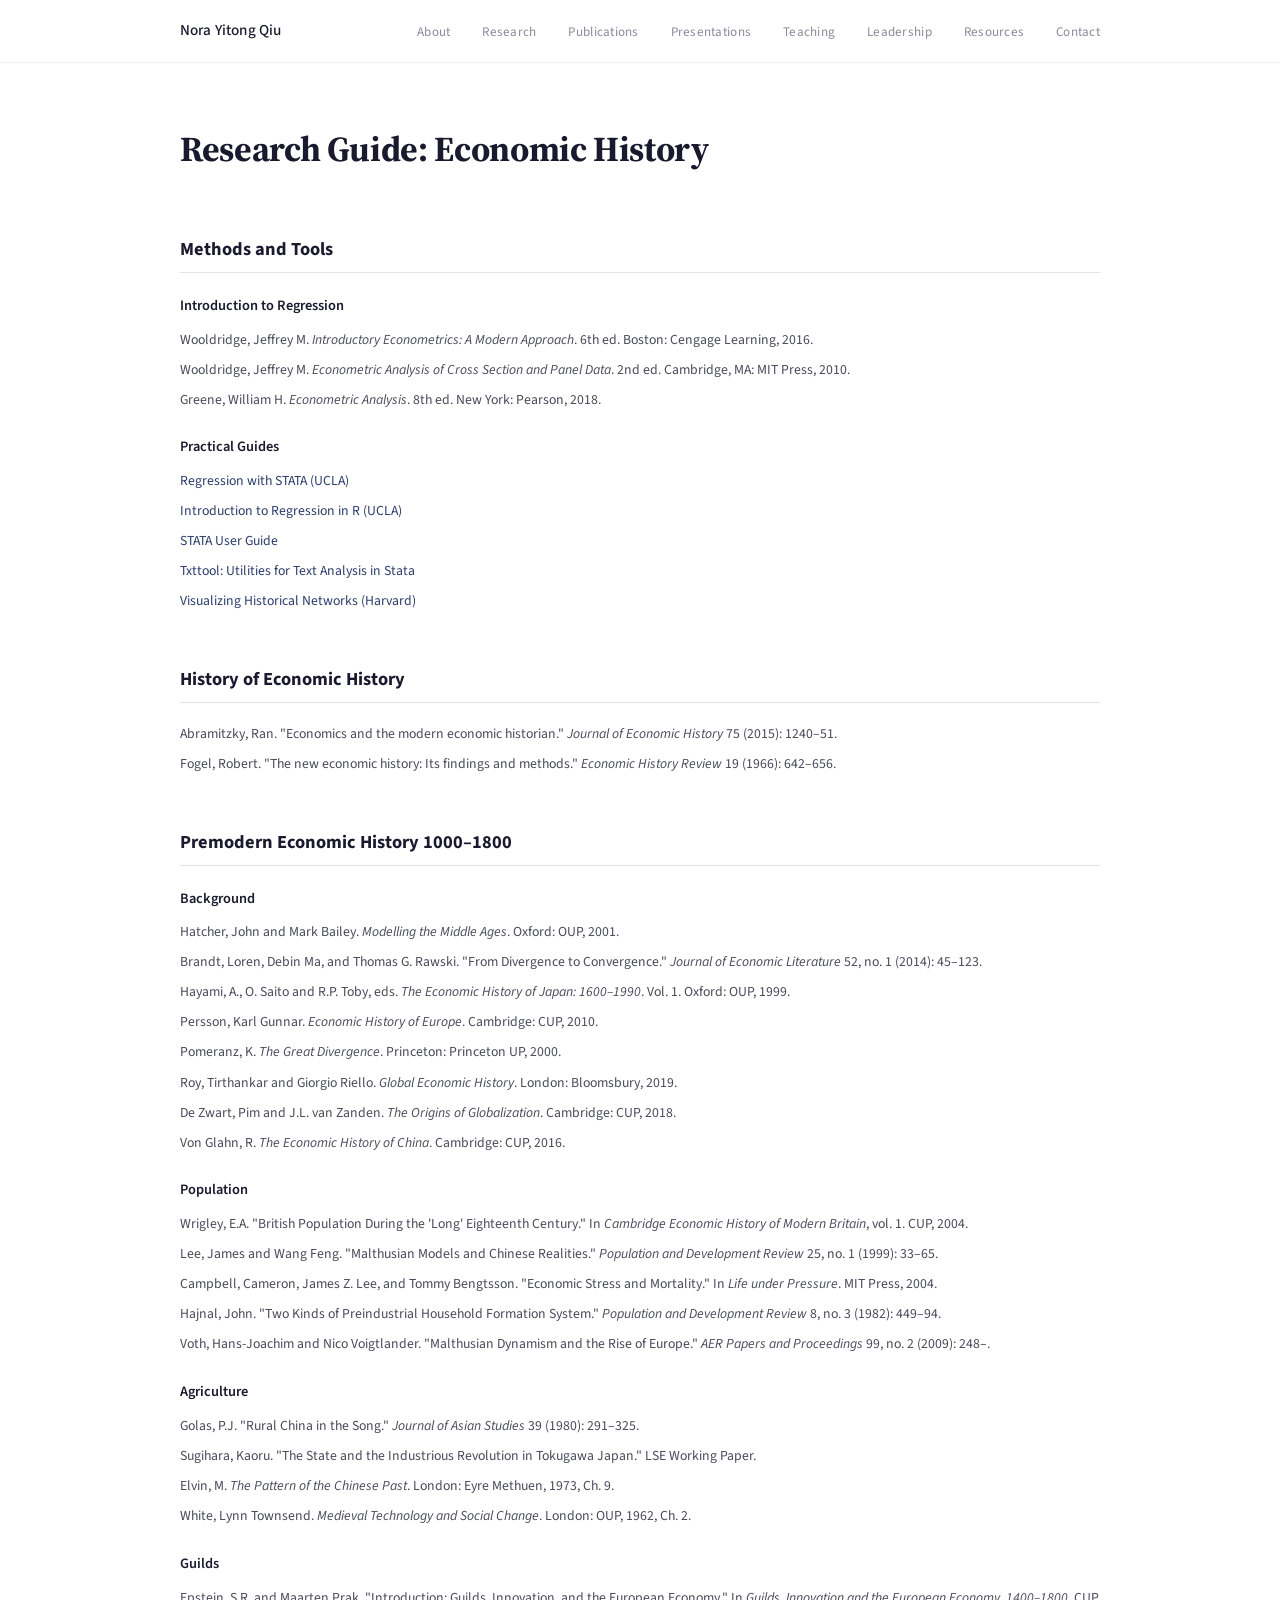
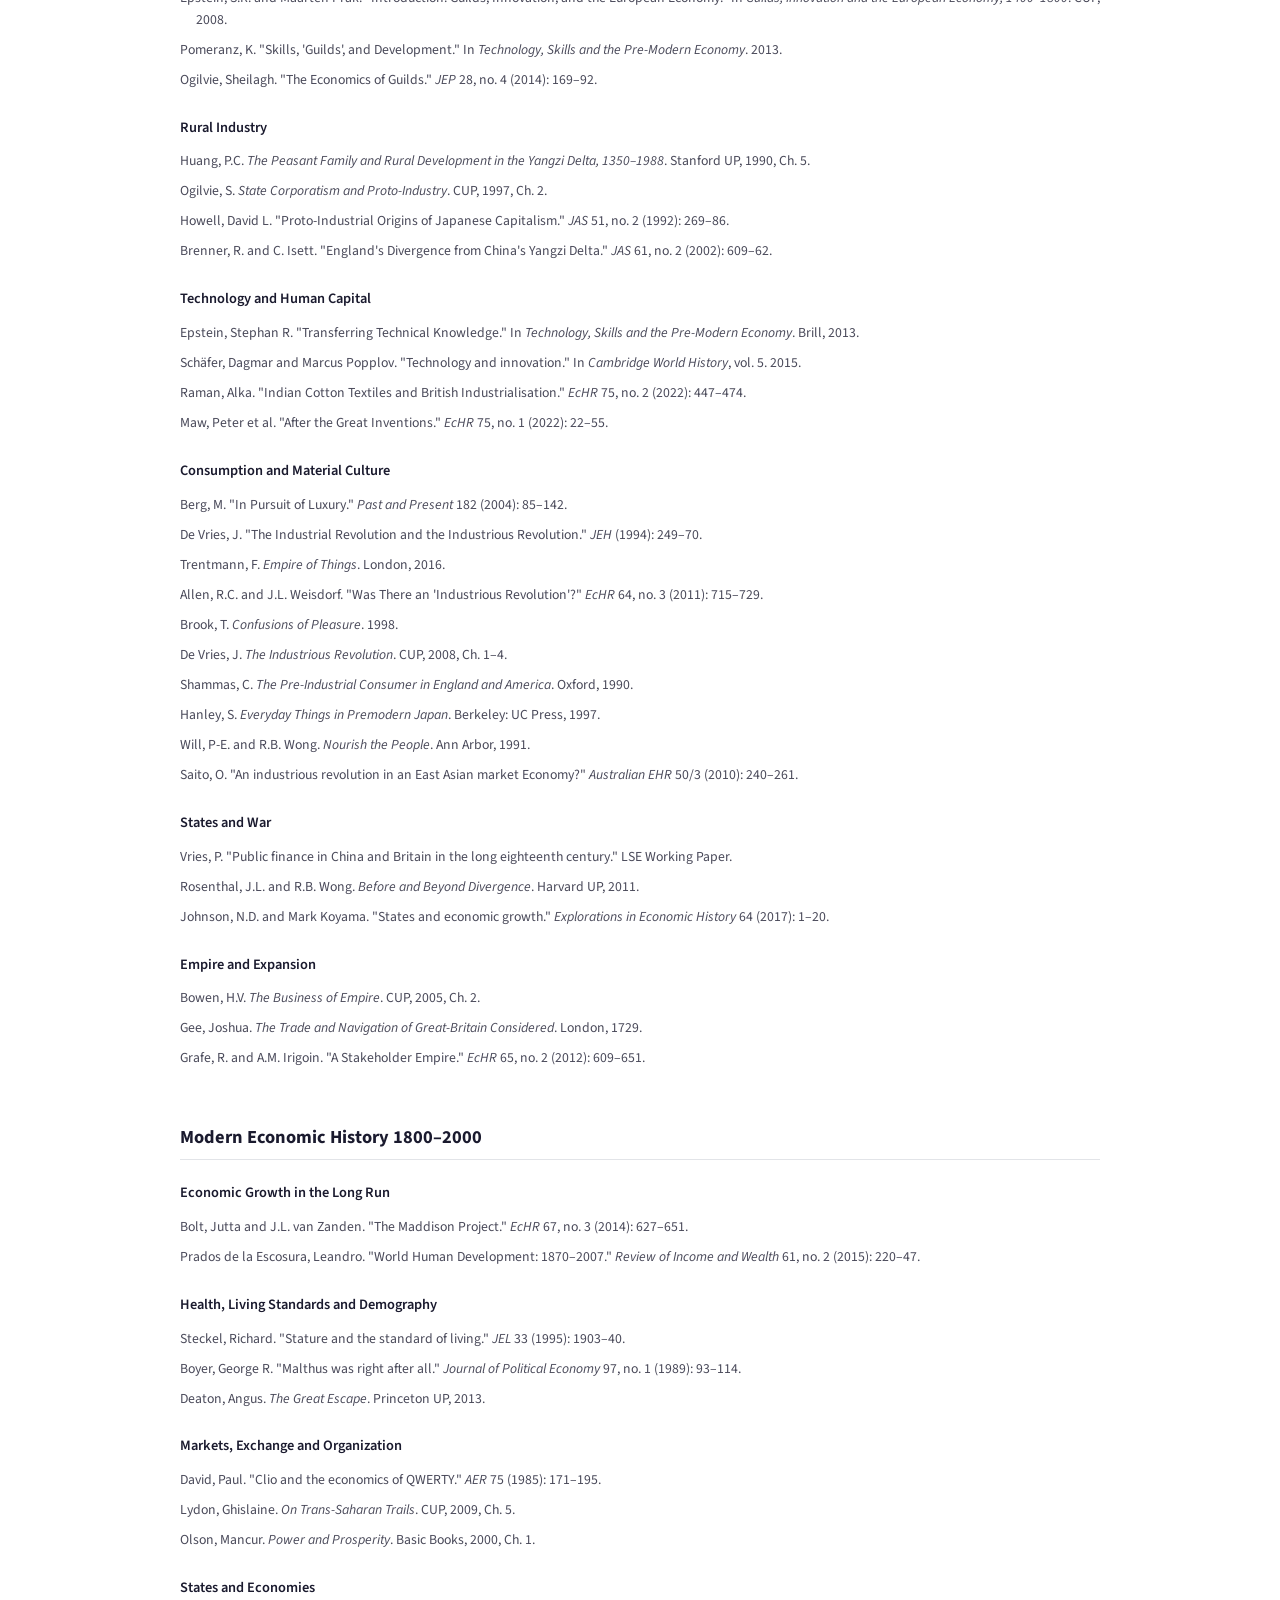
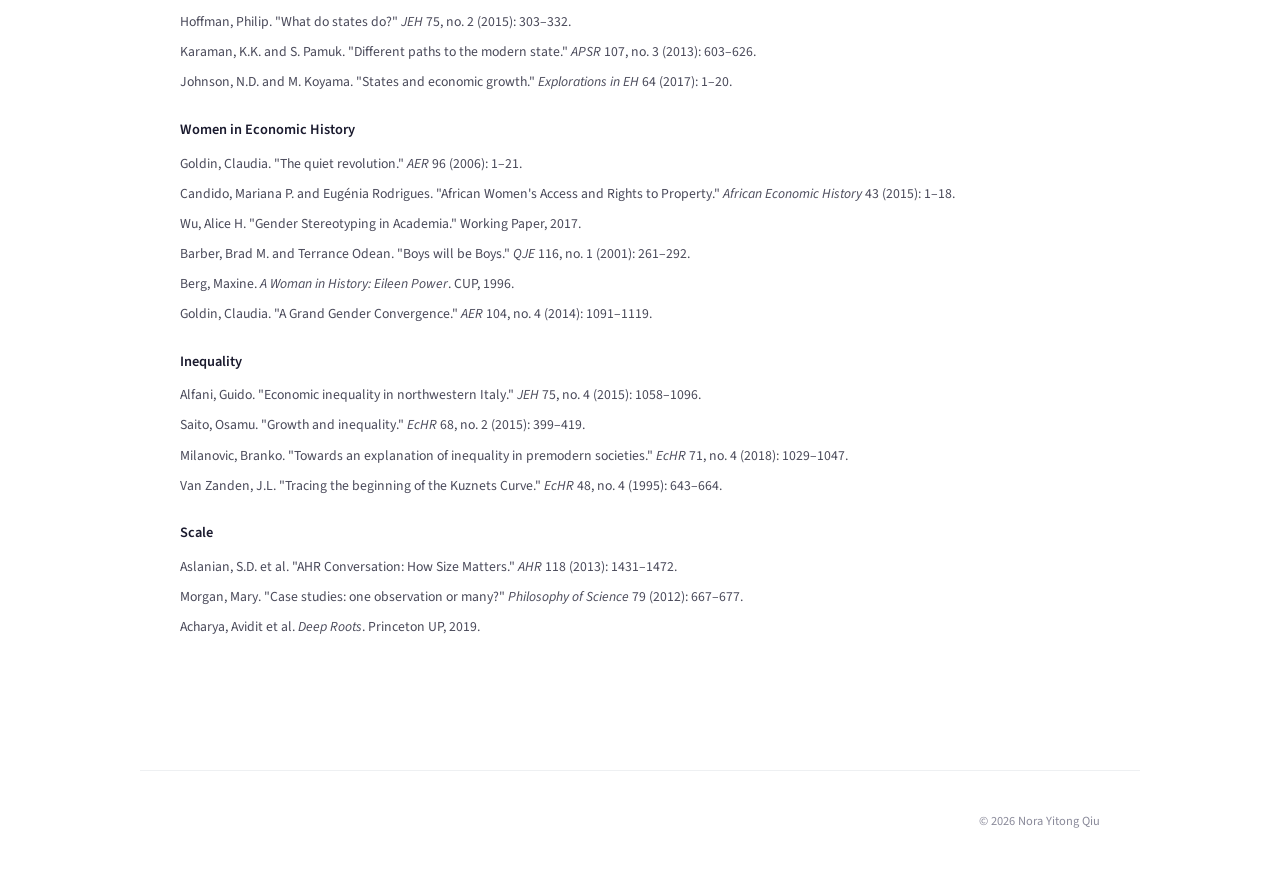
<file: resources/economic-history.html>
<!DOCTYPE html>
<html lang="en">
<head>
<meta charset="UTF-8"><meta name="viewport" content="width=device-width,initial-scale=1.0">
<title>Research Guide: Economic History | Nora Nora Yitong Qiu</title>
<link rel="preconnect" href="https://fonts.googleapis.com">
<link rel="preconnect" href="https://fonts.gstatic.com" crossorigin>
<link href="https://fonts.googleapis.com/css2?family=Source+Sans+3:ital,wght@0,300;0,400;0,600;0,700;1,400&family=Source+Serif+4:ital,opsz,wght@0,8..60,400;0,8..60,600;1,8..60,400&display=swap" rel="stylesheet">
<link rel="stylesheet" href="../style.css">
</head>
<body>
<nav id="navbar"><div class="nav-inner">
<a href="../index.html" class="nav-name">Nora Yitong Qiu</a>
<button class="nav-toggle" aria-label="Menu" onclick="document.querySelector('.nav-links').classList.toggle('open')"><span></span><span></span><span></span></button>
<ul class="nav-links">
<li><a href="../index.html#about">About</a></li><li><a href="../index.html#research">Research</a></li><li><a href="../index.html#publications">Publications</a></li><li><a href="../index.html#presentations">Presentations</a></li><li><a href="../index.html#teaching">Teaching</a></li><li><a href="../index.html#leadership">Leadership</a></li><li><a href="../index.html#resources">Resources</a></li><li><a href="../index.html#contact">Contact</a></li>
</ul></div></nav>
<div class="page-header fade-in"><h1>Research Guide: Economic History</h1></div>
<section class="fade-in">
<div class="resource-section">
<h2>Methods and Tools</h2>
<h3>Introduction to Regression</h3>
<ul>
<li>Wooldridge, Jeffrey M. <em>Introductory Econometrics: A Modern Approach</em>. 6th ed. Boston: Cengage Learning, 2016.</li>
<li>Wooldridge, Jeffrey M. <em>Econometric Analysis of Cross Section and Panel Data</em>. 2nd ed. Cambridge, MA: MIT Press, 2010.</li>
<li>Greene, William H. <em>Econometric Analysis</em>. 8th ed. New York: Pearson, 2018.</li>
</ul>
<h3>Practical Guides</h3>
<ul>
<li><a href="https://stats.oarc.ucla.edu/stata/webbooks/reg/chapter1/regressionwith-statachapter-1-simple-and-multiple-regression/">Regression with STATA (UCLA)</a></li>
<li><a href="https://stats.oarc.ucla.edu/r/seminars/introduction-to-regression-in-r/">Introduction to Regression in R (UCLA)</a></li>
<li><a href="https://www.stata.com/manuals/u.pdf">STATA User Guide</a></li>
<li><a href="https://journals.sagepub.com/doi/pdf/10.1177/1536867X1401400407">Txttool: Utilities for Text Analysis in Stata</a></li>
<li><a href="https://histecon.fas.harvard.edu/visualizing/index.html">Visualizing Historical Networks (Harvard)</a></li>
</ul>
</div>

<div class="resource-section">
<h2>History of Economic History</h2>
<ul>
<li>Abramitzky, Ran. "Economics and the modern economic historian." <em>Journal of Economic History</em> 75 (2015): 1240–51.</li>
<li>Fogel, Robert. "The new economic history: Its findings and methods." <em>Economic History Review</em> 19 (1966): 642–656.</li>
</ul>
</div>

<div class="resource-section">
<h2>Premodern Economic History 1000–1800</h2>
<h3>Background</h3>
<ul>
<li>Hatcher, John and Mark Bailey. <em>Modelling the Middle Ages</em>. Oxford: OUP, 2001.</li>
<li>Brandt, Loren, Debin Ma, and Thomas G. Rawski. "From Divergence to Convergence." <em>Journal of Economic Literature</em> 52, no. 1 (2014): 45–123.</li>
<li>Hayami, A., O. Saito and R.P. Toby, eds. <em>The Economic History of Japan: 1600–1990</em>. Vol. 1. Oxford: OUP, 1999.</li>
<li>Persson, Karl Gunnar. <em>Economic History of Europe</em>. Cambridge: CUP, 2010.</li>
<li>Pomeranz, K. <em>The Great Divergence</em>. Princeton: Princeton UP, 2000.</li>
<li>Roy, Tirthankar and Giorgio Riello. <em>Global Economic History</em>. London: Bloomsbury, 2019.</li>
<li>De Zwart, Pim and J.L. van Zanden. <em>The Origins of Globalization</em>. Cambridge: CUP, 2018.</li>
<li>Von Glahn, R. <em>The Economic History of China</em>. Cambridge: CUP, 2016.</li>
</ul>
<h3>Population</h3>
<ul>
<li>Wrigley, E.A. "British Population During the 'Long' Eighteenth Century." In <em>Cambridge Economic History of Modern Britain</em>, vol. 1. CUP, 2004.</li>
<li>Lee, James and Wang Feng. "Malthusian Models and Chinese Realities." <em>Population and Development Review</em> 25, no. 1 (1999): 33–65.</li>
<li>Campbell, Cameron, James Z. Lee, and Tommy Bengtsson. "Economic Stress and Mortality." In <em>Life under Pressure</em>. MIT Press, 2004.</li>
<li>Hajnal, John. "Two Kinds of Preindustrial Household Formation System." <em>Population and Development Review</em> 8, no. 3 (1982): 449–94.</li>
<li>Voth, Hans-Joachim and Nico Voigtlander. "Malthusian Dynamism and the Rise of Europe." <em>AER Papers and Proceedings</em> 99, no. 2 (2009): 248–.</li>
</ul>
<h3>Agriculture</h3>
<ul>
<li>Golas, P.J. "Rural China in the Song." <em>Journal of Asian Studies</em> 39 (1980): 291–325.</li>
<li>Sugihara, Kaoru. "The State and the Industrious Revolution in Tokugawa Japan." LSE Working Paper.</li>
<li>Elvin, M. <em>The Pattern of the Chinese Past</em>. London: Eyre Methuen, 1973, Ch. 9.</li>
<li>White, Lynn Townsend. <em>Medieval Technology and Social Change</em>. London: OUP, 1962, Ch. 2.</li>
</ul>
<h3>Guilds</h3>
<ul>
<li>Epstein, S.R. and Maarten Prak. "Introduction: Guilds, Innovation, and the European Economy." In <em>Guilds, Innovation and the European Economy, 1400–1800</em>. CUP, 2008.</li>
<li>Pomeranz, K. "Skills, 'Guilds', and Development." In <em>Technology, Skills and the Pre-Modern Economy</em>. 2013.</li>
<li>Ogilvie, Sheilagh. "The Economics of Guilds." <em>JEP</em> 28, no. 4 (2014): 169–92.</li>
</ul>
<h3>Rural Industry</h3>
<ul>
<li>Huang, P.C. <em>The Peasant Family and Rural Development in the Yangzi Delta, 1350–1988</em>. Stanford UP, 1990, Ch. 5.</li>
<li>Ogilvie, S. <em>State Corporatism and Proto-Industry</em>. CUP, 1997, Ch. 2.</li>
<li>Howell, David L. "Proto-Industrial Origins of Japanese Capitalism." <em>JAS</em> 51, no. 2 (1992): 269–86.</li>
<li>Brenner, R. and C. Isett. "England's Divergence from China's Yangzi Delta." <em>JAS</em> 61, no. 2 (2002): 609–62.</li>
</ul>
<h3>Technology and Human Capital</h3>
<ul>
<li>Epstein, Stephan R. "Transferring Technical Knowledge." In <em>Technology, Skills and the Pre-Modern Economy</em>. Brill, 2013.</li>
<li>Sch&auml;fer, Dagmar and Marcus Popplov. "Technology and innovation." In <em>Cambridge World History</em>, vol. 5. 2015.</li>
<li>Raman, Alka. "Indian Cotton Textiles and British Industrialisation." <em>EcHR</em> 75, no. 2 (2022): 447–474.</li>
<li>Maw, Peter et al. "After the Great Inventions." <em>EcHR</em> 75, no. 1 (2022): 22–55.</li>
</ul>
<h3>Consumption and Material Culture</h3>
<ul>
<li>Berg, M. "In Pursuit of Luxury." <em>Past and Present</em> 182 (2004): 85–142.</li>
<li>De Vries, J. "The Industrial Revolution and the Industrious Revolution." <em>JEH</em> (1994): 249–70.</li>
<li>Trentmann, F. <em>Empire of Things</em>. London, 2016.</li>
<li>Allen, R.C. and J.L. Weisdorf. "Was There an 'Industrious Revolution'?" <em>EcHR</em> 64, no. 3 (2011): 715–729.</li>
<li>Brook, T. <em>Confusions of Pleasure</em>. 1998.</li>
<li>De Vries, J. <em>The Industrious Revolution</em>. CUP, 2008, Ch. 1–4.</li>
<li>Shammas, C. <em>The Pre-Industrial Consumer in England and America</em>. Oxford, 1990.</li>
<li>Hanley, S. <em>Everyday Things in Premodern Japan</em>. Berkeley: UC Press, 1997.</li>
<li>Will, P-E. and R.B. Wong. <em>Nourish the People</em>. Ann Arbor, 1991.</li>
<li>Saito, O. "An industrious revolution in an East Asian market Economy?" <em>Australian EHR</em> 50/3 (2010): 240–261.</li>
</ul>
<h3>States and War</h3>
<ul>
<li>Vries, P. "Public finance in China and Britain in the long eighteenth century." LSE Working Paper.</li>
<li>Rosenthal, J.L. and R.B. Wong. <em>Before and Beyond Divergence</em>. Harvard UP, 2011.</li>
<li>Johnson, N.D. and Mark Koyama. "States and economic growth." <em>Explorations in Economic History</em> 64 (2017): 1–20.</li>
</ul>
<h3>Empire and Expansion</h3>
<ul>
<li>Bowen, H.V. <em>The Business of Empire</em>. CUP, 2005, Ch. 2.</li>
<li>Gee, Joshua. <em>The Trade and Navigation of Great-Britain Considered</em>. London, 1729.</li>
<li>Grafe, R. and A.M. Irigoin. "A Stakeholder Empire." <em>EcHR</em> 65, no. 2 (2012): 609–651.</li>
</ul>
</div>

<div class="resource-section">
<h2>Modern Economic History 1800–2000</h2>
<h3>Economic Growth in the Long Run</h3>
<ul>
<li>Bolt, Jutta and J.L. van Zanden. "The Maddison Project." <em>EcHR</em> 67, no. 3 (2014): 627–651.</li>
<li>Prados de la Escosura, Leandro. "World Human Development: 1870–2007." <em>Review of Income and Wealth</em> 61, no. 2 (2015): 220–47.</li>
</ul>
<h3>Health, Living Standards and Demography</h3>
<ul>
<li>Steckel, Richard. "Stature and the standard of living." <em>JEL</em> 33 (1995): 1903–40.</li>
<li>Boyer, George R. "Malthus was right after all." <em>Journal of Political Economy</em> 97, no. 1 (1989): 93–114.</li>
<li>Deaton, Angus. <em>The Great Escape</em>. Princeton UP, 2013.</li>
</ul>
<h3>Markets, Exchange and Organization</h3>
<ul>
<li>David, Paul. "Clio and the economics of QWERTY." <em>AER</em> 75 (1985): 171–195.</li>
<li>Lydon, Ghislaine. <em>On Trans-Saharan Trails</em>. CUP, 2009, Ch. 5.</li>
<li>Olson, Mancur. <em>Power and Prosperity</em>. Basic Books, 2000, Ch. 1.</li>
</ul>
<h3>States and Economies</h3>
<ul>
<li>Hoffman, Philip. "What do states do?" <em>JEH</em> 75, no. 2 (2015): 303–332.</li>
<li>Karaman, K.K. and S. Pamuk. "Different paths to the modern state." <em>APSR</em> 107, no. 3 (2013): 603–626.</li>
<li>Johnson, N.D. and M. Koyama. "States and economic growth." <em>Explorations in EH</em> 64 (2017): 1–20.</li>
</ul>
<h3>Women in Economic History</h3>
<ul>
<li>Goldin, Claudia. "The quiet revolution." <em>AER</em> 96 (2006): 1–21.</li>
<li>Candido, Mariana P. and Eug&eacute;nia Rodrigues. "African Women's Access and Rights to Property." <em>African Economic History</em> 43 (2015): 1–18.</li>
<li>Wu, Alice H. "Gender Stereotyping in Academia." Working Paper, 2017.</li>
<li>Barber, Brad M. and Terrance Odean. "Boys will be Boys." <em>QJE</em> 116, no. 1 (2001): 261–292.</li>
<li>Berg, Maxine. <em>A Woman in History: Eileen Power</em>. CUP, 1996.</li>
<li>Goldin, Claudia. "A Grand Gender Convergence." <em>AER</em> 104, no. 4 (2014): 1091–1119.</li>
</ul>
<h3>Inequality</h3>
<ul>
<li>Alfani, Guido. "Economic inequality in northwestern Italy." <em>JEH</em> 75, no. 4 (2015): 1058–1096.</li>
<li>Saito, Osamu. "Growth and inequality." <em>EcHR</em> 68, no. 2 (2015): 399–419.</li>
<li>Milanovic, Branko. "Towards an explanation of inequality in premodern societies." <em>EcHR</em> 71, no. 4 (2018): 1029–1047.</li>
<li>Van Zanden, J.L. "Tracing the beginning of the Kuznets Curve." <em>EcHR</em> 48, no. 4 (1995): 643–664.</li>
</ul>
<h3>Scale</h3>
<ul>
<li>Aslanian, S.D. et al. "AHR Conversation: How Size Matters." <em>AHR</em> 118 (2013): 1431–1472.</li>
<li>Morgan, Mary. "Case studies: one observation or many?" <em>Philosophy of Science</em> 79 (2012): 667–677.</li>
<li>Acharya, Avidit et al. <em>Deep Roots</em>. Princeton UP, 2019.</li>
</ul>
</div>
</section>
<footer>&copy; 2026 Nora Yitong Qiu</footer>
<script>
window.addEventListener('scroll',()=>{document.getElementById('navbar').classList.toggle('scrolled',window.scrollY>20)});
const obs=new IntersectionObserver(e=>{e.forEach(el=>{if(el.isIntersecting)el.target.classList.add('visible')});},{threshold:0.1});
document.querySelectorAll('.fade-in').forEach(el=>{obs.observe(el);el.classList.add('visible');});
document.querySelectorAll('.nav-links a').forEach(a=>{a.addEventListener('click',()=>document.querySelector('.nav-links').classList.remove('open'))});
</script>
</body></html>
</file>
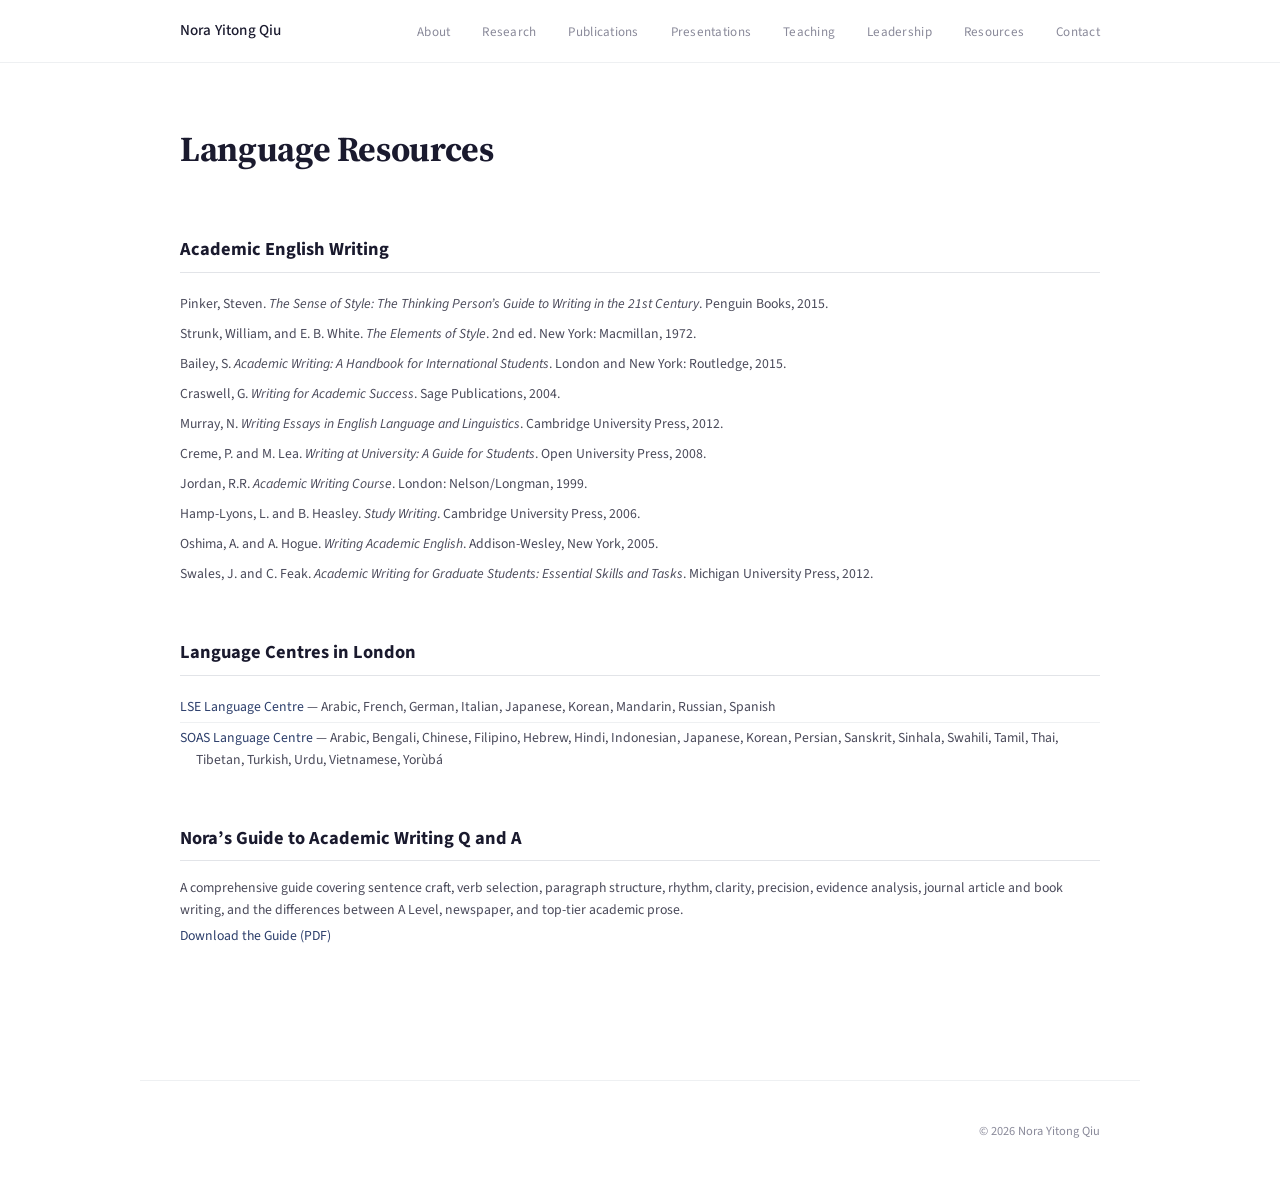
<file: resources/language-resources.html>
<!DOCTYPE html>
<html lang="en">
<head>
  <meta charset="UTF-8" />
  <meta name="viewport" content="width=device-width, initial-scale=1.0" />
  <title>Language Resources | Nora Nora Yitong Qiu</title>
  <link rel="preconnect" href="https://fonts.googleapis.com" />
  <link rel="preconnect" href="https://fonts.gstatic.com" crossorigin />
  <link href="https://fonts.googleapis.com/css2?family=Source+Sans+3:ital,wght@0,300;0,400;0,600;0,700;1,400&family=Source+Serif+4:ital,opsz,wght@0,8..60,400;0,8..60,600;1,8..60,400&display=swap" rel="stylesheet" />
  <link rel="stylesheet" href="../style.css" />
</head>
<body>
<nav id="navbar">
  <div class="nav-inner">
    <a href="../index.html" class="nav-name">Nora Yitong Qiu</a>
    <button class="nav-toggle" aria-label="Menu" onclick="document.querySelector('.nav-links').classList.toggle('open')">
      <span></span><span></span><span></span>
    </button>
    <ul class="nav-links">
      <li><a href="../index.html#about">About</a></li>
      <li><a href="../index.html#research">Research</a></li>
      <li><a href="../index.html#publications">Publications</a></li>
      <li><a href="../index.html#presentations">Presentations</a></li>
      <li><a href="../index.html#teaching">Teaching</a></li>
      <li><a href="../index.html#leadership">Leadership</a></li>
      <li><a href="../index.html#resources">Resources</a></li>
      <li><a href="../index.html#contact">Contact</a></li>
    </ul>
  </div>
</nav>

<div class="page-header fade-in"><h1>Language Resources</h1></div>
<section class="fade-in">
<div class="resource-section">
<h2>Academic English Writing</h2>
<ul>
<li>Pinker, Steven. <em>The Sense of Style: The Thinking Person&rsquo;s Guide to Writing in the 21st Century</em>. Penguin Books, 2015.</li>
<li>Strunk, William, and E. B. White. <em>The Elements of Style</em>. 2nd ed. New York: Macmillan, 1972.</li>
<li>Bailey, S. <em>Academic Writing: A Handbook for International Students</em>. London and New York: Routledge, 2015.</li>
<li>Craswell, G. <em>Writing for Academic Success</em>. Sage Publications, 2004.</li>
<li>Murray, N. <em>Writing Essays in English Language and Linguistics</em>. Cambridge University Press, 2012.</li>
<li>Creme, P. and M. Lea. <em>Writing at University: A Guide for Students</em>. Open University Press, 2008.</li>
<li>Jordan, R.R. <em>Academic Writing Course</em>. London: Nelson/Longman, 1999.</li>
<li>Hamp-Lyons, L. and B. Heasley. <em>Study Writing</em>. Cambridge University Press, 2006.</li>
<li>Oshima, A. and A. Hogue. <em>Writing Academic English</em>. Addison-Wesley, New York, 2005.</li>
<li>Swales, J. and C. Feak. <em>Academic Writing for Graduate Students: Essential Skills and Tasks</em>. Michigan University Press, 2012.</li>
</ul>
</div>
<div class="resource-section">
<h2>Language Centres in London</h2>
<ul class="resource-link-list">
<li><a href="https://www.lse.ac.uk/language-centre">LSE Language Centre</a> &mdash; Arabic, French, German, Italian, Japanese, Korean, Mandarin, Russian, Spanish</li>
<li><a href="https://www.soas.ac.uk/study/language-centre/language-short-course-catalogue">SOAS Language Centre</a> &mdash; Arabic, Bengali, Chinese, Filipino, Hebrew, Hindi, Indonesian, Japanese, Korean, Persian, Sanskrit, Sinhala, Swahili, Tamil, Thai, Tibetan, Turkish, Urdu, Vietnamese, Yor&ugrave;b&aacute;</li>
</ul>
</div>
<div class="resource-section">
<h2>Nora&rsquo;s Guide to Academic Writing Q and A</h2>
<p>A comprehensive guide covering sentence craft, verb selection, paragraph structure, rhythm, clarity, precision, evidence analysis, journal article and book writing, and the differences between A Level, newspaper, and top-tier academic prose.</p>
<ul>
<li><a href="Guide_to_Academic_Writing.pdf" target="_blank">Download the Guide (PDF)</a></li>
</ul>
</div>
</section>
<footer>&copy; 2026 Nora Yitong Qiu</footer>
<script>
window.addEventListener('scroll',()=>{document.getElementById('navbar').classList.toggle('scrolled',window.scrollY>20)});
const obs=new IntersectionObserver(e=>{e.forEach(el=>{if(el.isIntersecting)el.target.classList.add('visible')})},{threshold:0.1});
document.querySelectorAll('.fade-in').forEach(el=>{obs.observe(el);el.classList.add('visible');});
document.querySelectorAll('.nav-links a').forEach(a=>{a.addEventListener('click',()=>document.querySelector('.nav-links').classList.remove('open'))});
</script>
</body>
</html>
</file>
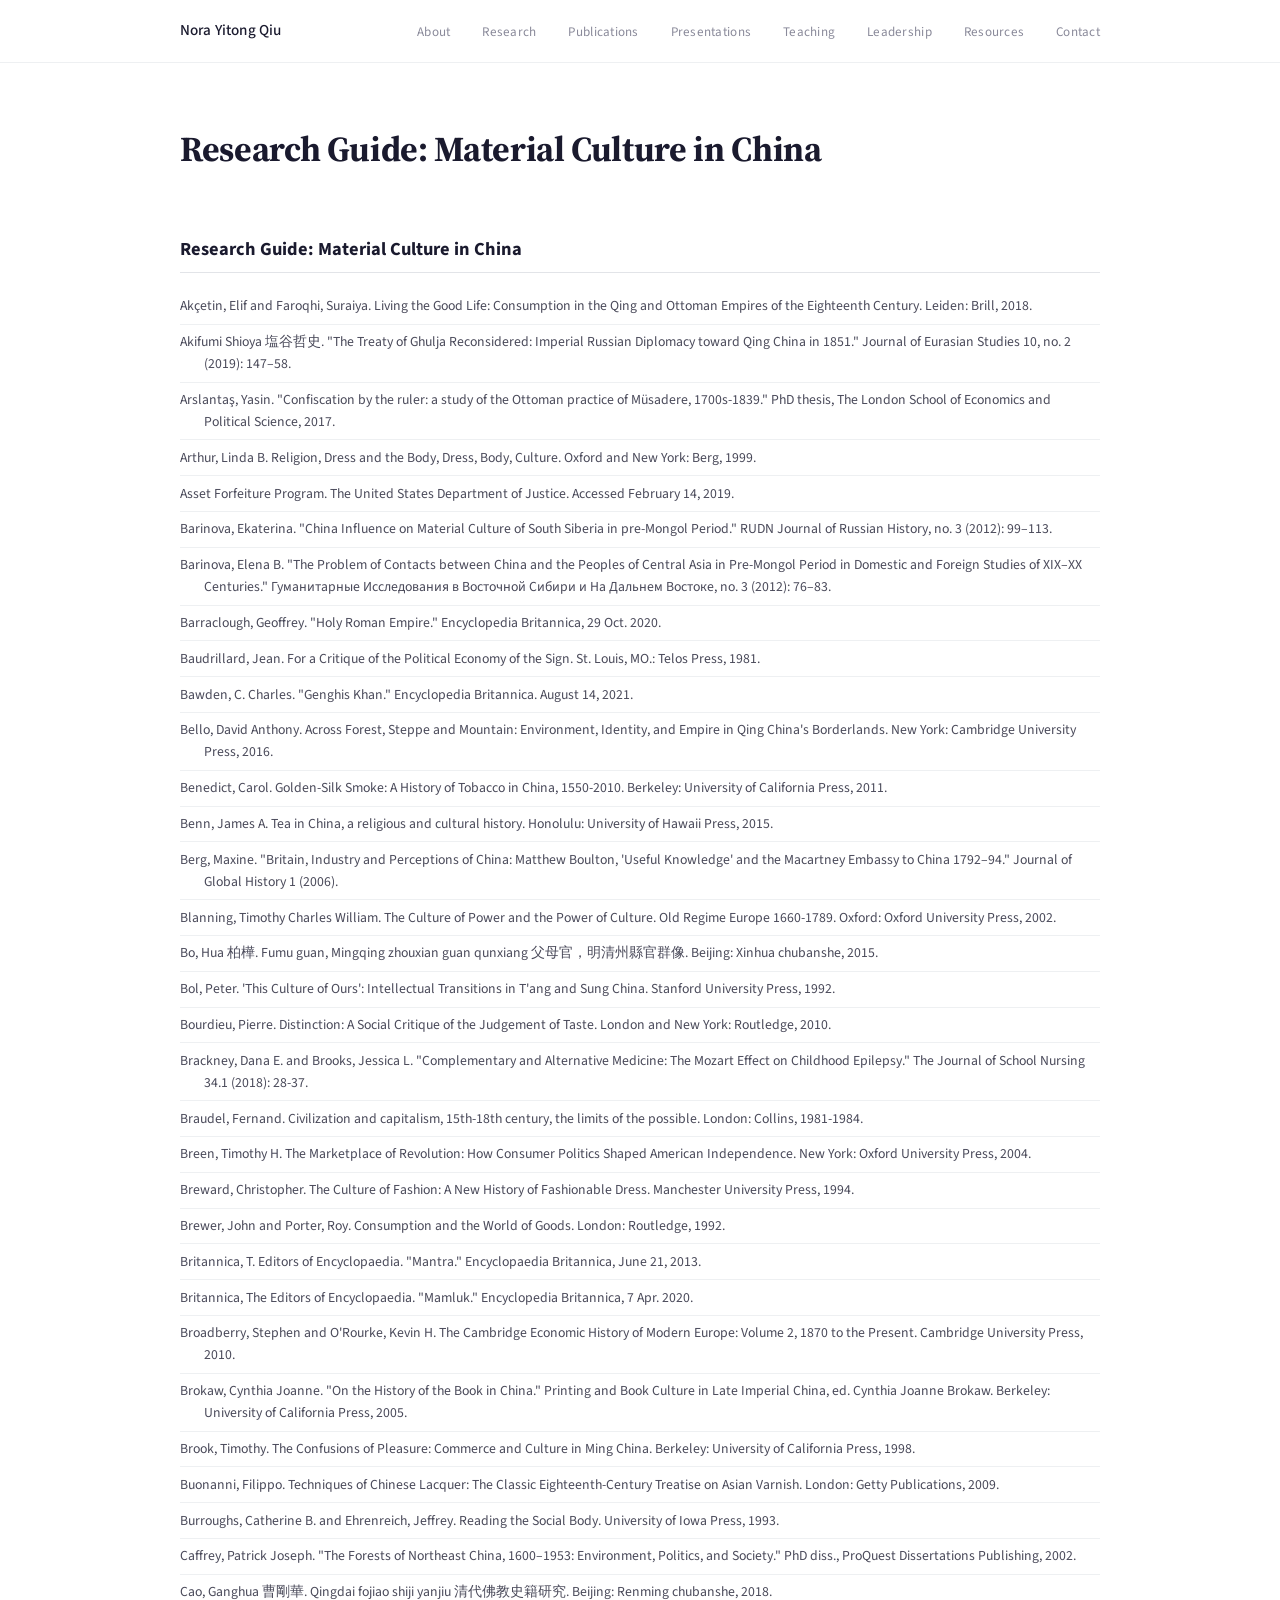
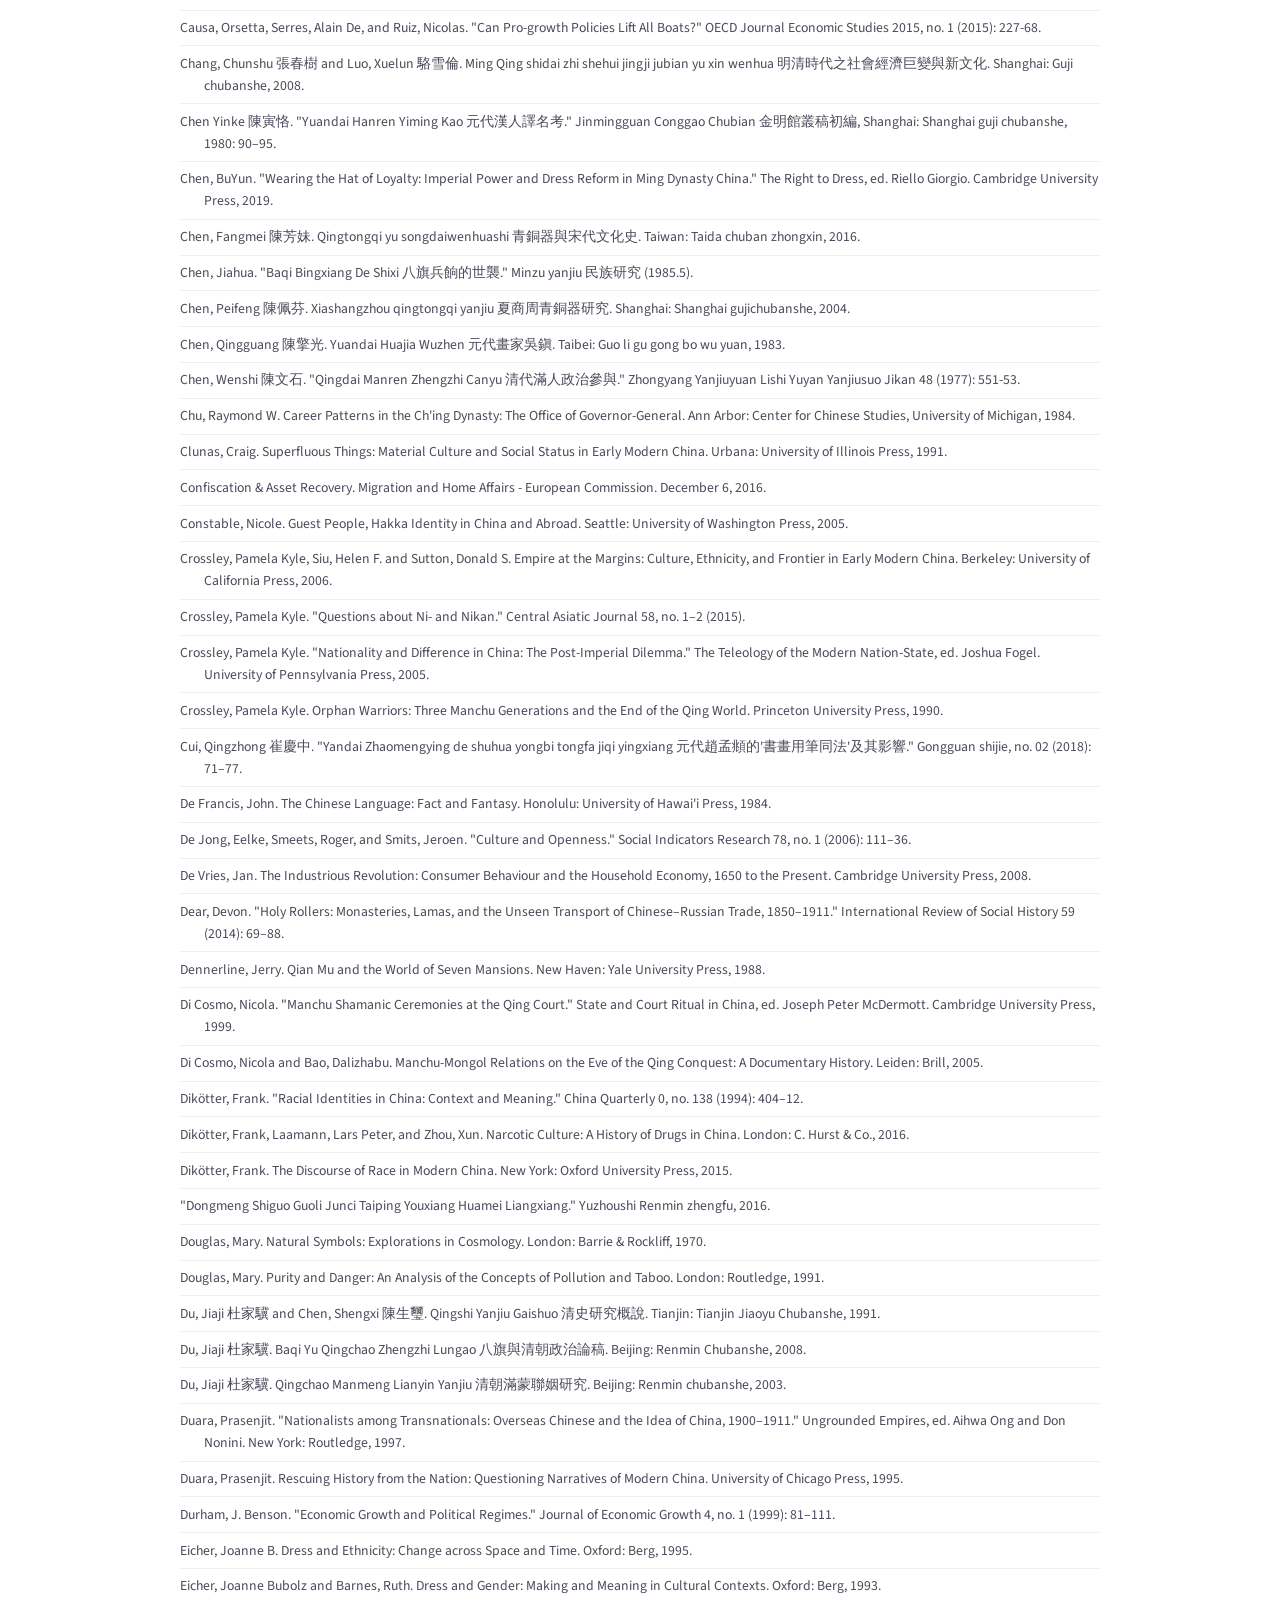
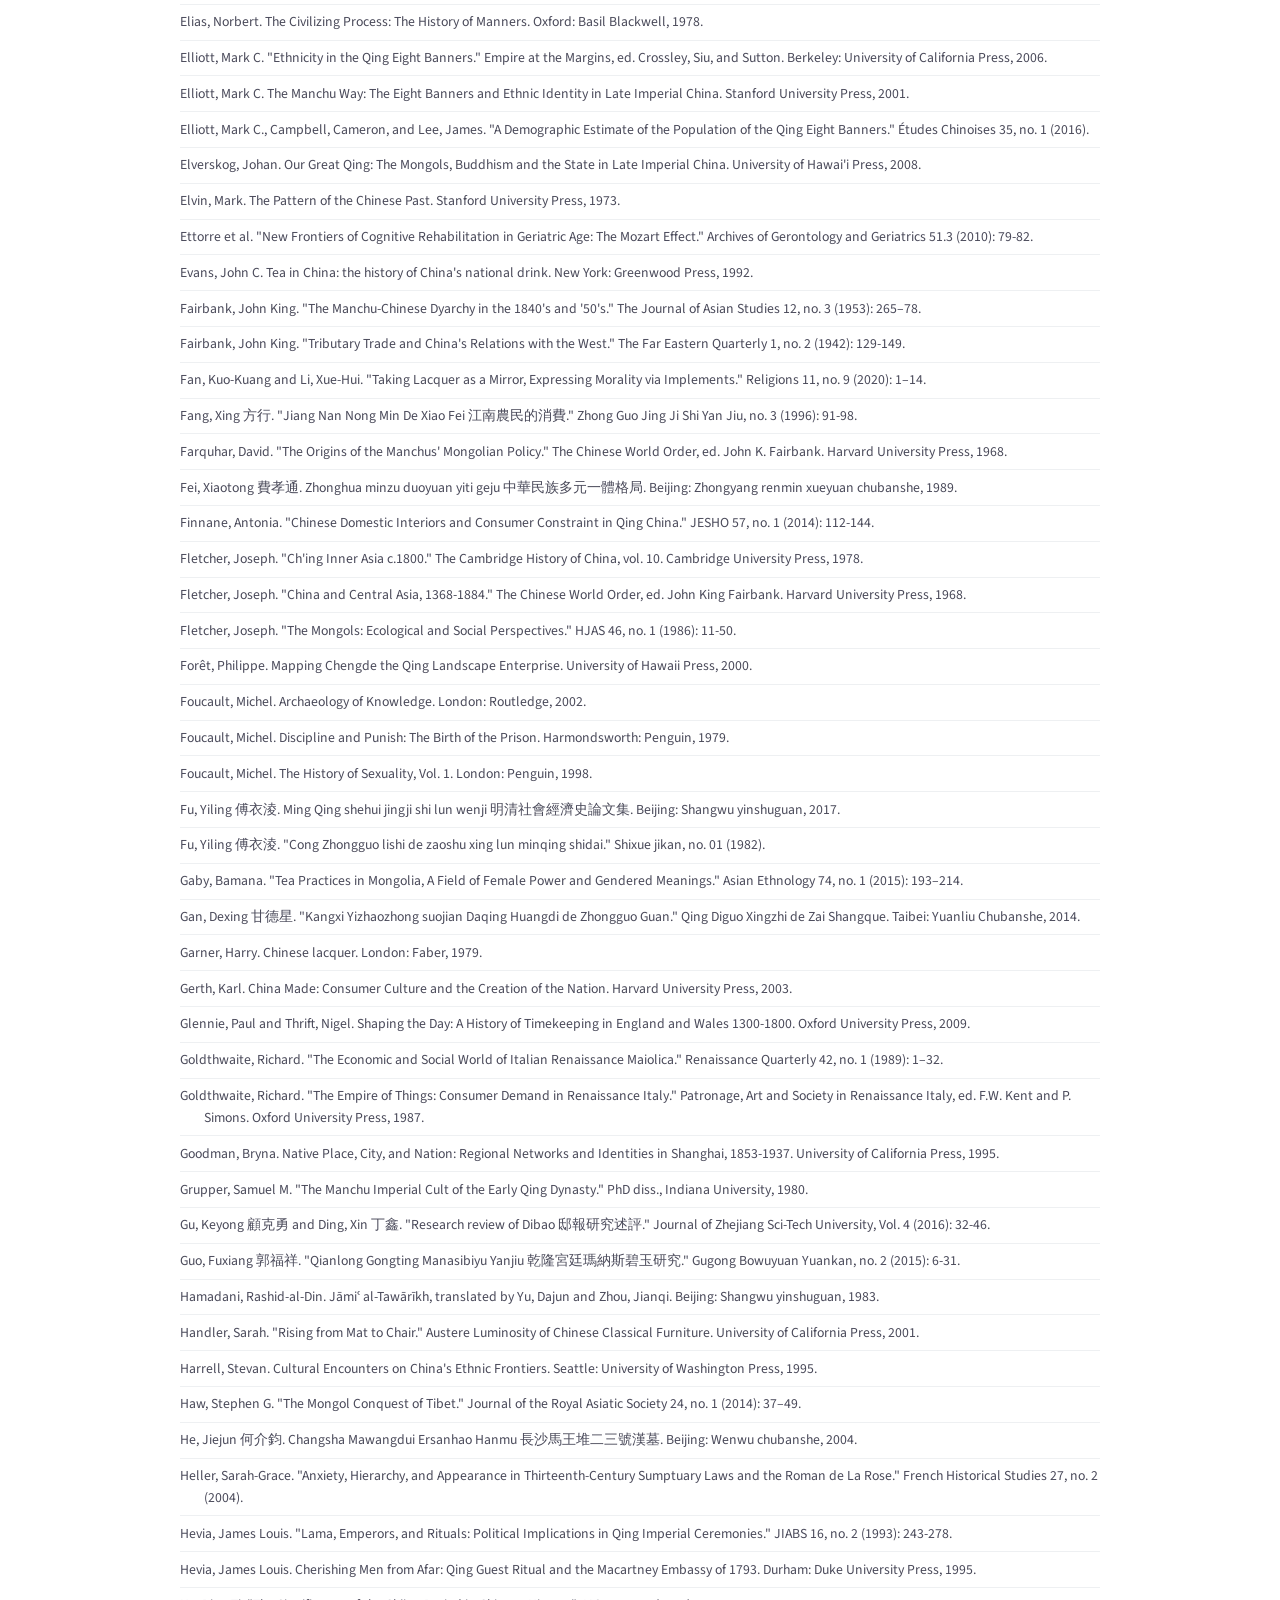
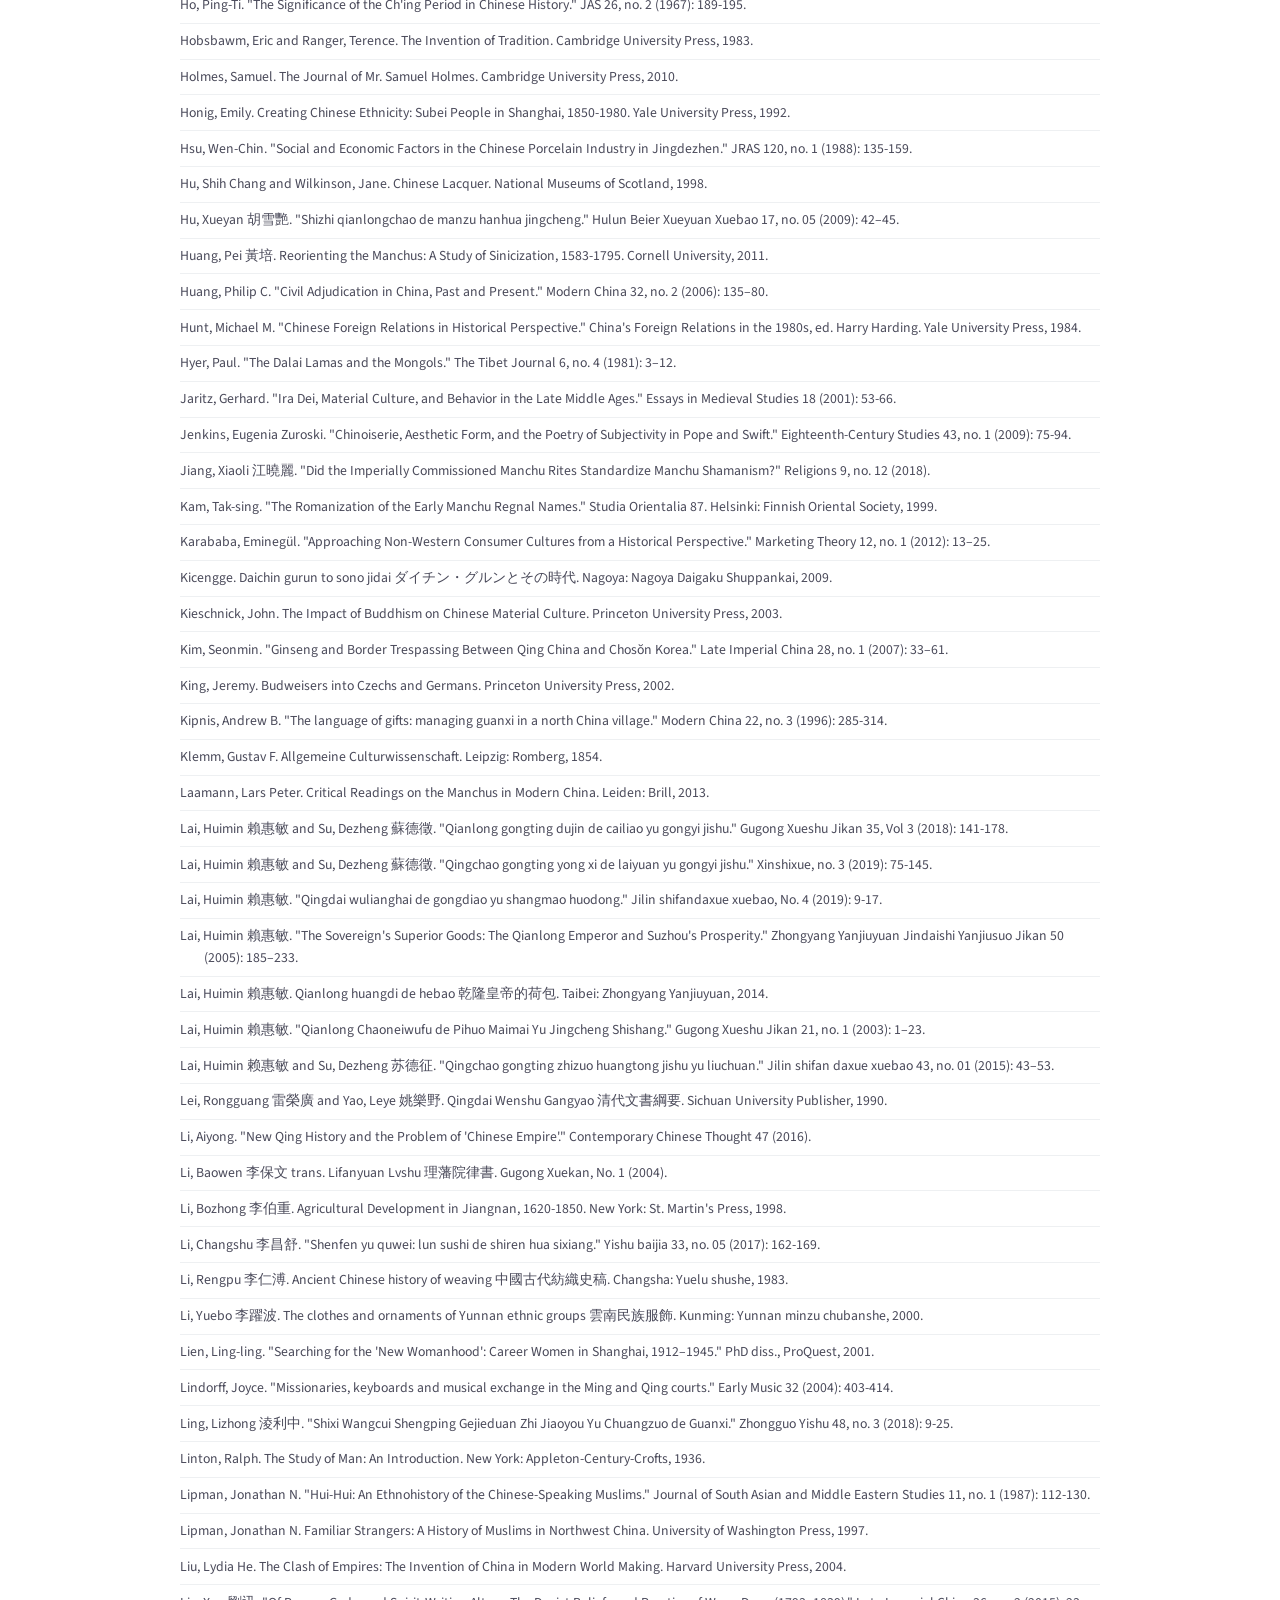
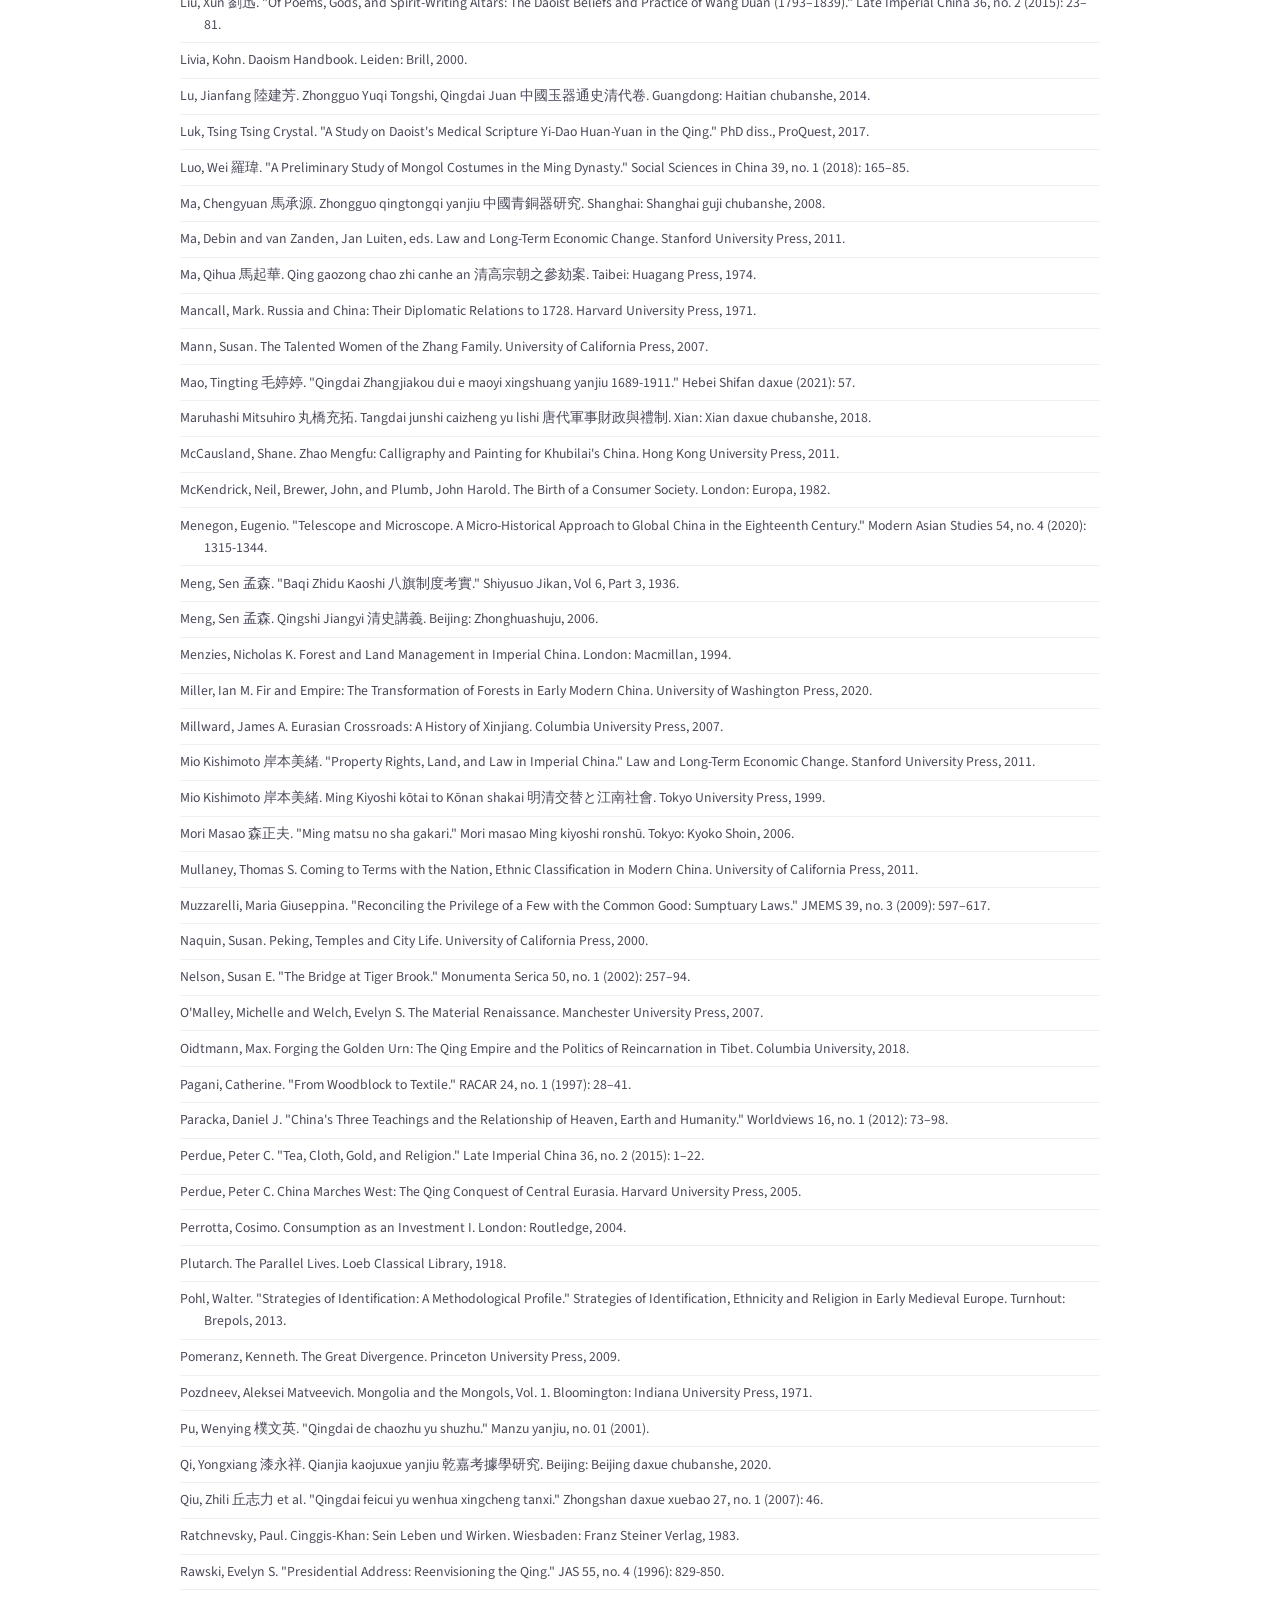
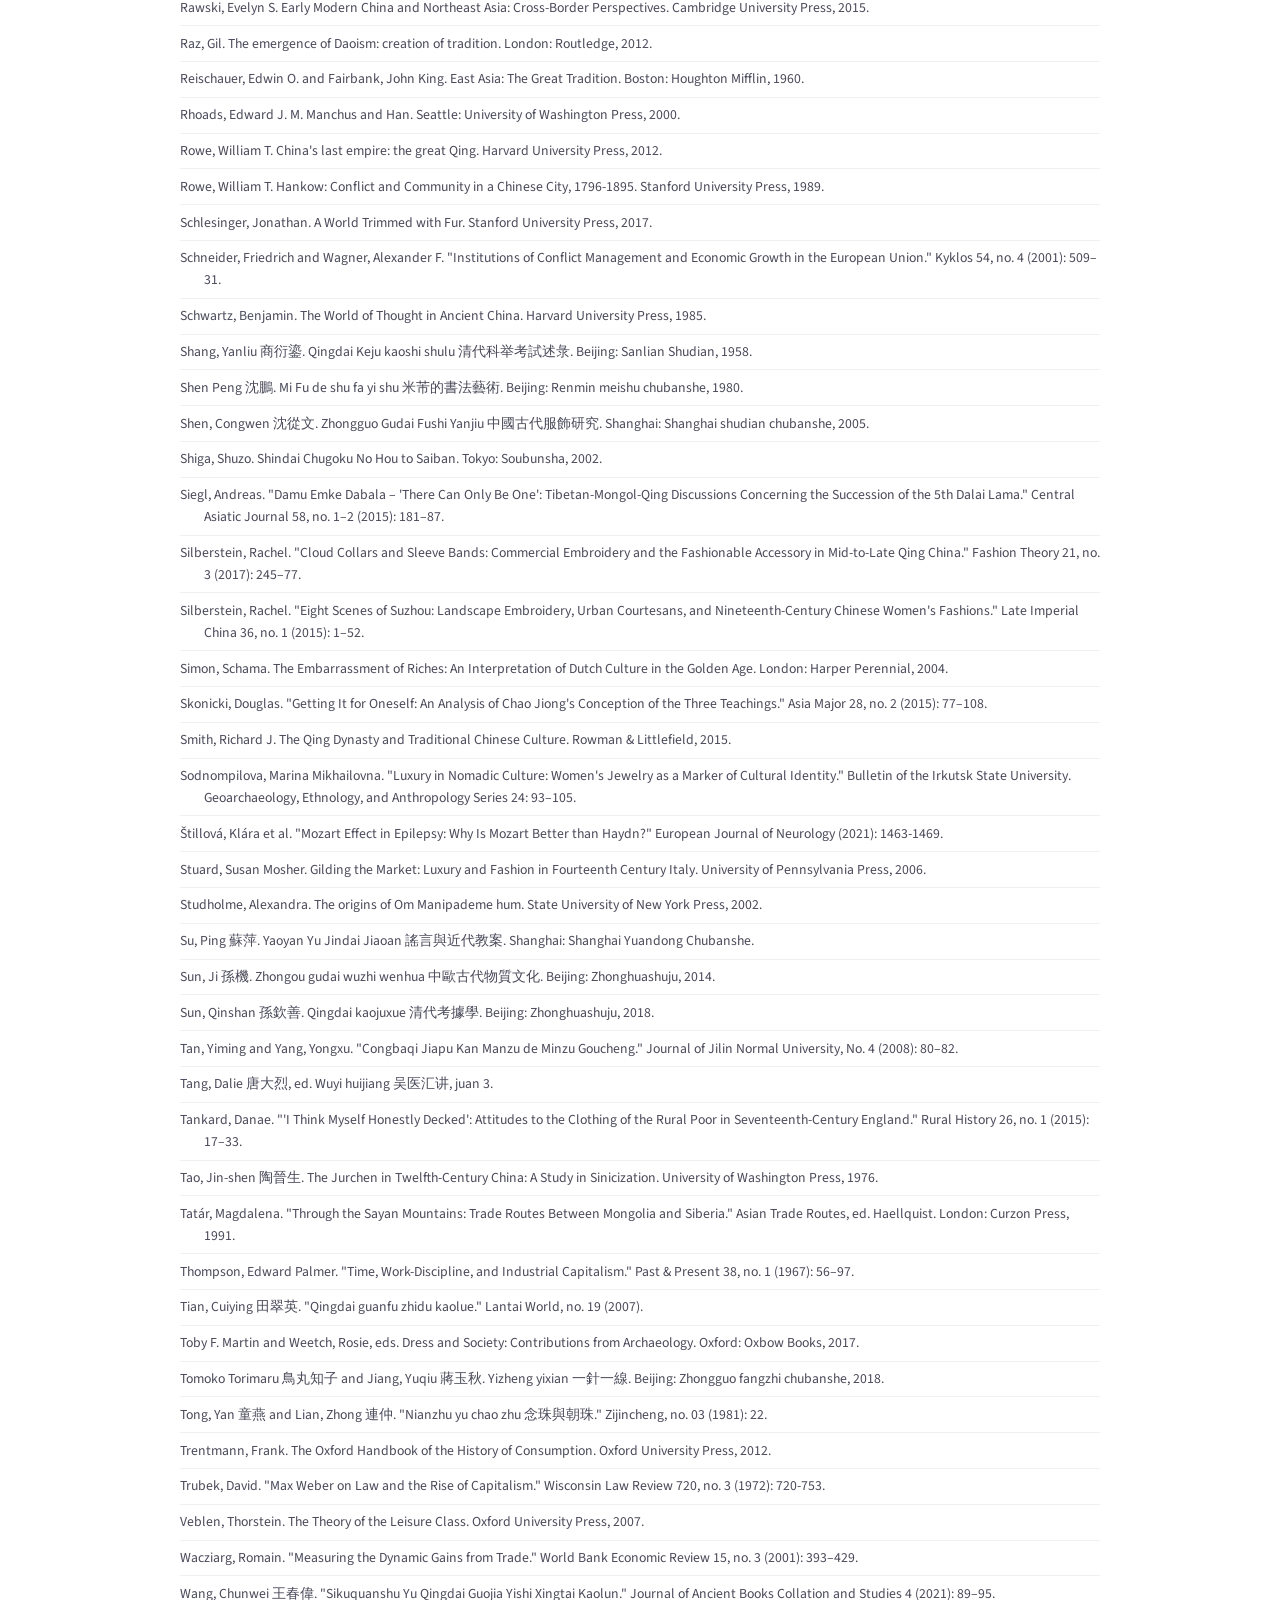
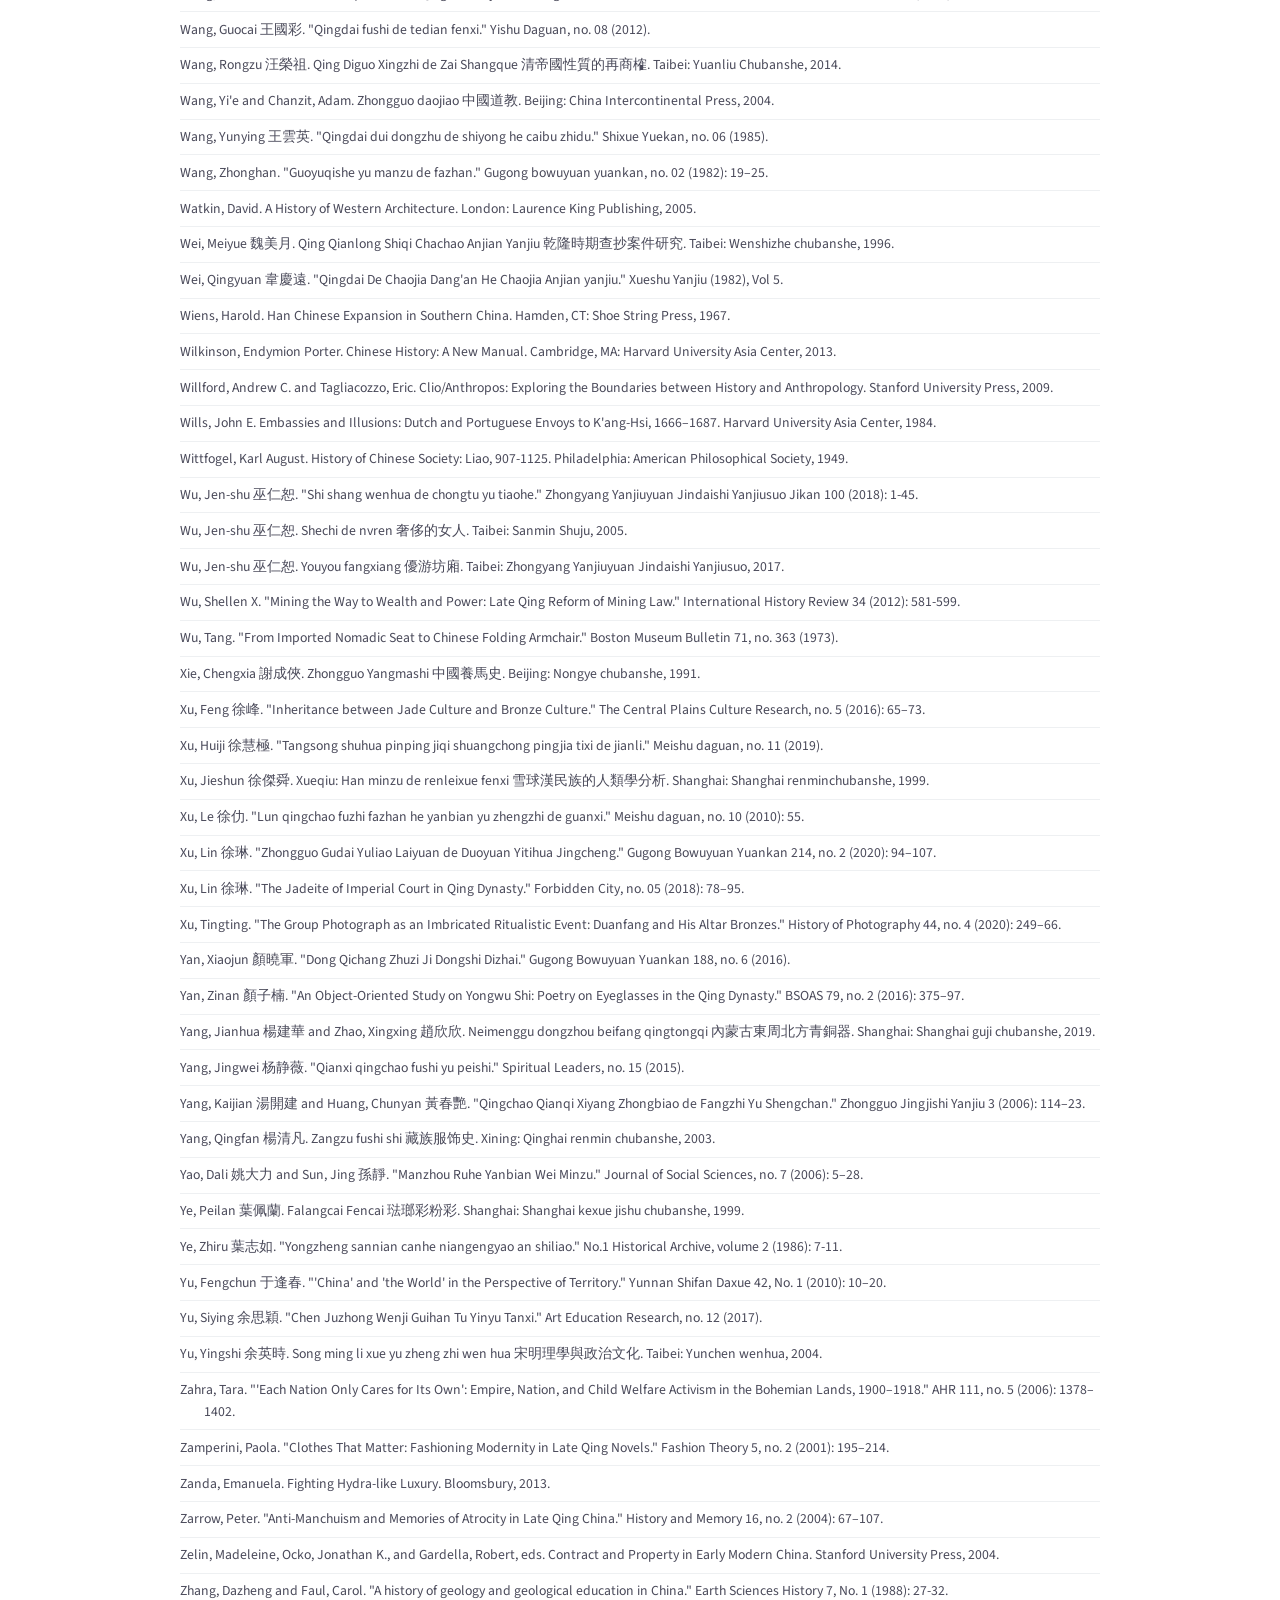
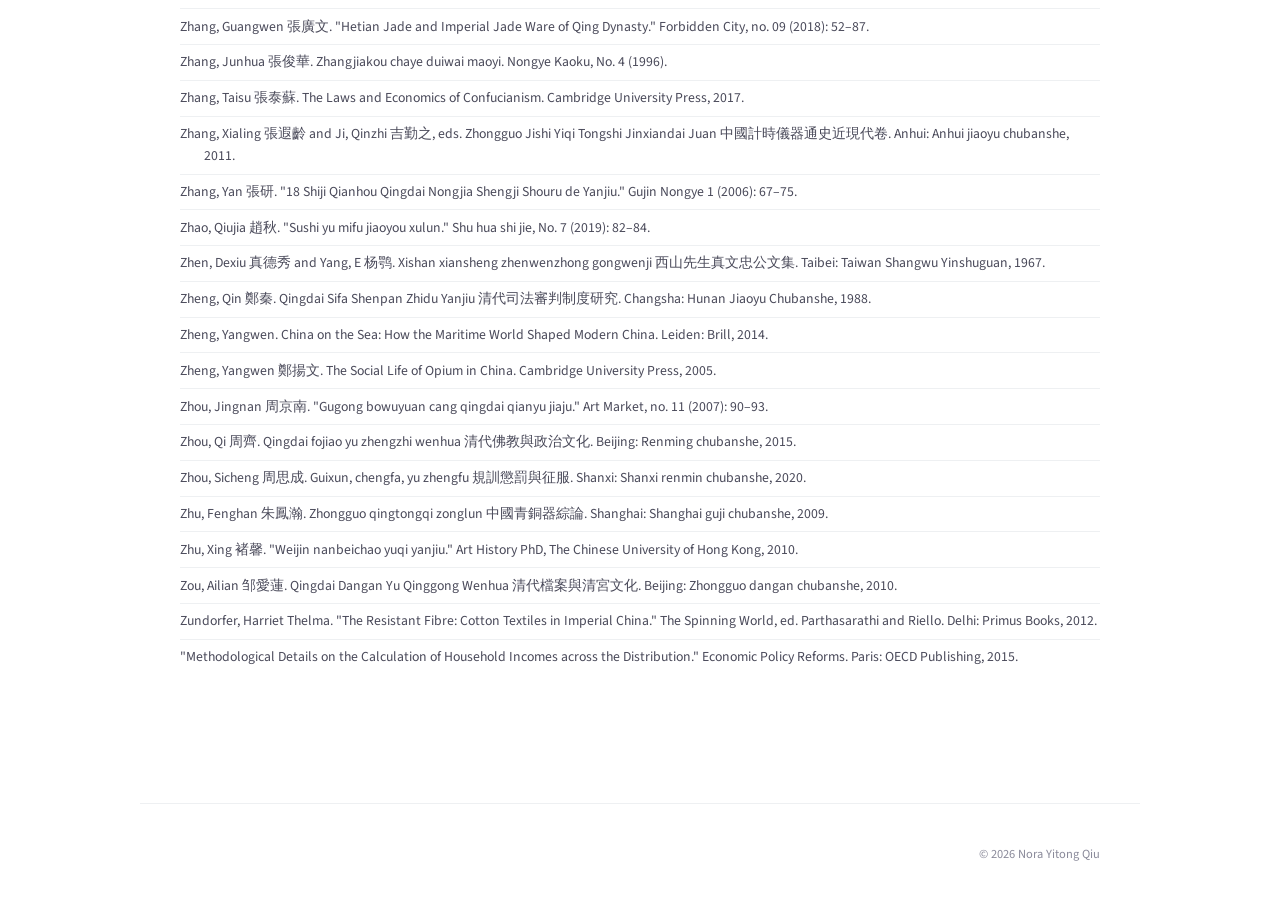
<file: resources/material-culture.html>
<!DOCTYPE html>
<html lang="en">
<head>
<meta charset="UTF-8"><meta name="viewport" content="width=device-width,initial-scale=1.0">
<title>Research Guide: Material Culture in China | Nora Nora Yitong Qiu</title>
<link rel="preconnect" href="https://fonts.googleapis.com">
<link rel="preconnect" href="https://fonts.gstatic.com" crossorigin>
<link href="https://fonts.googleapis.com/css2?family=Source+Sans+3:ital,wght@0,300;0,400;0,600;0,700;1,400&family=Source+Serif+4:ital,opsz,wght@0,8..60,400;0,8..60,600;1,8..60,400&display=swap" rel="stylesheet">
<link rel="stylesheet" href="../style.css">
</head>
<body>
<nav id="navbar"><div class="nav-inner">
<a href="../index.html" class="nav-name">Nora Yitong Qiu</a>
<button class="nav-toggle" aria-label="Menu" onclick="document.querySelector('.nav-links').classList.toggle('open')"><span></span><span></span><span></span></button>
<ul class="nav-links">
<li><a href="../index.html#about">About</a></li><li><a href="../index.html#research">Research</a></li><li><a href="../index.html#publications">Publications</a></li><li><a href="../index.html#presentations">Presentations</a></li><li><a href="../index.html#teaching">Teaching</a></li><li><a href="../index.html#leadership">Leadership</a></li><li><a href="../index.html#resources">Resources</a></li><li><a href="../index.html#contact">Contact</a></li>
</ul></div></nav>
<div class="page-header fade-in"><h1>Research Guide: Material Culture in China</h1></div>
<section class="fade-in"><div class="resource-section">
<h2>Research Guide: Material Culture in China</h2>
<p class="bib-entry">Akçetin, Elif and Faroqhi, Suraiya. Living the Good Life: Consumption in the Qing and Ottoman Empires of the Eighteenth Century. Leiden: Brill, 2018.</p>
<p class="bib-entry">Akifumi Shioya 塩谷哲史. "The Treaty of Ghulja Reconsidered: Imperial Russian Diplomacy toward Qing China in 1851." Journal of Eurasian Studies 10, no. 2 (2019): 147–58.</p>
<p class="bib-entry">Arslantaş, Yasin. "Confiscation by the ruler: a study of the Ottoman practice of Müsadere, 1700s-1839." PhD thesis, The London School of Economics and Political Science, 2017.</p>
<p class="bib-entry">Arthur, Linda B. Religion, Dress and the Body, Dress, Body, Culture. Oxford and New York: Berg, 1999.</p>
<p class="bib-entry">Asset Forfeiture Program. The United States Department of Justice. Accessed February 14, 2019.</p>
<p class="bib-entry">Barinova, Ekaterina. "China Influence on Material Culture of South Siberia in pre-Mongol Period." RUDN Journal of Russian History, no. 3 (2012): 99–113.</p>
<p class="bib-entry">Barinova, Elena B. "The Problem of Contacts between China and the Peoples of Central Asia in Pre-Mongol Period in Domestic and Foreign Studies of XIX–XX Centuries." Гуманитарные Исследования в Восточной Сибири и На Дальнем Востоке, no. 3 (2012): 76–83.</p>
<p class="bib-entry">Barraclough, Geoffrey. "Holy Roman Empire." Encyclopedia Britannica, 29 Oct. 2020.</p>
<p class="bib-entry">Baudrillard, Jean. For a Critique of the Political Economy of the Sign. St. Louis, MO.: Telos Press, 1981.</p>
<p class="bib-entry">Bawden, C. Charles. "Genghis Khan." Encyclopedia Britannica. August 14, 2021.</p>
<p class="bib-entry">Bello, David Anthony. Across Forest, Steppe and Mountain: Environment, Identity, and Empire in Qing China's Borderlands. New York: Cambridge University Press, 2016.</p>
<p class="bib-entry">Benedict, Carol. Golden-Silk Smoke: A History of Tobacco in China, 1550-2010. Berkeley: University of California Press, 2011.</p>
<p class="bib-entry">Benn, James A. Tea in China, a religious and cultural history. Honolulu: University of Hawaii Press, 2015.</p>
<p class="bib-entry">Berg, Maxine. "Britain, Industry and Perceptions of China: Matthew Boulton, 'Useful Knowledge' and the Macartney Embassy to China 1792–94." Journal of Global History 1 (2006).</p>
<p class="bib-entry">Blanning, Timothy Charles William. The Culture of Power and the Power of Culture. Old Regime Europe 1660-1789. Oxford: Oxford University Press, 2002.</p>
<p class="bib-entry">Bo, Hua 柏樺. Fumu guan, Mingqing zhouxian guan qunxiang 父母官，明清州縣官群像. Beijing: Xinhua chubanshe, 2015.</p>
<p class="bib-entry">Bol, Peter. 'This Culture of Ours': Intellectual Transitions in T'ang and Sung China. Stanford University Press, 1992.</p>
<p class="bib-entry">Bourdieu, Pierre. Distinction: A Social Critique of the Judgement of Taste. London and New York: Routledge, 2010.</p>
<p class="bib-entry">Brackney, Dana E. and Brooks, Jessica L. "Complementary and Alternative Medicine: The Mozart Effect on Childhood Epilepsy." The Journal of School Nursing 34.1 (2018): 28-37.</p>
<p class="bib-entry">Braudel, Fernand. Civilization and capitalism, 15th-18th century, the limits of the possible. London: Collins, 1981-1984.</p>
<p class="bib-entry">Breen, Timothy H. The Marketplace of Revolution: How Consumer Politics Shaped American Independence. New York: Oxford University Press, 2004.</p>
<p class="bib-entry">Breward, Christopher. The Culture of Fashion: A New History of Fashionable Dress. Manchester University Press, 1994.</p>
<p class="bib-entry">Brewer, John and Porter, Roy. Consumption and the World of Goods. London: Routledge, 1992.</p>
<p class="bib-entry">Britannica, T. Editors of Encyclopaedia. "Mantra." Encyclopaedia Britannica, June 21, 2013.</p>
<p class="bib-entry">Britannica, The Editors of Encyclopaedia. "Mamluk." Encyclopedia Britannica, 7 Apr. 2020.</p>
<p class="bib-entry">Broadberry, Stephen and O'Rourke, Kevin H. The Cambridge Economic History of Modern Europe: Volume 2, 1870 to the Present. Cambridge University Press, 2010.</p>
<p class="bib-entry">Brokaw, Cynthia Joanne. "On the History of the Book in China." Printing and Book Culture in Late Imperial China, ed. Cynthia Joanne Brokaw. Berkeley: University of California Press, 2005.</p>
<p class="bib-entry">Brook, Timothy. The Confusions of Pleasure: Commerce and Culture in Ming China. Berkeley: University of California Press, 1998.</p>
<p class="bib-entry">Buonanni, Filippo. Techniques of Chinese Lacquer: The Classic Eighteenth-Century Treatise on Asian Varnish. London: Getty Publications, 2009.</p>
<p class="bib-entry">Burroughs, Catherine B. and Ehrenreich, Jeffrey. Reading the Social Body. University of Iowa Press, 1993.</p>
<p class="bib-entry">Caffrey, Patrick Joseph. "The Forests of Northeast China, 1600–1953: Environment, Politics, and Society." PhD diss., ProQuest Dissertations Publishing, 2002.</p>
<p class="bib-entry">Cao, Ganghua 曹剛華. Qingdai fojiao shiji yanjiu 清代佛教史籍研究. Beijing: Renming chubanshe, 2018.</p>
<p class="bib-entry">Causa, Orsetta, Serres, Alain De, and Ruiz, Nicolas. "Can Pro-growth Policies Lift All Boats?" OECD Journal Economic Studies 2015, no. 1 (2015): 227-68.</p>
<p class="bib-entry">Chang, Chunshu 張春樹 and Luo, Xuelun 駱雪倫. Ming Qing shidai zhi shehui jingji jubian yu xin wenhua 明清時代之社會經濟巨變與新文化. Shanghai: Guji chubanshe, 2008.</p>
<p class="bib-entry">Chen Yinke 陳寅恪. "Yuandai Hanren Yiming Kao 元代漢人譯名考." Jinmingguan Conggao Chubian 金明館叢稿初編, Shanghai: Shanghai guji chubanshe, 1980: 90–95.</p>
<p class="bib-entry">Chen, BuYun. "Wearing the Hat of Loyalty: Imperial Power and Dress Reform in Ming Dynasty China." The Right to Dress, ed. Riello Giorgio. Cambridge University Press, 2019.</p>
<p class="bib-entry">Chen, Fangmei 陳芳妹. Qingtongqi yu songdaiwenhuashi 青銅器與宋代文化史. Taiwan: Taida chuban zhongxin, 2016.</p>
<p class="bib-entry">Chen, Jiahua. "Baqi Bingxiang De Shixi 八旗兵餉的世襲." Minzu yanjiu 民族研究 (1985.5).</p>
<p class="bib-entry">Chen, Peifeng 陳佩芬. Xiashangzhou qingtongqi yanjiu 夏商周青銅器研究. Shanghai: Shanghai gujichubanshe, 2004.</p>
<p class="bib-entry">Chen, Qingguang 陳擎光. Yuandai Huajia Wuzhen 元代畫家吳鎭. Taibei: Guo li gu gong bo wu yuan, 1983.</p>
<p class="bib-entry">Chen, Wenshi 陳文石. "Qingdai Manren Zhengzhi Canyu 清代滿人政治參與." Zhongyang Yanjiuyuan Lishi Yuyan Yanjiusuo Jikan 48 (1977): 551-53.</p>
<p class="bib-entry">Chu, Raymond W. Career Patterns in the Ch'ing Dynasty: The Office of Governor-General. Ann Arbor: Center for Chinese Studies, University of Michigan, 1984.</p>
<p class="bib-entry">Clunas, Craig. Superfluous Things: Material Culture and Social Status in Early Modern China. Urbana: University of Illinois Press, 1991.</p>
<p class="bib-entry">Confiscation & Asset Recovery. Migration and Home Affairs - European Commission. December 6, 2016.</p>
<p class="bib-entry">Constable, Nicole. Guest People, Hakka Identity in China and Abroad. Seattle: University of Washington Press, 2005.</p>
<p class="bib-entry">Crossley, Pamela Kyle, Siu, Helen F. and Sutton, Donald S. Empire at the Margins: Culture, Ethnicity, and Frontier in Early Modern China. Berkeley: University of California Press, 2006.</p>
<p class="bib-entry">Crossley, Pamela Kyle. "Questions about Ni- and Nikan." Central Asiatic Journal 58, no. 1–2 (2015).</p>
<p class="bib-entry">Crossley, Pamela Kyle. "Nationality and Difference in China: The Post-Imperial Dilemma." The Teleology of the Modern Nation-State, ed. Joshua Fogel. University of Pennsylvania Press, 2005.</p>
<p class="bib-entry">Crossley, Pamela Kyle. Orphan Warriors: Three Manchu Generations and the End of the Qing World. Princeton University Press, 1990.</p>
<p class="bib-entry">Cui, Qingzhong 崔慶中. "Yandai Zhaomengying de shuhua yongbi tongfa jiqi yingxiang 元代趙孟頫的'書畫用筆同法'及其影響." Gongguan shijie, no. 02 (2018): 71–77.</p>
<p class="bib-entry">De Francis, John. The Chinese Language: Fact and Fantasy. Honolulu: University of Hawai'i Press, 1984.</p>
<p class="bib-entry">De Jong, Eelke, Smeets, Roger, and Smits, Jeroen. "Culture and Openness." Social Indicators Research 78, no. 1 (2006): 111–36.</p>
<p class="bib-entry">De Vries, Jan. The Industrious Revolution: Consumer Behaviour and the Household Economy, 1650 to the Present. Cambridge University Press, 2008.</p>
<p class="bib-entry">Dear, Devon. "Holy Rollers: Monasteries, Lamas, and the Unseen Transport of Chinese–Russian Trade, 1850–1911." International Review of Social History 59 (2014): 69–88.</p>
<p class="bib-entry">Dennerline, Jerry. Qian Mu and the World of Seven Mansions. New Haven: Yale University Press, 1988.</p>
<p class="bib-entry">Di Cosmo, Nicola. "Manchu Shamanic Ceremonies at the Qing Court." State and Court Ritual in China, ed. Joseph Peter McDermott. Cambridge University Press, 1999.</p>
<p class="bib-entry">Di Cosmo, Nicola and Bao, Dalizhabu. Manchu-Mongol Relations on the Eve of the Qing Conquest: A Documentary History. Leiden: Brill, 2005.</p>
<p class="bib-entry">Dikötter, Frank. "Racial Identities in China: Context and Meaning." China Quarterly 0, no. 138 (1994): 404–12.</p>
<p class="bib-entry">Dikötter, Frank, Laamann, Lars Peter, and Zhou, Xun. Narcotic Culture: A History of Drugs in China. London: C. Hurst & Co., 2016.</p>
<p class="bib-entry">Dikötter, Frank. The Discourse of Race in Modern China. New York: Oxford University Press, 2015.</p>
<p class="bib-entry">"Dongmeng Shiguo Guoli Junci Taiping Youxiang Huamei Liangxiang." Yuzhoushi Renmin zhengfu, 2016.</p>
<p class="bib-entry">Douglas, Mary. Natural Symbols: Explorations in Cosmology. London: Barrie & Rockliff, 1970.</p>
<p class="bib-entry">Douglas, Mary. Purity and Danger: An Analysis of the Concepts of Pollution and Taboo. London: Routledge, 1991.</p>
<p class="bib-entry">Du, Jiaji 杜家驥 and Chen, Shengxi 陳生璽. Qingshi Yanjiu Gaishuo 清史研究概說. Tianjin: Tianjin Jiaoyu Chubanshe, 1991.</p>
<p class="bib-entry">Du, Jiaji 杜家驥. Baqi Yu Qingchao Zhengzhi Lungao 八旗與清朝政治論稿. Beijing: Renmin Chubanshe, 2008.</p>
<p class="bib-entry">Du, Jiaji 杜家驥. Qingchao Manmeng Lianyin Yanjiu 清朝滿蒙聯姻研究. Beijing: Renmin chubanshe, 2003.</p>
<p class="bib-entry">Duara, Prasenjit. "Nationalists among Transnationals: Overseas Chinese and the Idea of China, 1900–1911." Ungrounded Empires, ed. Aihwa Ong and Don Nonini. New York: Routledge, 1997.</p>
<p class="bib-entry">Duara, Prasenjit. Rescuing History from the Nation: Questioning Narratives of Modern China. University of Chicago Press, 1995.</p>
<p class="bib-entry">Durham, J. Benson. "Economic Growth and Political Regimes." Journal of Economic Growth 4, no. 1 (1999): 81–111.</p>
<p class="bib-entry">Eicher, Joanne B. Dress and Ethnicity: Change across Space and Time. Oxford: Berg, 1995.</p>
<p class="bib-entry">Eicher, Joanne Bubolz and Barnes, Ruth. Dress and Gender: Making and Meaning in Cultural Contexts. Oxford: Berg, 1993.</p>
<p class="bib-entry">Elias, Norbert. The Civilizing Process: The History of Manners. Oxford: Basil Blackwell, 1978.</p>
<p class="bib-entry">Elliott, Mark C. "Ethnicity in the Qing Eight Banners." Empire at the Margins, ed. Crossley, Siu, and Sutton. Berkeley: University of California Press, 2006.</p>
<p class="bib-entry">Elliott, Mark C. The Manchu Way: The Eight Banners and Ethnic Identity in Late Imperial China. Stanford University Press, 2001.</p>
<p class="bib-entry">Elliott, Mark C., Campbell, Cameron, and Lee, James. "A Demographic Estimate of the Population of the Qing Eight Banners." Études Chinoises 35, no. 1 (2016).</p>
<p class="bib-entry">Elverskog, Johan. Our Great Qing: The Mongols, Buddhism and the State in Late Imperial China. University of Hawai'i Press, 2008.</p>
<p class="bib-entry">Elvin, Mark. The Pattern of the Chinese Past. Stanford University Press, 1973.</p>
<p class="bib-entry">Ettorre et al. "New Frontiers of Cognitive Rehabilitation in Geriatric Age: The Mozart Effect." Archives of Gerontology and Geriatrics 51.3 (2010): 79-82.</p>
<p class="bib-entry">Evans, John C. Tea in China: the history of China's national drink. New York: Greenwood Press, 1992.</p>
<p class="bib-entry">Fairbank, John King. "The Manchu-Chinese Dyarchy in the 1840's and '50's." The Journal of Asian Studies 12, no. 3 (1953): 265–78.</p>
<p class="bib-entry">Fairbank, John King. "Tributary Trade and China's Relations with the West." The Far Eastern Quarterly 1, no. 2 (1942): 129-149.</p>
<p class="bib-entry">Fan, Kuo-Kuang and Li, Xue-Hui. "Taking Lacquer as a Mirror, Expressing Morality via Implements." Religions 11, no. 9 (2020): 1–14.</p>
<p class="bib-entry">Fang, Xing 方行. "Jiang Nan Nong Min De Xiao Fei 江南農民的消費." Zhong Guo Jing Ji Shi Yan Jiu, no. 3 (1996): 91-98.</p>
<p class="bib-entry">Farquhar, David. "The Origins of the Manchus' Mongolian Policy." The Chinese World Order, ed. John K. Fairbank. Harvard University Press, 1968.</p>
<p class="bib-entry">Fei, Xiaotong 費孝通. Zhonghua minzu duoyuan yiti geju 中華民族多元一體格局. Beijing: Zhongyang renmin xueyuan chubanshe, 1989.</p>
<p class="bib-entry">Finnane, Antonia. "Chinese Domestic Interiors and Consumer Constraint in Qing China." JESHO 57, no. 1 (2014): 112-144.</p>
<p class="bib-entry">Fletcher, Joseph. "Ch'ing Inner Asia c.1800." The Cambridge History of China, vol. 10. Cambridge University Press, 1978.</p>
<p class="bib-entry">Fletcher, Joseph. "China and Central Asia, 1368-1884." The Chinese World Order, ed. John King Fairbank. Harvard University Press, 1968.</p>
<p class="bib-entry">Fletcher, Joseph. "The Mongols: Ecological and Social Perspectives." HJAS 46, no. 1 (1986): 11-50.</p>
<p class="bib-entry">Forêt, Philippe. Mapping Chengde the Qing Landscape Enterprise. University of Hawaii Press, 2000.</p>
<p class="bib-entry">Foucault, Michel. Archaeology of Knowledge. London: Routledge, 2002.</p>
<p class="bib-entry">Foucault, Michel. Discipline and Punish: The Birth of the Prison. Harmondsworth: Penguin, 1979.</p>
<p class="bib-entry">Foucault, Michel. The History of Sexuality, Vol. 1. London: Penguin, 1998.</p>
<p class="bib-entry">Fu, Yiling 傅衣淩. Ming Qing shehui jingji shi lun wenji 明清社會經濟史論文集. Beijing: Shangwu yinshuguan, 2017.</p>
<p class="bib-entry">Fu, Yiling 傅衣淩. "Cong Zhongguo lishi de zaoshu xing lun minqing shidai." Shixue jikan, no. 01 (1982).</p>
<p class="bib-entry">Gaby, Bamana. "Tea Practices in Mongolia, A Field of Female Power and Gendered Meanings." Asian Ethnology 74, no. 1 (2015): 193–214.</p>
<p class="bib-entry">Gan, Dexing 甘德星. "Kangxi Yizhaozhong suojian Daqing Huangdi de Zhongguo Guan." Qing Diguo Xingzhi de Zai Shangque. Taibei: Yuanliu Chubanshe, 2014.</p>
<p class="bib-entry">Garner, Harry. Chinese lacquer. London: Faber, 1979.</p>
<p class="bib-entry">Gerth, Karl. China Made: Consumer Culture and the Creation of the Nation. Harvard University Press, 2003.</p>
<p class="bib-entry">Glennie, Paul and Thrift, Nigel. Shaping the Day: A History of Timekeeping in England and Wales 1300-1800. Oxford University Press, 2009.</p>
<p class="bib-entry">Goldthwaite, Richard. "The Economic and Social World of Italian Renaissance Maiolica." Renaissance Quarterly 42, no. 1 (1989): 1–32.</p>
<p class="bib-entry">Goldthwaite, Richard. "The Empire of Things: Consumer Demand in Renaissance Italy." Patronage, Art and Society in Renaissance Italy, ed. F.W. Kent and P. Simons. Oxford University Press, 1987.</p>
<p class="bib-entry">Goodman, Bryna. Native Place, City, and Nation: Regional Networks and Identities in Shanghai, 1853-1937. University of California Press, 1995.</p>
<p class="bib-entry">Grupper, Samuel M. "The Manchu Imperial Cult of the Early Qing Dynasty." PhD diss., Indiana University, 1980.</p>
<p class="bib-entry">Gu, Keyong 顧克勇 and Ding, Xin 丁鑫. "Research review of Dibao 邸報研究述評." Journal of Zhejiang Sci-Tech University, Vol. 4 (2016): 32-46.</p>
<p class="bib-entry">Guo, Fuxiang 郭福祥. "Qianlong Gongting Manasibiyu Yanjiu 乾隆宮廷瑪納斯碧玉研究." Gugong Bowuyuan Yuankan, no. 2 (2015): 6-31.</p>
<p class="bib-entry">Hamadani, Rashid-al-Din. Jāmiʿ al-Tawārīkh, translated by Yu, Dajun and Zhou, Jianqi. Beijing: Shangwu yinshuguan, 1983.</p>
<p class="bib-entry">Handler, Sarah. "Rising from Mat to Chair." Austere Luminosity of Chinese Classical Furniture. University of California Press, 2001.</p>
<p class="bib-entry">Harrell, Stevan. Cultural Encounters on China's Ethnic Frontiers. Seattle: University of Washington Press, 1995.</p>
<p class="bib-entry">Haw, Stephen G. "The Mongol Conquest of Tibet." Journal of the Royal Asiatic Society 24, no. 1 (2014): 37–49.</p>
<p class="bib-entry">He, Jiejun 何介鈞. Changsha Mawangdui Ersanhao Hanmu 長沙馬王堆二三號漢墓. Beijing: Wenwu chubanshe, 2004.</p>
<p class="bib-entry">Heller, Sarah-Grace. "Anxiety, Hierarchy, and Appearance in Thirteenth-Century Sumptuary Laws and the Roman de La Rose." French Historical Studies 27, no. 2 (2004).</p>
<p class="bib-entry">Hevia, James Louis. "Lama, Emperors, and Rituals: Political Implications in Qing Imperial Ceremonies." JIABS 16, no. 2 (1993): 243-278.</p>
<p class="bib-entry">Hevia, James Louis. Cherishing Men from Afar: Qing Guest Ritual and the Macartney Embassy of 1793. Durham: Duke University Press, 1995.</p>
<p class="bib-entry">Ho, Ping-Ti. "The Significance of the Ch'ing Period in Chinese History." JAS 26, no. 2 (1967): 189-195.</p>
<p class="bib-entry">Hobsbawm, Eric and Ranger, Terence. The Invention of Tradition. Cambridge University Press, 1983.</p>
<p class="bib-entry">Holmes, Samuel. The Journal of Mr. Samuel Holmes. Cambridge University Press, 2010.</p>
<p class="bib-entry">Honig, Emily. Creating Chinese Ethnicity: Subei People in Shanghai, 1850-1980. Yale University Press, 1992.</p>
<p class="bib-entry">Hsu, Wen-Chin. "Social and Economic Factors in the Chinese Porcelain Industry in Jingdezhen." JRAS 120, no. 1 (1988): 135-159.</p>
<p class="bib-entry">Hu, Shih Chang and Wilkinson, Jane. Chinese Lacquer. National Museums of Scotland, 1998.</p>
<p class="bib-entry">Hu, Xueyan 胡雪艷. "Shizhi qianlongchao de manzu hanhua jingcheng." Hulun Beier Xueyuan Xuebao 17, no. 05 (2009): 42–45.</p>
<p class="bib-entry">Huang, Pei 黃培. Reorienting the Manchus: A Study of Sinicization, 1583-1795. Cornell University, 2011.</p>
<p class="bib-entry">Huang, Philip C. "Civil Adjudication in China, Past and Present." Modern China 32, no. 2 (2006): 135–80.</p>
<p class="bib-entry">Hunt, Michael M. "Chinese Foreign Relations in Historical Perspective." China's Foreign Relations in the 1980s, ed. Harry Harding. Yale University Press, 1984.</p>
<p class="bib-entry">Hyer, Paul. "The Dalai Lamas and the Mongols." The Tibet Journal 6, no. 4 (1981): 3–12.</p>
<p class="bib-entry">Jaritz, Gerhard. "Ira Dei, Material Culture, and Behavior in the Late Middle Ages." Essays in Medieval Studies 18 (2001): 53-66.</p>
<p class="bib-entry">Jenkins, Eugenia Zuroski. "Chinoiserie, Aesthetic Form, and the Poetry of Subjectivity in Pope and Swift." Eighteenth-Century Studies 43, no. 1 (2009): 75-94.</p>
<p class="bib-entry">Jiang, Xiaoli 江曉麗. "Did the Imperially Commissioned Manchu Rites Standardize Manchu Shamanism?" Religions 9, no. 12 (2018).</p>
<p class="bib-entry">Kam, Tak-sing. "The Romanization of the Early Manchu Regnal Names." Studia Orientalia 87. Helsinki: Finnish Oriental Society, 1999.</p>
<p class="bib-entry">Karababa, Eminegül. "Approaching Non-Western Consumer Cultures from a Historical Perspective." Marketing Theory 12, no. 1 (2012): 13–25.</p>
<p class="bib-entry">Kicengge. Daichin gurun to sono jidai ダイチン・グルンとその時代. Nagoya: Nagoya Daigaku Shuppankai, 2009.</p>
<p class="bib-entry">Kieschnick, John. The Impact of Buddhism on Chinese Material Culture. Princeton University Press, 2003.</p>
<p class="bib-entry">Kim, Seonmin. "Ginseng and Border Trespassing Between Qing China and Chosŏn Korea." Late Imperial China 28, no. 1 (2007): 33–61.</p>
<p class="bib-entry">King, Jeremy. Budweisers into Czechs and Germans. Princeton University Press, 2002.</p>
<p class="bib-entry">Kipnis, Andrew B. "The language of gifts: managing guanxi in a north China village." Modern China 22, no. 3 (1996): 285-314.</p>
<p class="bib-entry">Klemm, Gustav F. Allgemeine Culturwissenschaft. Leipzig: Romberg, 1854.</p>
<p class="bib-entry">Laamann, Lars Peter. Critical Readings on the Manchus in Modern China. Leiden: Brill, 2013.</p>
<p class="bib-entry">Lai, Huimin 賴惠敏 and Su, Dezheng 蘇德徵. "Qianlong gongting dujin de cailiao yu gongyi jishu." Gugong Xueshu Jikan 35, Vol 3 (2018): 141-178.</p>
<p class="bib-entry">Lai, Huimin 賴惠敏 and Su, Dezheng 蘇德徵. "Qingchao gongting yong xi de laiyuan yu gongyi jishu." Xinshixue, no. 3 (2019): 75-145.</p>
<p class="bib-entry">Lai, Huimin 賴惠敏. "Qingdai wulianghai de gongdiao yu shangmao huodong." Jilin shifandaxue xuebao, No. 4 (2019): 9-17.</p>
<p class="bib-entry">Lai, Huimin 賴惠敏. "The Sovereign's Superior Goods: The Qianlong Emperor and Suzhou's Prosperity." Zhongyang Yanjiuyuan Jindaishi Yanjiusuo Jikan 50 (2005): 185–233.</p>
<p class="bib-entry">Lai, Huimin 賴惠敏. Qianlong huangdi de hebao 乾隆皇帝的荷包. Taibei: Zhongyang Yanjiuyuan, 2014.</p>
<p class="bib-entry">Lai, Huimin 賴惠敏. "Qianlong Chaoneiwufu de Pihuo Maimai Yu Jingcheng Shishang." Gugong Xueshu Jikan 21, no. 1 (2003): 1–23.</p>
<p class="bib-entry">Lai, Huimin 赖惠敏 and Su, Dezheng 苏德征. "Qingchao gongting zhizuo huangtong jishu yu liuchuan." Jilin shifan daxue xuebao 43, no. 01 (2015): 43–53.</p>
<p class="bib-entry">Lei, Rongguang 雷榮廣 and Yao, Leye 姚樂野. Qingdai Wenshu Gangyao 清代文書綱要. Sichuan University Publisher, 1990.</p>
<p class="bib-entry">Li, Aiyong. "New Qing History and the Problem of 'Chinese Empire'." Contemporary Chinese Thought 47 (2016).</p>
<p class="bib-entry">Li, Baowen 李保文 trans. Lifanyuan Lvshu 理藩院律書. Gugong Xuekan, No. 1 (2004).</p>
<p class="bib-entry">Li, Bozhong 李伯重. Agricultural Development in Jiangnan, 1620-1850. New York: St. Martin's Press, 1998.</p>
<p class="bib-entry">Li, Changshu 李昌舒. "Shenfen yu quwei: lun sushi de shiren hua sixiang." Yishu baijia 33, no. 05 (2017): 162-169.</p>
<p class="bib-entry">Li, Rengpu 李仁溥. Ancient Chinese history of weaving 中國古代紡織史稿. Changsha: Yuelu shushe, 1983.</p>
<p class="bib-entry">Li, Yuebo 李躍波. The clothes and ornaments of Yunnan ethnic groups 雲南民族服飾. Kunming: Yunnan minzu chubanshe, 2000.</p>
<p class="bib-entry">Lien, Ling-ling. "Searching for the 'New Womanhood': Career Women in Shanghai, 1912–1945." PhD diss., ProQuest, 2001.</p>
<p class="bib-entry">Lindorff, Joyce. "Missionaries, keyboards and musical exchange in the Ming and Qing courts." Early Music 32 (2004): 403-414.</p>
<p class="bib-entry">Ling, Lizhong 淩利中. "Shixi Wangcui Shengping Gejieduan Zhi Jiaoyou Yu Chuangzuo de Guanxi." Zhongguo Yishu 48, no. 3 (2018): 9-25.</p>
<p class="bib-entry">Linton, Ralph. The Study of Man: An Introduction. New York: Appleton-Century-Crofts, 1936.</p>
<p class="bib-entry">Lipman, Jonathan N. "Hui-Hui: An Ethnohistory of the Chinese-Speaking Muslims." Journal of South Asian and Middle Eastern Studies 11, no. 1 (1987): 112-130.</p>
<p class="bib-entry">Lipman, Jonathan N. Familiar Strangers: A History of Muslims in Northwest China. University of Washington Press, 1997.</p>
<p class="bib-entry">Liu, Lydia He. The Clash of Empires: The Invention of China in Modern World Making. Harvard University Press, 2004.</p>
<p class="bib-entry">Liu, Xun 劉迅. "Of Poems, Gods, and Spirit-Writing Altars: The Daoist Beliefs and Practice of Wang Duan (1793–1839)." Late Imperial China 36, no. 2 (2015): 23–81.</p>
<p class="bib-entry">Livia, Kohn. Daoism Handbook. Leiden: Brill, 2000.</p>
<p class="bib-entry">Lu, Jianfang 陸建芳. Zhongguo Yuqi Tongshi, Qingdai Juan 中國玉器通史清代卷. Guangdong: Haitian chubanshe, 2014.</p>
<p class="bib-entry">Luk, Tsing Tsing Crystal. "A Study on Daoist's Medical Scripture Yi-Dao Huan-Yuan in the Qing." PhD diss., ProQuest, 2017.</p>
<p class="bib-entry">Luo, Wei 羅瑋. "A Preliminary Study of Mongol Costumes in the Ming Dynasty." Social Sciences in China 39, no. 1 (2018): 165–85.</p>
<p class="bib-entry">Ma, Chengyuan 馬承源. Zhongguo qingtongqi yanjiu 中國青銅器研究. Shanghai: Shanghai guji chubanshe, 2008.</p>
<p class="bib-entry">Ma, Debin and van Zanden, Jan Luiten, eds. Law and Long-Term Economic Change. Stanford University Press, 2011.</p>
<p class="bib-entry">Ma, Qihua 馬起華. Qing gaozong chao zhi canhe an 清高宗朝之參劾案. Taibei: Huagang Press, 1974.</p>
<p class="bib-entry">Mancall, Mark. Russia and China: Their Diplomatic Relations to 1728. Harvard University Press, 1971.</p>
<p class="bib-entry">Mann, Susan. The Talented Women of the Zhang Family. University of California Press, 2007.</p>
<p class="bib-entry">Mao, Tingting 毛婷婷. "Qingdai Zhangjiakou dui e maoyi xingshuang yanjiu 1689-1911." Hebei Shifan daxue (2021): 57.</p>
<p class="bib-entry">Maruhashi Mitsuhiro 丸橋充拓. Tangdai junshi caizheng yu lishi 唐代軍事財政與禮制. Xian: Xian daxue chubanshe, 2018.</p>
<p class="bib-entry">McCausland, Shane. Zhao Mengfu: Calligraphy and Painting for Khubilai's China. Hong Kong University Press, 2011.</p>
<p class="bib-entry">McKendrick, Neil, Brewer, John, and Plumb, John Harold. The Birth of a Consumer Society. London: Europa, 1982.</p>
<p class="bib-entry">Menegon, Eugenio. "Telescope and Microscope. A Micro-Historical Approach to Global China in the Eighteenth Century." Modern Asian Studies 54, no. 4 (2020): 1315-1344.</p>
<p class="bib-entry">Meng, Sen 孟森. "Baqi Zhidu Kaoshi 八旗制度考實." Shiyusuo Jikan, Vol 6, Part 3, 1936.</p>
<p class="bib-entry">Meng, Sen 孟森. Qingshi Jiangyi 清史講義. Beijing: Zhonghuashuju, 2006.</p>
<p class="bib-entry">Menzies, Nicholas K. Forest and Land Management in Imperial China. London: Macmillan, 1994.</p>
<p class="bib-entry">Miller, Ian M. Fir and Empire: The Transformation of Forests in Early Modern China. University of Washington Press, 2020.</p>
<p class="bib-entry">Millward, James A. Eurasian Crossroads: A History of Xinjiang. Columbia University Press, 2007.</p>
<p class="bib-entry">Mio Kishimoto 岸本美緒. "Property Rights, Land, and Law in Imperial China." Law and Long-Term Economic Change. Stanford University Press, 2011.</p>
<p class="bib-entry">Mio Kishimoto 岸本美緒. Ming Kiyoshi kōtai to Kōnan shakai 明清交替と江南社會. Tokyo University Press, 1999.</p>
<p class="bib-entry">Mori Masao 森正夫. "Ming matsu no sha gakari." Mori masao Ming kiyoshi ronshū. Tokyo: Kyoko Shoin, 2006.</p>
<p class="bib-entry">Mullaney, Thomas S. Coming to Terms with the Nation, Ethnic Classification in Modern China. University of California Press, 2011.</p>
<p class="bib-entry">Muzzarelli, Maria Giuseppina. "Reconciling the Privilege of a Few with the Common Good: Sumptuary Laws." JMEMS 39, no. 3 (2009): 597–617.</p>
<p class="bib-entry">Naquin, Susan. Peking, Temples and City Life. University of California Press, 2000.</p>
<p class="bib-entry">Nelson, Susan E. "The Bridge at Tiger Brook." Monumenta Serica 50, no. 1 (2002): 257–94.</p>
<p class="bib-entry">O'Malley, Michelle and Welch, Evelyn S. The Material Renaissance. Manchester University Press, 2007.</p>
<p class="bib-entry">Oidtmann, Max. Forging the Golden Urn: The Qing Empire and the Politics of Reincarnation in Tibet. Columbia University, 2018.</p>
<p class="bib-entry">Pagani, Catherine. "From Woodblock to Textile." RACAR 24, no. 1 (1997): 28–41.</p>
<p class="bib-entry">Paracka, Daniel J. "China's Three Teachings and the Relationship of Heaven, Earth and Humanity." Worldviews 16, no. 1 (2012): 73–98.</p>
<p class="bib-entry">Perdue, Peter C. "Tea, Cloth, Gold, and Religion." Late Imperial China 36, no. 2 (2015): 1–22.</p>
<p class="bib-entry">Perdue, Peter C. China Marches West: The Qing Conquest of Central Eurasia. Harvard University Press, 2005.</p>
<p class="bib-entry">Perrotta, Cosimo. Consumption as an Investment I. London: Routledge, 2004.</p>
<p class="bib-entry">Plutarch. The Parallel Lives. Loeb Classical Library, 1918.</p>
<p class="bib-entry">Pohl, Walter. "Strategies of Identification: A Methodological Profile." Strategies of Identification, Ethnicity and Religion in Early Medieval Europe. Turnhout: Brepols, 2013.</p>
<p class="bib-entry">Pomeranz, Kenneth. The Great Divergence. Princeton University Press, 2009.</p>
<p class="bib-entry">Pozdneev, Aleksei Matveevich. Mongolia and the Mongols, Vol. 1. Bloomington: Indiana University Press, 1971.</p>
<p class="bib-entry">Pu, Wenying 樸文英. "Qingdai de chaozhu yu shuzhu." Manzu yanjiu, no. 01 (2001).</p>
<p class="bib-entry">Qi, Yongxiang 漆永祥. Qianjia kaojuxue yanjiu 乾嘉考據學研究. Beijing: Beijing daxue chubanshe, 2020.</p>
<p class="bib-entry">Qiu, Zhili 丘志力 et al. "Qingdai feicui yu wenhua xingcheng tanxi." Zhongshan daxue xuebao 27, no. 1 (2007): 46.</p>
<p class="bib-entry">Ratchnevsky, Paul. Cinggis-Khan: Sein Leben und Wirken. Wiesbaden: Franz Steiner Verlag, 1983.</p>
<p class="bib-entry">Rawski, Evelyn S. "Presidential Address: Reenvisioning the Qing." JAS 55, no. 4 (1996): 829-850.</p>
<p class="bib-entry">Rawski, Evelyn S. Early Modern China and Northeast Asia: Cross-Border Perspectives. Cambridge University Press, 2015.</p>
<p class="bib-entry">Raz, Gil. The emergence of Daoism: creation of tradition. London: Routledge, 2012.</p>
<p class="bib-entry">Reischauer, Edwin O. and Fairbank, John King. East Asia: The Great Tradition. Boston: Houghton Mifflin, 1960.</p>
<p class="bib-entry">Rhoads, Edward J. M. Manchus and Han. Seattle: University of Washington Press, 2000.</p>
<p class="bib-entry">Rowe, William T. China's last empire: the great Qing. Harvard University Press, 2012.</p>
<p class="bib-entry">Rowe, William T. Hankow: Conflict and Community in a Chinese City, 1796-1895. Stanford University Press, 1989.</p>
<p class="bib-entry">Schlesinger, Jonathan. A World Trimmed with Fur. Stanford University Press, 2017.</p>
<p class="bib-entry">Schneider, Friedrich and Wagner, Alexander F. "Institutions of Conflict Management and Economic Growth in the European Union." Kyklos 54, no. 4 (2001): 509–31.</p>
<p class="bib-entry">Schwartz, Benjamin. The World of Thought in Ancient China. Harvard University Press, 1985.</p>
<p class="bib-entry">Shang, Yanliu 商衍鎏. Qingdai Keju kaoshi shulu 清代科举考試述彔. Beijing: Sanlian Shudian, 1958.</p>
<p class="bib-entry">Shen Peng 沈鵬. Mi Fu de shu fa yi shu 米芾的書法藝術. Beijing: Renmin meishu chubanshe, 1980.</p>
<p class="bib-entry">Shen, Congwen 沈從文. Zhongguo Gudai Fushi Yanjiu 中國古代服飾研究. Shanghai: Shanghai shudian chubanshe, 2005.</p>
<p class="bib-entry">Shiga, Shuzo. Shindai Chugoku No Hou to Saiban. Tokyo: Soubunsha, 2002.</p>
<p class="bib-entry">Siegl, Andreas. "Damu Emke Dabala – 'There Can Only Be One': Tibetan-Mongol-Qing Discussions Concerning the Succession of the 5th Dalai Lama." Central Asiatic Journal 58, no. 1–2 (2015): 181–87.</p>
<p class="bib-entry">Silberstein, Rachel. "Cloud Collars and Sleeve Bands: Commercial Embroidery and the Fashionable Accessory in Mid-to-Late Qing China." Fashion Theory 21, no. 3 (2017): 245–77.</p>
<p class="bib-entry">Silberstein, Rachel. "Eight Scenes of Suzhou: Landscape Embroidery, Urban Courtesans, and Nineteenth-Century Chinese Women's Fashions." Late Imperial China 36, no. 1 (2015): 1–52.</p>
<p class="bib-entry">Simon, Schama. The Embarrassment of Riches: An Interpretation of Dutch Culture in the Golden Age. London: Harper Perennial, 2004.</p>
<p class="bib-entry">Skonicki, Douglas. "Getting It for Oneself: An Analysis of Chao Jiong's Conception of the Three Teachings." Asia Major 28, no. 2 (2015): 77–108.</p>
<p class="bib-entry">Smith, Richard J. The Qing Dynasty and Traditional Chinese Culture. Rowman & Littlefield, 2015.</p>
<p class="bib-entry">Sodnompilova, Marina Mikhailovna. "Luxury in Nomadic Culture: Women's Jewelry as a Marker of Cultural Identity." Bulletin of the Irkutsk State University. Geoarchaeology, Ethnology, and Anthropology Series 24: 93–105.</p>
<p class="bib-entry">Štillová, Klára et al. "Mozart Effect in Epilepsy: Why Is Mozart Better than Haydn?" European Journal of Neurology (2021): 1463-1469.</p>
<p class="bib-entry">Stuard, Susan Mosher. Gilding the Market: Luxury and Fashion in Fourteenth Century Italy. University of Pennsylvania Press, 2006.</p>
<p class="bib-entry">Studholme, Alexandra. The origins of Om Manipademe hum. State University of New York Press, 2002.</p>
<p class="bib-entry">Su, Ping 蘇萍. Yaoyan Yu Jindai Jiaoan 謠言與近代教案. Shanghai: Shanghai Yuandong Chubanshe.</p>
<p class="bib-entry">Sun, Ji 孫機. Zhongou gudai wuzhi wenhua 中歐古代物質文化. Beijing: Zhonghuashuju, 2014.</p>
<p class="bib-entry">Sun, Qinshan 孫欽善. Qingdai kaojuxue 清代考據學. Beijing: Zhonghuashuju, 2018.</p>
<p class="bib-entry">Tan, Yiming and Yang, Yongxu. "Congbaqi Jiapu Kan Manzu de Minzu Goucheng." Journal of Jilin Normal University, No. 4 (2008): 80–82.</p>
<p class="bib-entry">Tang, Dalie 唐大烈, ed. Wuyi huijiang 吴医汇讲, juan 3.</p>
<p class="bib-entry">Tankard, Danae. "'I Think Myself Honestly Decked': Attitudes to the Clothing of the Rural Poor in Seventeenth-Century England." Rural History 26, no. 1 (2015): 17–33.</p>
<p class="bib-entry">Tao, Jin-shen 陶晉生. The Jurchen in Twelfth-Century China: A Study in Sinicization. University of Washington Press, 1976.</p>
<p class="bib-entry">Tatár, Magdalena. "Through the Sayan Mountains: Trade Routes Between Mongolia and Siberia." Asian Trade Routes, ed. Haellquist. London: Curzon Press, 1991.</p>
<p class="bib-entry">Thompson, Edward Palmer. "Time, Work-Discipline, and Industrial Capitalism." Past & Present 38, no. 1 (1967): 56–97.</p>
<p class="bib-entry">Tian, Cuiying 田翠英. "Qingdai guanfu zhidu kaolue." Lantai World, no. 19 (2007).</p>
<p class="bib-entry">Toby F. Martin and Weetch, Rosie, eds. Dress and Society: Contributions from Archaeology. Oxford: Oxbow Books, 2017.</p>
<p class="bib-entry">Tomoko Torimaru 鳥丸知子 and Jiang, Yuqiu 蔣玉秋. Yizheng yixian 一針一線. Beijing: Zhongguo fangzhi chubanshe, 2018.</p>
<p class="bib-entry">Tong, Yan 童燕 and Lian, Zhong 連仲. "Nianzhu yu chao zhu 念珠與朝珠." Zijincheng, no. 03 (1981): 22.</p>
<p class="bib-entry">Trentmann, Frank. The Oxford Handbook of the History of Consumption. Oxford University Press, 2012.</p>
<p class="bib-entry">Trubek, David. "Max Weber on Law and the Rise of Capitalism." Wisconsin Law Review 720, no. 3 (1972): 720-753.</p>
<p class="bib-entry">Veblen, Thorstein. The Theory of the Leisure Class. Oxford University Press, 2007.</p>
<p class="bib-entry">Wacziarg, Romain. "Measuring the Dynamic Gains from Trade." World Bank Economic Review 15, no. 3 (2001): 393–429.</p>
<p class="bib-entry">Wang, Chunwei 王春偉. "Sikuquanshu Yu Qingdai Guojia Yishi Xingtai Kaolun." Journal of Ancient Books Collation and Studies 4 (2021): 89–95.</p>
<p class="bib-entry">Wang, Guocai 王國彩. "Qingdai fushi de tedian fenxi." Yishu Daguan, no. 08 (2012).</p>
<p class="bib-entry">Wang, Rongzu 汪榮祖. Qing Diguo Xingzhi de Zai Shangque 清帝國性質的再商榷. Taibei: Yuanliu Chubanshe, 2014.</p>
<p class="bib-entry">Wang, Yi'e and Chanzit, Adam. Zhongguo daojiao 中國道教. Beijing: China Intercontinental Press, 2004.</p>
<p class="bib-entry">Wang, Yunying 王雲英. "Qingdai dui dongzhu de shiyong he caibu zhidu." Shixue Yuekan, no. 06 (1985).</p>
<p class="bib-entry">Wang, Zhonghan. "Guoyuqishe yu manzu de fazhan." Gugong bowuyuan yuankan, no. 02 (1982): 19–25.</p>
<p class="bib-entry">Watkin, David. A History of Western Architecture. London: Laurence King Publishing, 2005.</p>
<p class="bib-entry">Wei, Meiyue 魏美月. Qing Qianlong Shiqi Chachao Anjian Yanjiu 乾隆時期查抄案件研究. Taibei: Wenshizhe chubanshe, 1996.</p>
<p class="bib-entry">Wei, Qingyuan 韋慶遠. "Qingdai De Chaojia Dang'an He Chaojia Anjian yanjiu." Xueshu Yanjiu (1982), Vol 5.</p>
<p class="bib-entry">Wiens, Harold. Han Chinese Expansion in Southern China. Hamden, CT: Shoe String Press, 1967.</p>
<p class="bib-entry">Wilkinson, Endymion Porter. Chinese History: A New Manual. Cambridge, MA: Harvard University Asia Center, 2013.</p>
<p class="bib-entry">Willford, Andrew C. and Tagliacozzo, Eric. Clio/Anthropos: Exploring the Boundaries between History and Anthropology. Stanford University Press, 2009.</p>
<p class="bib-entry">Wills, John E. Embassies and Illusions: Dutch and Portuguese Envoys to K'ang-Hsi, 1666–1687. Harvard University Asia Center, 1984.</p>
<p class="bib-entry">Wittfogel, Karl August. History of Chinese Society: Liao, 907-1125. Philadelphia: American Philosophical Society, 1949.</p>
<p class="bib-entry">Wu, Jen-shu 巫仁恕. "Shi shang wenhua de chongtu yu tiaohe." Zhongyang Yanjiuyuan Jindaishi Yanjiusuo Jikan 100 (2018): 1-45.</p>
<p class="bib-entry">Wu, Jen-shu 巫仁恕. Shechi de nvren 奢侈的女人. Taibei: Sanmin Shuju, 2005.</p>
<p class="bib-entry">Wu, Jen-shu 巫仁恕. Youyou fangxiang 優游坊廂. Taibei: Zhongyang Yanjiuyuan Jindaishi Yanjiusuo, 2017.</p>
<p class="bib-entry">Wu, Shellen X. "Mining the Way to Wealth and Power: Late Qing Reform of Mining Law." International History Review 34 (2012): 581-599.</p>
<p class="bib-entry">Wu, Tang. "From Imported Nomadic Seat to Chinese Folding Armchair." Boston Museum Bulletin 71, no. 363 (1973).</p>
<p class="bib-entry">Xie, Chengxia 謝成俠. Zhongguo Yangmashi 中國養馬史. Beijing: Nongye chubanshe, 1991.</p>
<p class="bib-entry">Xu, Feng 徐峰. "Inheritance between Jade Culture and Bronze Culture." The Central Plains Culture Research, no. 5 (2016): 65–73.</p>
<p class="bib-entry">Xu, Huiji 徐慧極. "Tangsong shuhua pinping jiqi shuangchong pingjia tixi de jianli." Meishu daguan, no. 11 (2019).</p>
<p class="bib-entry">Xu, Jieshun 徐傑舜. Xueqiu: Han minzu de renleixue fenxi 雪球漢民族的人類學分析. Shanghai: Shanghai renminchubanshe, 1999.</p>
<p class="bib-entry">Xu, Le 徐仂. "Lun qingchao fuzhi fazhan he yanbian yu zhengzhi de guanxi." Meishu daguan, no. 10 (2010): 55.</p>
<p class="bib-entry">Xu, Lin 徐琳. "Zhongguo Gudai Yuliao Laiyuan de Duoyuan Yitihua Jingcheng." Gugong Bowuyuan Yuankan 214, no. 2 (2020): 94–107.</p>
<p class="bib-entry">Xu, Lin 徐琳. "The Jadeite of Imperial Court in Qing Dynasty." Forbidden City, no. 05 (2018): 78–95.</p>
<p class="bib-entry">Xu, Tingting. "The Group Photograph as an Imbricated Ritualistic Event: Duanfang and His Altar Bronzes." History of Photography 44, no. 4 (2020): 249–66.</p>
<p class="bib-entry">Yan, Xiaojun 顏曉軍. "Dong Qichang Zhuzi Ji Dongshi Dizhai." Gugong Bowuyuan Yuankan 188, no. 6 (2016).</p>
<p class="bib-entry">Yan, Zinan 顏子楠. "An Object-Oriented Study on Yongwu Shi: Poetry on Eyeglasses in the Qing Dynasty." BSOAS 79, no. 2 (2016): 375–97.</p>
<p class="bib-entry">Yang, Jianhua 楊建華 and Zhao, Xingxing 趙欣欣. Neimenggu dongzhou beifang qingtongqi 內蒙古東周北方青銅器. Shanghai: Shanghai guji chubanshe, 2019.</p>
<p class="bib-entry">Yang, Jingwei 杨静薇. "Qianxi qingchao fushi yu peishi." Spiritual Leaders, no. 15 (2015).</p>
<p class="bib-entry">Yang, Kaijian 湯開建 and Huang, Chunyan 黃春艷. "Qingchao Qianqi Xiyang Zhongbiao de Fangzhi Yu Shengchan." Zhongguo Jingjishi Yanjiu 3 (2006): 114–23.</p>
<p class="bib-entry">Yang, Qingfan 楊清凡. Zangzu fushi shi 藏族服饰史. Xining: Qinghai renmin chubanshe, 2003.</p>
<p class="bib-entry">Yao, Dali 姚大力 and Sun, Jing 孫靜. "Manzhou Ruhe Yanbian Wei Minzu." Journal of Social Sciences, no. 7 (2006): 5–28.</p>
<p class="bib-entry">Ye, Peilan 葉佩蘭. Falangcai Fencai 琺瑯彩粉彩. Shanghai: Shanghai kexue jishu chubanshe, 1999.</p>
<p class="bib-entry">Ye, Zhiru 葉志如. "Yongzheng sannian canhe niangengyao an shiliao." No.1 Historical Archive, volume 2 (1986): 7-11.</p>
<p class="bib-entry">Yu, Fengchun 于逢春. "'China' and 'the World' in the Perspective of Territory." Yunnan Shifan Daxue 42, No. 1 (2010): 10–20.</p>
<p class="bib-entry">Yu, Siying 余思穎. "Chen Juzhong Wenji Guihan Tu Yinyu Tanxi." Art Education Research, no. 12 (2017).</p>
<p class="bib-entry">Yu, Yingshi 余英時. Song ming li xue yu zheng zhi wen hua 宋明理學與政治文化. Taibei: Yunchen wenhua, 2004.</p>
<p class="bib-entry">Zahra, Tara. "'Each Nation Only Cares for Its Own': Empire, Nation, and Child Welfare Activism in the Bohemian Lands, 1900–1918." AHR 111, no. 5 (2006): 1378–1402.</p>
<p class="bib-entry">Zamperini, Paola. "Clothes That Matter: Fashioning Modernity in Late Qing Novels." Fashion Theory 5, no. 2 (2001): 195–214.</p>
<p class="bib-entry">Zanda, Emanuela. Fighting Hydra-like Luxury. Bloomsbury, 2013.</p>
<p class="bib-entry">Zarrow, Peter. "Anti-Manchuism and Memories of Atrocity in Late Qing China." History and Memory 16, no. 2 (2004): 67–107.</p>
<p class="bib-entry">Zelin, Madeleine, Ocko, Jonathan K., and Gardella, Robert, eds. Contract and Property in Early Modern China. Stanford University Press, 2004.</p>
<p class="bib-entry">Zhang, Dazheng and Faul, Carol. "A history of geology and geological education in China." Earth Sciences History 7, No. 1 (1988): 27-32.</p>
<p class="bib-entry">Zhang, Guangwen 張廣文. "Hetian Jade and Imperial Jade Ware of Qing Dynasty." Forbidden City, no. 09 (2018): 52–87.</p>
<p class="bib-entry">Zhang, Junhua 張俊華. Zhangjiakou chaye duiwai maoyi. Nongye Kaoku, No. 4 (1996).</p>
<p class="bib-entry">Zhang, Taisu 張泰蘇. The Laws and Economics of Confucianism. Cambridge University Press, 2017.</p>
<p class="bib-entry">Zhang, Xialing 張遐齡 and Ji, Qinzhi 吉勤之, eds. Zhongguo Jishi Yiqi Tongshi Jinxiandai Juan 中國計時儀器通史近現代卷. Anhui: Anhui jiaoyu chubanshe, 2011.</p>
<p class="bib-entry">Zhang, Yan 張研. "18 Shiji Qianhou Qingdai Nongjia Shengji Shouru de Yanjiu." Gujin Nongye 1 (2006): 67–75.</p>
<p class="bib-entry">Zhao, Qiujia 趙秋. "Sushi yu mifu jiaoyou xulun." Shu hua shi jie, No. 7 (2019): 82–84.</p>
<p class="bib-entry">Zhen, Dexiu 真德秀 and Yang, E 杨鹗. Xishan xiansheng zhenwenzhong gongwenji 西山先生真文忠公文集. Taibei: Taiwan Shangwu Yinshuguan, 1967.</p>
<p class="bib-entry">Zheng, Qin 鄭秦. Qingdai Sifa Shenpan Zhidu Yanjiu 清代司法審判制度研究. Changsha: Hunan Jiaoyu Chubanshe, 1988.</p>
<p class="bib-entry">Zheng, Yangwen. China on the Sea: How the Maritime World Shaped Modern China. Leiden: Brill, 2014.</p>
<p class="bib-entry">Zheng, Yangwen 鄭揚文. The Social Life of Opium in China. Cambridge University Press, 2005.</p>
<p class="bib-entry">Zhou, Jingnan 周京南. "Gugong bowuyuan cang qingdai qianyu jiaju." Art Market, no. 11 (2007): 90–93.</p>
<p class="bib-entry">Zhou, Qi 周齊. Qingdai fojiao yu zhengzhi wenhua 清代佛教與政治文化. Beijing: Renming chubanshe, 2015.</p>
<p class="bib-entry">Zhou, Sicheng 周思成. Guixun, chengfa, yu zhengfu 規訓懲罰與征服. Shanxi: Shanxi renmin chubanshe, 2020.</p>
<p class="bib-entry">Zhu, Fenghan 朱鳳瀚. Zhongguo qingtongqi zonglun 中國青銅器綜論. Shanghai: Shanghai guji chubanshe, 2009.</p>
<p class="bib-entry">Zhu, Xing 褚馨. "Weijin nanbeichao yuqi yanjiu." Art History PhD, The Chinese University of Hong Kong, 2010.</p>
<p class="bib-entry">Zou, Ailian 邹愛蓮. Qingdai Dangan Yu Qinggong Wenhua 清代檔案與清宮文化. Beijing: Zhongguo dangan chubanshe, 2010.</p>
<p class="bib-entry">Zundorfer, Harriet Thelma. "The Resistant Fibre: Cotton Textiles in Imperial China." The Spinning World, ed. Parthasarathi and Riello. Delhi: Primus Books, 2012.</p>
<p class="bib-entry">"Methodological Details on the Calculation of Household Incomes across the Distribution." Economic Policy Reforms. Paris: OECD Publishing, 2015.</p></div></section>
<footer>&copy; 2026 Nora Yitong Qiu</footer>
<script>
window.addEventListener('scroll',()=>{document.getElementById('navbar').classList.toggle('scrolled',window.scrollY>20)});
const obs=new IntersectionObserver(e=>{e.forEach(el=>{if(el.isIntersecting)el.target.classList.add('visible')})},{threshold:0.1});
document.querySelectorAll('.fade-in').forEach(el=>{obs.observe(el);el.classList.add('visible');});
document.querySelectorAll('.nav-links a').forEach(a=>{a.addEventListener('click',()=>document.querySelector('.nav-links').classList.remove('open'))});
</script>
</body></html>
</file>
<file: style.css>
*, *::before, *::after { margin: 0; padding: 0; box-sizing: border-box; }

:root {
  --bg: #ffffff;
  --bg-alt: #f5f6f8;
  --ink: #1a1a2e;
  --ink-secondary: #4a4a5a;
  --ink-muted: #8a8a9a;
  --accent: #2c3e6b;
  --accent-light: #3d5a99;
  --accent-subtle: rgba(44, 62, 107, 0.08);
  --accent-border: rgba(44, 62, 107, 0.15);
  --green: #2a7d5f;
  --green-bg: rgba(42, 125, 95, 0.08);
  --green-border: rgba(42, 125, 95, 0.2);
  --amber: #b8860b;
  --amber-bg: rgba(184, 134, 11, 0.08);
  --amber-border: rgba(184, 134, 11, 0.2);
  --blue-bg: rgba(44, 62, 107, 0.06);
  --blue-border: rgba(44, 62, 107, 0.15);
  --border: #e2e4e8;
  --border-light: #eef0f2;
  --card-shadow: 0 1px 3px rgba(0,0,0,0.04), 0 1px 2px rgba(0,0,0,0.02);
  --card-radius: 10px;
}

html { scroll-behavior: smooth; font-size: 16px; }

body {
  font-family: 'Source Sans 3', 'Source Sans Pro', -apple-system, BlinkMacSystemFont, 'Segoe UI', sans-serif;
  color: var(--ink);
  background: var(--bg);
  line-height: 1.7;
  -webkit-font-smoothing: antialiased;
  -moz-osx-font-smoothing: grayscale;
}

/* ── NAV ── */
nav {
  position: fixed; top: 0; left: 0; right: 0; z-index: 100;
  background: rgba(255,255,255,0.95);
  backdrop-filter: blur(12px);
  -webkit-backdrop-filter: blur(12px);
  border-bottom: 1px solid var(--border-light);
  transition: box-shadow 0.3s;
}
nav.scrolled { box-shadow: 0 1px 8px rgba(0,0,0,0.06); }
.nav-inner {
  max-width: 1000px; margin: 0 auto;
  display: flex; align-items: center; justify-content: space-between;
  padding: 1.1rem 2.5rem;
}
.nav-name {
  font-size: 0.95rem; font-weight: 500;
  color: var(--ink); text-decoration: none;
  letter-spacing: 0.01em;
}
.nav-links { display: flex; gap: 2rem; list-style: none; }
.nav-links a {
  font-size: 0.82rem; font-weight: 400;
  color: var(--ink-muted); text-decoration: none;
  letter-spacing: 0.02em; transition: color 0.2s;
}
.nav-links a:hover { color: var(--ink); }
.nav-toggle { display: none; background: none; border: none; cursor: pointer; padding: 4px; }
.nav-toggle span { display: block; width: 20px; height: 1.5px; background: var(--ink-secondary); margin: 5px 0; border-radius: 1px; }

/* ── HERO ── */
.hero {
  padding: 10rem 2.5rem 5rem;
  max-width: 1000px; margin: 0 auto;
}
.hero-grid {
  display: grid; grid-template-columns: 1fr 240px; gap: 4rem; align-items: start;
}
.hero-text { min-width: 0; }
.hero h1 {
  font-family: 'Source Serif 4', 'Source Serif Pro', Georgia, 'Times New Roman', serif;
  font-size: 3.2rem; font-weight: 700;
  color: var(--ink); line-height: 1.1;
  margin-bottom: 1rem; letter-spacing: -0.02em;
}
.hero-subtitle {
  font-size: 1.02rem; font-weight: 600;
  color: var(--accent); line-height: 1.5;
  margin-bottom: 0.8rem;
}
.hero-desc {
  font-size: 0.95rem; color: var(--ink-secondary);
  line-height: 1.65; max-width: 560px; margin-bottom: 2rem;
}
.hero-photo { flex-shrink: 0; padding-top: 0.5rem; }
.hero-photo img {
  width: 240px; height: 300px; object-fit: cover;
  border-radius: var(--card-radius);
}
.hero-actions { display: flex; gap: 0.7rem; flex-wrap: wrap; }
.btn {
  display: inline-flex; align-items: center; gap: 0.4rem;
  padding: 0.6rem 1.4rem;
  font-family: inherit; font-size: 0.82rem; font-weight: 500;
  text-decoration: none; border-radius: 6px;
  letter-spacing: 0.01em; transition: all 0.2s; cursor: pointer;
}
.btn-primary {
  background: var(--accent); color: #fff; border: 1px solid var(--accent);
}
.btn-primary:hover { background: #243356; border-color: #243356; }
.btn-secondary {
  background: transparent; color: var(--ink-secondary); border: 1px solid var(--border);
}
.btn-secondary:hover { border-color: var(--ink-muted); color: var(--ink); }

/* ── SECTIONS ── */
.section-white { background: var(--bg); }
.section-gray { background: var(--bg-alt); }

.section-inner {
  max-width: 1000px; margin: 0 auto;
  padding: 5rem 2.5rem;
}

/* ── SECTION LABEL (line + uppercase) ── */
.section-label {
  display: flex; align-items: center; gap: 0.8rem;
  margin-bottom: 2.2rem;
}
.section-label::before {
  content: '';
  width: 36px; height: 1.5px;
  background: var(--accent);
  flex-shrink: 0;
}
.section-label h2 {
  font-size: 0.78rem; font-weight: 600;
  text-transform: uppercase; letter-spacing: 0.14em;
  color: var(--accent);
}

/* ── SUB LABEL ── */
.sub-label {
  font-size: 0.7rem; font-weight: 600;
  text-transform: uppercase; letter-spacing: 0.1em;
  color: var(--accent);
  margin-bottom: 1rem; margin-top: 2.2rem;
}
.sub-label:first-child { margin-top: 0; }

/* ── ABOUT ── */
.about-text {
  max-width: 740px;
  font-size: 1.02rem; color: var(--ink-secondary);
  line-height: 1.8;
}
.about-text p + p { margin-top: 1rem; }
.about-text a { color: var(--accent); text-decoration: none; }
.about-text a:hover { text-decoration: underline; }

/* ── CARDS (generic) ── */
.card {
  background: var(--bg);
  border: 1px solid var(--border);
  border-radius: var(--card-radius);
  padding: 1.5rem 1.7rem;
  box-shadow: var(--card-shadow);
}
.card + .card { margin-top: 0.8rem; }

/* ── RESEARCH CARDS ── */
.research-card {
  background: var(--bg);
  border: 1px solid var(--border);
  border-radius: var(--card-radius);
  padding: 1.6rem 1.8rem;
  box-shadow: var(--card-shadow);
  margin-bottom: 0.8rem;
}
.research-card:last-child { margin-bottom: 0; }
.research-card-label {
  font-size: 0.68rem; font-weight: 600;
  text-transform: uppercase; letter-spacing: 0.1em;
  color: var(--accent); margin-bottom: 0.5rem;
}
.research-card-title {
  font-family: 'Source Serif 4', 'Source Serif Pro', Georgia, serif;
  font-size: 1.1rem; font-weight: 600;
  color: var(--ink); line-height: 1.4; margin-bottom: 0.4rem;
}
.research-card-desc {
  font-size: 0.88rem; color: var(--ink-secondary); line-height: 1.6;
}
.tags { display: flex; gap: 0.4rem; flex-wrap: wrap; margin-top: 0.8rem; }
.tag {
  font-size: 0.7rem; font-weight: 500;
  padding: 0.2rem 0.7rem; border-radius: 999px;
  background: var(--accent-subtle); color: var(--accent);
  border: 1px solid var(--accent-border);
}

/* ── PUBLICATION ── */
.pub-item {
  background: var(--bg);
  border: 1px solid var(--border);
  border-radius: var(--card-radius);
  padding: 1.3rem 1.6rem;
  box-shadow: var(--card-shadow);
  margin-bottom: 0.6rem;
  display: flex; gap: 1rem; align-items: flex-start;
}
.pub-item:last-child { margin-bottom: 0; }
.pub-icon {
  flex-shrink: 0; width: 36px; height: 36px;
  background: var(--bg-alt); border-radius: 8px;
  display: flex; align-items: center; justify-content: center;
  margin-top: 0.15rem;
}
.pub-icon svg { width: 18px; height: 18px; color: var(--ink-muted); }
.pub-content { flex: 1; min-width: 0; }
.pub-citation {
  font-size: 0.88rem; color: var(--ink-secondary); line-height: 1.6;
}
.pub-citation em { font-style: italic; }
.pub-citation a { color: var(--accent); text-decoration: none; }
.pub-citation a:hover { text-decoration: underline; }
.pub-meta { display: flex; align-items: center; gap: 0.6rem; margin-top: 0.4rem; flex-wrap: wrap; }
.pub-status {
  display: inline-block;
  font-size: 0.66rem; font-weight: 600;
  text-transform: uppercase; letter-spacing: 0.04em;
  padding: 0.15rem 0.6rem; border-radius: 999px;
}
.pub-status.published { background: var(--green-bg); color: var(--green); border: 1px solid var(--green-border); }
.pub-status.accepted { background: var(--green-bg); color: var(--green); border: 1px solid var(--green-border); }
.pub-status.rr { background: var(--amber-bg); color: var(--amber); border: 1px solid var(--amber-border); }
.pub-status.submitted { background: var(--blue-bg); color: var(--accent); border: 1px solid var(--blue-border); }
.pub-status.invited { background: var(--accent-subtle); color: var(--accent); border: 1px solid var(--accent-border); }
.pub-journal {
  font-size: 0.78rem; color: var(--ink-muted); font-style: italic;
}

/* ── BOOKS ── */
.book-card {
  background: var(--bg);
  border: 1px solid var(--border);
  border-radius: var(--card-radius);
  padding: 1.4rem 1.6rem;
  box-shadow: var(--card-shadow);
  margin-bottom: 0.6rem;
}
.book-card:last-child { margin-bottom: 0; }
.book-title {
  font-family: 'Source Serif 4', 'Source Serif Pro', Georgia, serif;
  font-size: 1.02rem; font-weight: 600;
  color: var(--ink); margin-bottom: 0.2rem;
}
.book-press { font-size: 0.82rem; color: var(--ink-muted); }

/* ── PRESENTATIONS ── */
.pres-item {
  padding: 0.7rem 0; border-bottom: 1px solid var(--border-light);
  font-size: 0.88rem; color: var(--ink-secondary); line-height: 1.55;
  display: flex; justify-content: space-between; gap: 1.5rem; align-items: baseline;
}
.pres-item:last-child { border-bottom: none; }
.pres-text { flex: 1; }
.pres-year {
  font-size: 0.72rem; color: var(--ink-muted); font-weight: 600;
  font-variant-numeric: tabular-nums; white-space: nowrap;
}

/* ── TEACHING ── */
.teaching-grid {
  display: grid; grid-template-columns: 1fr 1fr; gap: 0.7rem;
}
.teaching-card {
  background: var(--bg);
  border: 1px solid var(--border);
  border-radius: var(--card-radius);
  padding: 1.2rem 1.4rem;
  box-shadow: var(--card-shadow);
}
.teaching-role {
  font-size: 0.68rem; font-weight: 600;
  text-transform: uppercase; letter-spacing: 0.08em;
  color: var(--accent); margin-bottom: 0.3rem;
}
.teaching-course {
  font-size: 0.9rem; color: var(--ink); font-weight: 500; line-height: 1.4;
}
.teaching-course a { color: var(--accent); text-decoration: none; }
.teaching-course a:hover { text-decoration: underline; }
.teaching-inst { font-size: 0.78rem; color: var(--ink-muted); margin-top: 0.15rem; }

/* single column teaching for items that need full width */
.teaching-list .teaching-card { margin-bottom: 0.6rem; }
.teaching-list .teaching-card:last-child { margin-bottom: 0; }

/* ── LEADERSHIP ── */
.leadership-group { margin-bottom: 2.2rem; }
.leadership-group:last-child { margin-bottom: 0; }
.leadership-subtitle {
  font-size: 0.92rem; font-weight: 600; color: var(--ink);
  margin-bottom: 0.8rem; padding-bottom: 0.35rem;
  border-bottom: 1px solid var(--border);
}
.leadership-item {
  padding: 0.45rem 0; font-size: 0.88rem;
  color: var(--ink-secondary); line-height: 1.6;
}
.leadership-item a { color: var(--accent); text-decoration: none; }
.leadership-item a:hover { text-decoration: underline; }

/* ── RESOURCES ── */
.resource-item {
  background: var(--bg);
  border: 1px solid var(--border);
  border-radius: var(--card-radius);
  padding: 1.2rem 1.4rem;
  box-shadow: var(--card-shadow);
  margin-bottom: 0.6rem;
  display: flex; gap: 1rem; align-items: center;
}
.resource-item:last-child { margin-bottom: 0; }
.resource-icon {
  flex-shrink: 0; width: 40px; height: 40px;
  background: var(--bg-alt); border-radius: 8px;
  display: flex; align-items: center; justify-content: center;
}
.resource-icon svg { width: 18px; height: 18px; color: var(--ink-muted); }
.resource-info { flex: 1; }
.resource-title { font-size: 0.9rem; font-weight: 500; color: var(--ink); }
.resource-title a { color: var(--accent); text-decoration: none; }
.resource-title a:hover { text-decoration: underline; }
.resource-desc { font-size: 0.78rem; color: var(--ink-muted); margin-top: 0.1rem; }

/* ── CONTACT ── */
.contact-card {
  background: var(--bg);
  border: 1px solid var(--border);
  border-radius: var(--card-radius);
  padding: 1.8rem 2rem;
  box-shadow: var(--card-shadow);
  display: grid; grid-template-columns: repeat(auto-fit, minmax(200px, 1fr));
  gap: 2rem;
}
.contact-item { display: flex; gap: 0.8rem; align-items: flex-start; }
.contact-icon {
  flex-shrink: 0; width: 36px; height: 36px;
  background: var(--bg-alt); border-radius: 8px;
  display: flex; align-items: center; justify-content: center;
  margin-top: 0.1rem;
}
.contact-icon svg { width: 16px; height: 16px; color: var(--ink-muted); }
.contact-label {
  font-size: 0.68rem; font-weight: 600;
  text-transform: uppercase; letter-spacing: 0.1em;
  color: var(--ink-muted); margin-bottom: 0.15rem;
}
.contact-value { font-size: 0.88rem; color: var(--ink-secondary); line-height: 1.5; }
.contact-value a { color: var(--accent); text-decoration: none; }
.contact-value a:hover { text-decoration: underline; }

/* ── FOOTER ── */
footer {
  text-align: right; padding: 2.5rem 2.5rem;
  font-size: 0.78rem; color: var(--ink-muted);
  border-top: 1px solid var(--border-light);
  max-width: 1000px; margin: 0 auto;
}

/* ── PAGE HEADER (for subpages) ── */
.page-header { padding: 8rem 2.5rem 2rem; max-width: 1000px; margin: 0 auto; }
.page-header h1 {
  font-family: 'Source Serif 4', 'Source Serif Pro', Georgia, serif;
  font-size: 2.2rem; font-weight: 700;
  color: var(--ink); line-height: 1.2; letter-spacing: -0.01em;
}

/* ── SUBPAGE CONTENT ── */
.page-header + section {
  max-width: 1000px; margin: 0 auto;
  padding: 2rem 2.5rem 5rem;
}

/* ── RESOURCE PAGES ── */
.resource-section { margin-bottom: 3rem; }
.resource-section h2 {
  font-size: 1.15rem; font-weight: 700; color: var(--ink);
  margin-bottom: 1rem; padding-bottom: 0.4rem;
  border-bottom: 1px solid var(--border);
}
.resource-section h3 {
  font-size: 0.9rem; font-weight: 600;
  color: var(--ink); margin-top: 1.3rem; margin-bottom: 0.4rem;
}
.resource-section p, .resource-section li { font-size: 0.86rem; color: var(--ink-secondary); line-height: 1.6; }
.resource-section ul { list-style: none; }
.resource-section ul li { padding: 0.25rem 0; padding-left: 1rem; text-indent: -1rem; }
.resource-section a { color: var(--accent); text-decoration: none; }
.resource-section a:hover { text-decoration: underline; }
.resource-link-list li { padding: 0.5rem 0; border-bottom: 1px solid var(--border-light); text-indent: 0; padding-left: 0; }
.resource-link-list li:last-child { border-bottom: none; }

/* ── BIBLIOGRAPHY ── */
.bib-entry {
  font-size: 0.86rem; color: var(--ink-secondary); line-height: 1.6;
  padding: 0.4rem 0; border-bottom: 1px solid var(--border-light);
  text-indent: -1.5rem; padding-left: 1.5rem;
}
.bib-entry:last-child { border-bottom: none; }

/* ── FADE IN ── */
.fade-in { opacity: 0; transform: translateY(16px); transition: opacity 0.6s ease, transform 0.6s ease; }
.fade-in.visible { opacity: 1; transform: translateY(0); }

/* ── RESPONSIVE ── */
@media (max-width: 720px) {
  .hero { padding: 7.5rem 1.5rem 3rem; }
  .hero h1 { font-size: 2.2rem; }
  .hero-grid { grid-template-columns: 1fr; gap: 1.5rem; }
  .hero-photo { order: -1; }
  .hero-photo img { width: 160px; height: 200px; }
  .section-inner { padding: 3.5rem 1.5rem; }
  .nav-inner { padding: 0.8rem 1.5rem; }
  .nav-links {
    display: none; flex-direction: column; gap: 0;
    position: absolute; top: 100%; left: 0; right: 0;
    background: rgba(255,255,255,0.98);
    border-bottom: 1px solid var(--border); padding: 0.5rem 0;
  }
  .nav-links.open { display: flex; }
  .nav-links a { padding: 0.6rem 1.5rem; display: block; }
  .nav-toggle { display: block; }
  .teaching-grid { grid-template-columns: 1fr; }
  .page-header { padding: 7rem 1.5rem 1.5rem; }
  .page-header h1 { font-size: 1.6rem; }
  .contact-card { grid-template-columns: 1fr; }
  .pub-item { flex-direction: column; gap: 0.5rem; }
  .pub-icon { display: none; }
}
</file>
